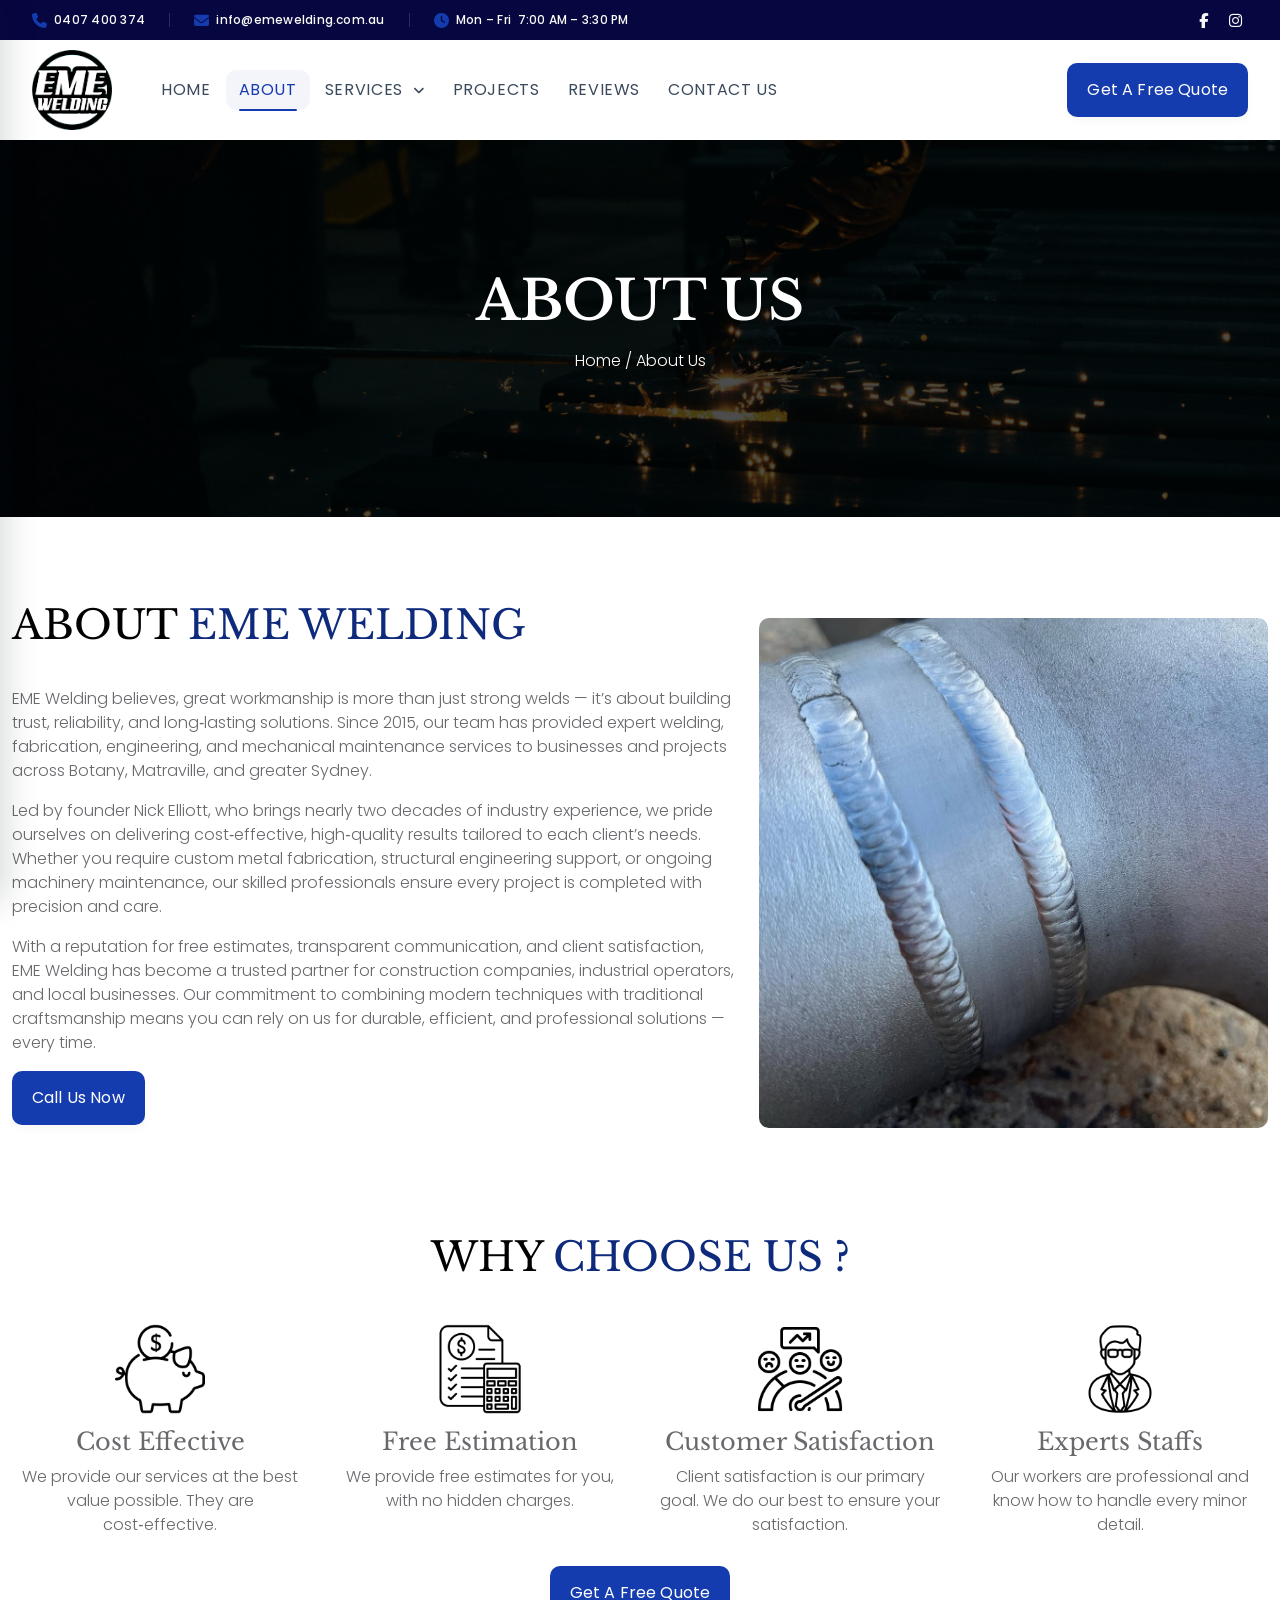
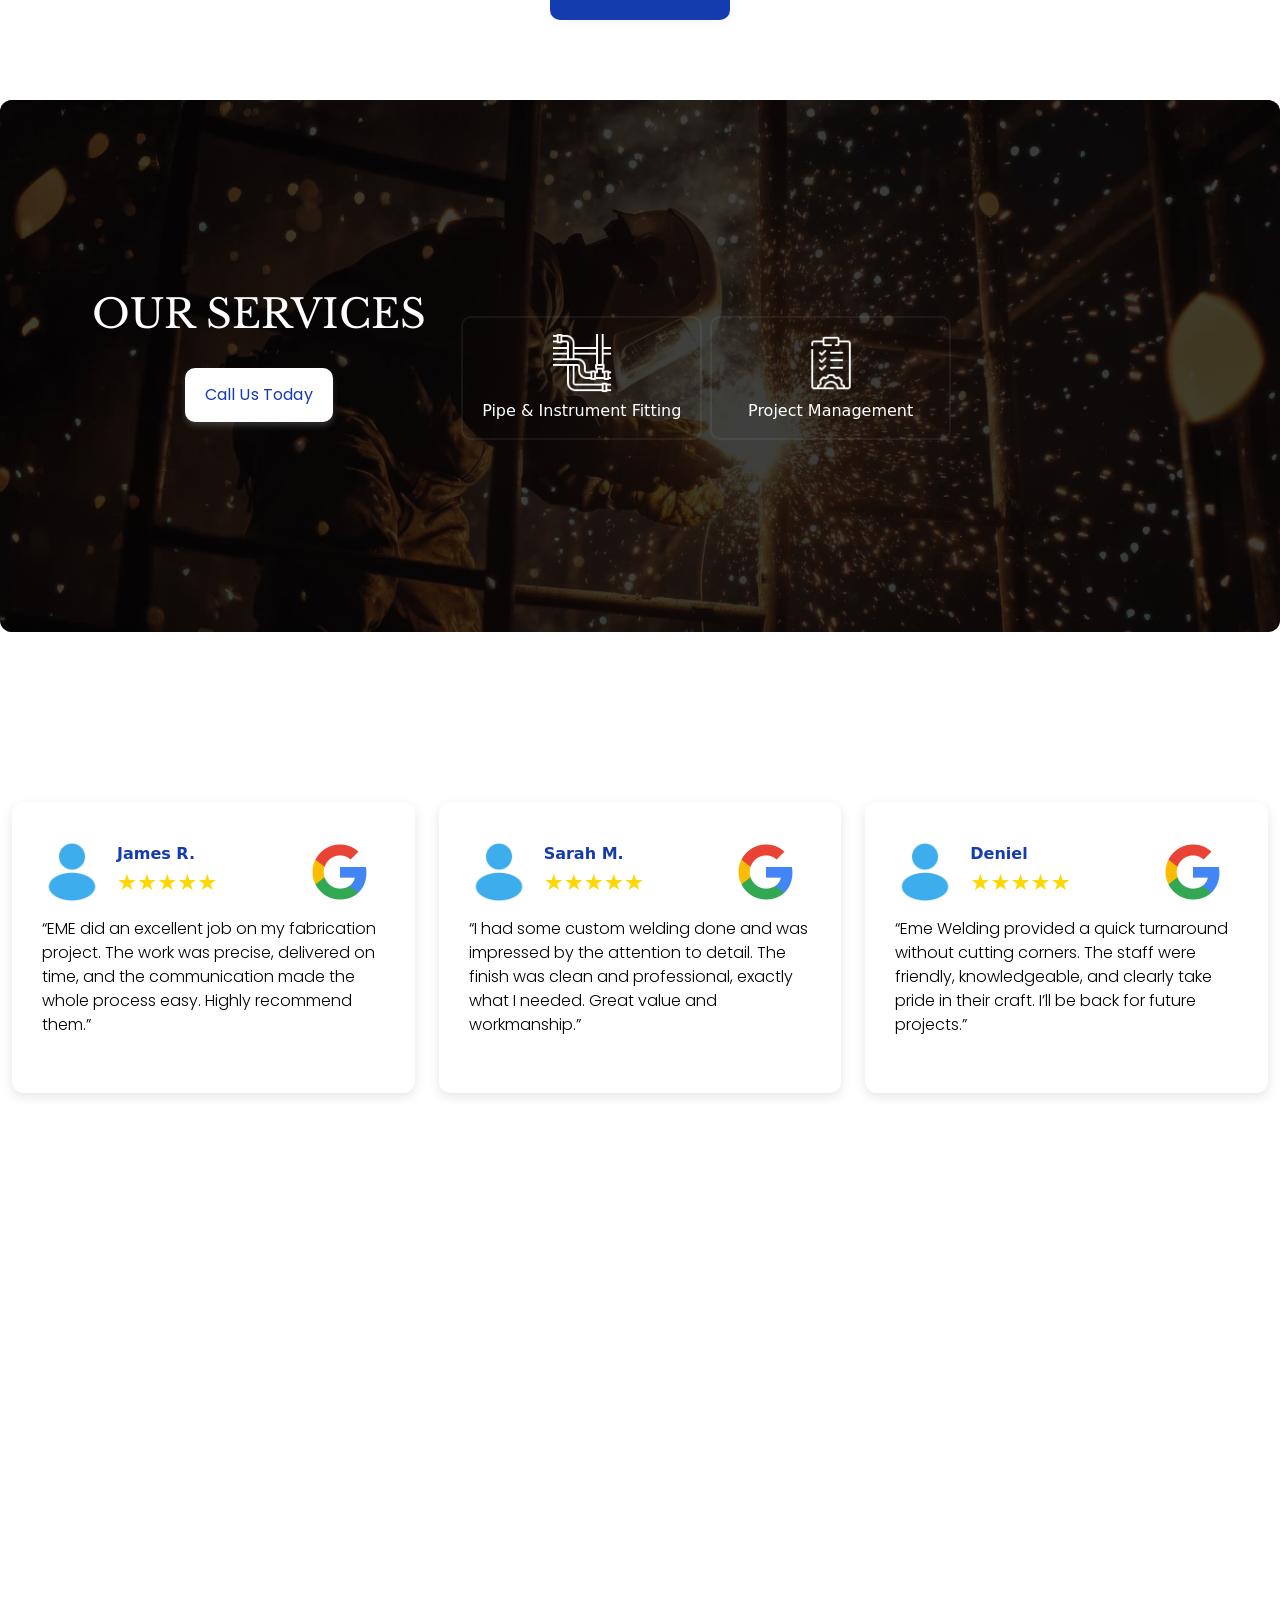
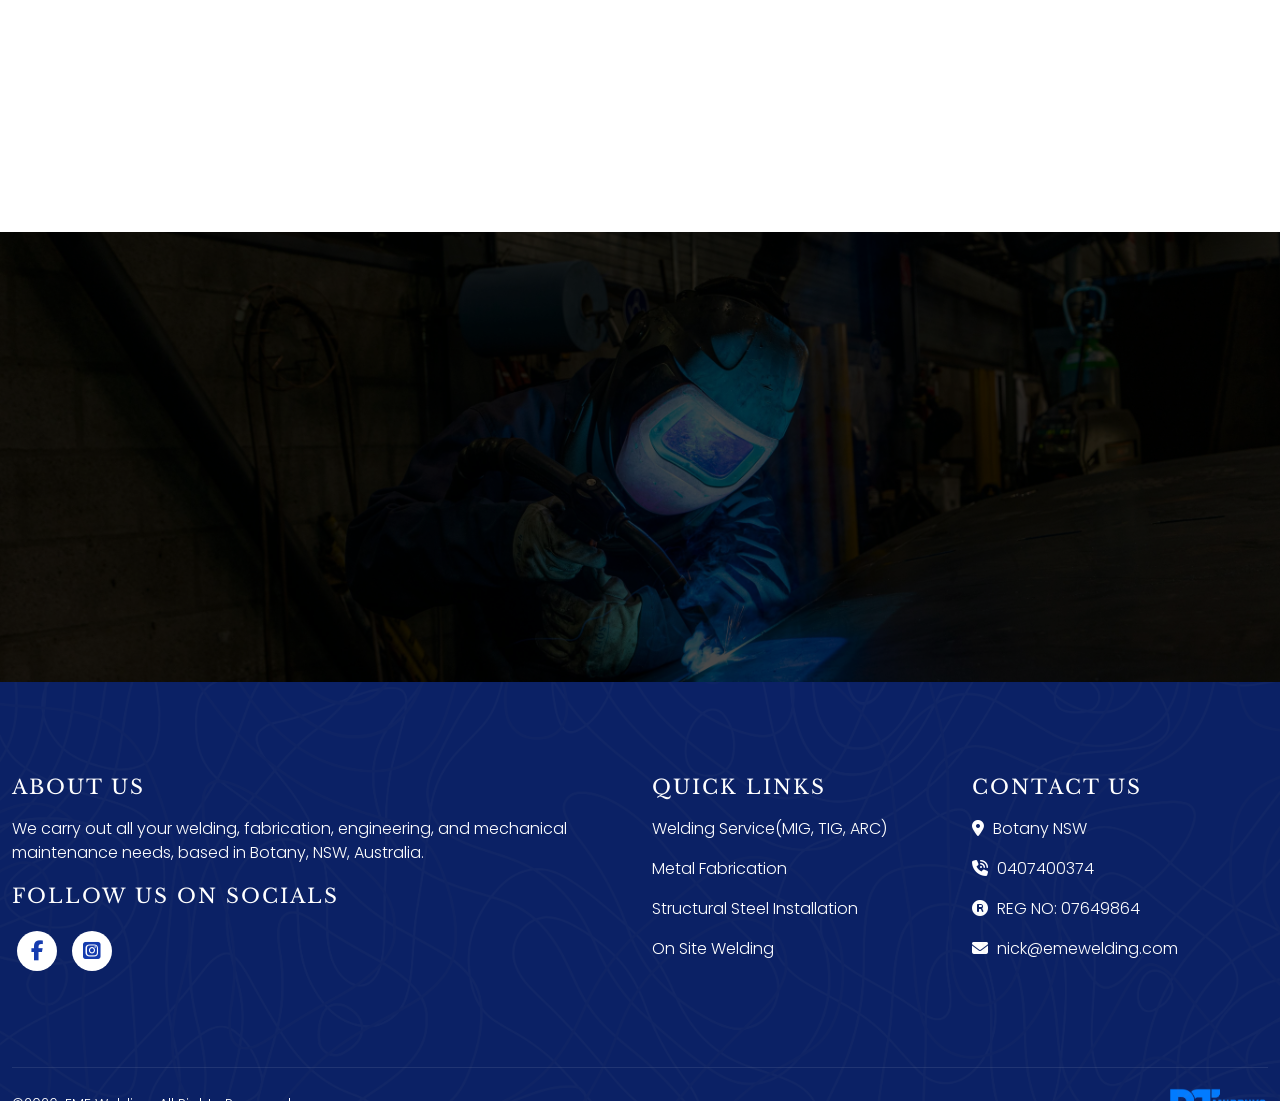
<file: about.html>
<!DOCTYPE html>
<html lang="en-AU">

<head>
    <meta charset="utf-8" />
    <meta http-equiv="X-UA-Compatible" content="IE=edge" />
    <meta name="viewport" content="width=device-width, initial-scale=1" />
    <title>EME Welding | Reliable Welding & Fabrication Solutions in Sydney</title>






    <!-- Google ("Poppins", sans-serif) ("Libre Baskerville", serif;) -->
    <link rel="preconnect" href="https://fonts.googleapis.com">
    <link rel="preconnect" href="https://fonts.gstatic.com" crossorigin>

    <!-- Load only the weights/styles you actually use -->
    <link
        href="https://fonts.googleapis.com/css2?family=Libre+Baskerville:wght@400;700&family=Poppins:wght@400;500;600;700&display=swap"
        rel="stylesheet">







    <!-- Font Awesome (icon library, v6.6.0) -->
    <link rel="stylesheet" href="https://cdnjs.cloudflare.com/ajax/libs/font-awesome/6.6.0/css/all.min.css"
        integrity="sha512-Kc323vGBEqzTmouAECnVceyQqyqdsSiqLQISBL29aUW4U/M7pSPA/gEUZQqv1cwx4OnYxTxve5UMg5GT6L4JJg=="
        crossorigin="anonymous" referrerpolicy="no-referrer" />


    <!-- Bootstrap CSS (third-party libraries styling) -->
    <link rel="stylesheet" href="css/bootstrap.min.css" />

    <!-- animation stylesheet -->
    <link rel="stylesheet" href="css/animation.css">

    <!-- Main site stylesheet -->
    <link rel="stylesheet" href="css/style.css" />

    <!-- this page stylesheet -->
    <link rel="stylesheet" href="css/about.css" />




</head>



<body>












    <!--============================
            NAV BANNER
  ==============================-->
    <div class="nb-banner" id="nbBanner">
        <div class="nb-banner-inner">
            <div class="nb-banner-left">
                <a href="tel:0407400374">
                    <i class="fa-solid fa-phone"></i> 0407 400 374
                </a>
                <div class="nb-banner-div"></div>
                <a href="mailto:info@emewelding.com.au">
                    <i class="fa-solid fa-envelope"></i> info@emewelding.com.au
                </a>
                <div class="nb-banner-div"></div>
                <div class="nb-banner-hours">
                    <i class="fa-solid fa-clock"></i> Mon – Fri &nbsp;7:00 AM – 3:30 PM
                </div>
            </div>
            <div class="nb-banner-right">
                <a href="https://www.facebook.com/emewelding/" aria-label="Facebook" target="_blank">
                    <i class="fa-brands fa-facebook-f"></i>
                </a>
                <a href="https://www.instagram.com/emewelding/" aria-label="Instagram" target="_blank">
                    <i class="fa-brands fa-instagram"></i>
                </a>
            </div>
        </div>
    </div>
    <!--============================
            NAV BANNER
  ==============================-->













    <!--============================
            NAVIGATION BAR
  ==============================-->

    <!-- Sidebar overlay backdrop -->
    <div class="nb-sidebar" id="nbSidebar" aria-hidden="true">
        <div class="nb-backdrop" id="nbBackdrop"></div>
        <div class="nb-panel" role="dialog" aria-modal="true" aria-label="Navigation menu">

            <!-- Dark header -->
            <div class="nb-panel-head">
                <a href="index.html" class="nb-logo">
                    <img src="img/logo/logo.webp" alt="EME Welding Logo" style="width:38px;border-radius:6px;"
                        onerror="this.style.display='none'">
                </a>
                <button class="nb-panel-close" id="nbClose" aria-label="Close menu">
                    <i class="fa-solid fa-xmark"></i>
                </button>
            </div>

            <!-- Nav links -->
            <ul class="nb-snav">
                <li><a href="index.html">Home</a></li>
                <li><a href="about.html" class="nb-active">About</a></li>
                <li>
                    <button class="nb-stoggle" id="nbServicesToggle" aria-expanded="false">
                        Services <i class="fa-solid fa-angle-down"></i>
                    </button>
                    <ul class="nb-submenu" id="nbServicesMenu">
                        <li><a href="welding-service.html">Welding Service (MIG, TIG, ARC)</a></li>
                        <li><a href="metal-fabrication.html">Metal Fabrication</a></li>
                        <li><a href="structural-steeel-installation.html">Structural Steel Installation</a></li>
                        <li><a href="pipe-instrument-fitting.html">Pipe &amp; Instrument Fitting</a></li>
                        <li><a href="project-management.html">Project Management</a></li>
                        <li><a href="on-site-welding.html">On-Site Welding</a></li>
                        <li><a href="custom-fabrication.html">Custom Fabrication</a></li>
                        <li><a href="electrofusion-welding.html">Electrofusion Welding</a></li>
                        <li><a href="shaft-laser-alignment.html">Shaft Laser Alignment</a></li>
                    </ul>
                </li>
                <li><a href="project.html">Projects</a></li>
                <li><a href="review.html">Reviews</a></li>
                <li><a href="contact.html">Contact Us</a></li>
            </ul>

            <!-- Footer with contacts + CTA -->
            <div class="nb-panel-foot">
                <div class="nb-foot-contacts">
                    <a href="tel:0407400374"><i class="fa-solid fa-phone"></i> 0407 400 374</a>
                    <a href="mailto:info@emewelding.com.au"><i class="fa-solid fa-envelope"></i>
                        info@emewelding.com.au</a>
                    <a href="#"><i class="fa-solid fa-clock"></i> Mon – Fri &nbsp;7:00 AM – 3:30 PM</a>
                </div>
                <a href="contact.html" class="button-2">
                    Get a Free Quote
                </a>
            </div>
        </div>
    </div>




    <!-- Sticky navbar wrapper -->
    <div class="nb-wrapper">
        <nav class="nb-navbar" id="nbNavbar">
            <div class="nb-inner">

                <!-- Logo -->
                <a href="index.html" class="nb-logo">
                    <img src="img/logo/logo.webp" alt="EME Welding Logo" onerror="this.style.display='none'">
                </a>

                <!-- Desktop links -->
                <ul class="nb-links">
                    <li><a href="index.html">Home</a></li>
                    <li><a href="about.html" class="nb-active">About</a></li>
                    <li>
                        <a href="#">Services <i class="fa-solid fa-angle-down"></i></a>
                        <ul class="nb-dropdown">
                            <li><a href="welding-service.html">Welding Service (MIG, TIG, ARC)</a></li>
                            <li><a href="metal-fabrication.html">Metal Fabrication</a></li>
                            <li><a href="structural-steeel-installation.html">Structural Steel Installation</a></li>
                            <li><a href="pipe-instrument-fitting.html">Pipe &amp; Instrument Fitting</a></li>
                            <li><a href="project-management.html">Project Management</a></li>
                            <li><a href="on-site-welding.html">On-Site Welding</a></li>
                            <li><a href="custom-fabrication.html">Custom Fabrication</a></li>
                            <li><a href="electrofusion-welding.html">Electrofusion Welding</a></li>
                            <li><a href="shaft-laser-alignment.html">Shaft Laser Alignment</a></li>
                        </ul>
                    </li>
                    <li><a href="project.html">Projects</a></li>
                    <li><a href="review.html">Reviews</a></li>
                    <li><a href="contact.html">Contact Us</a></li>
                </ul>

                <!-- Desktop CTA -->
                <div class="nb-cta">
                    <a href="contact.html" class="button-2">
                        Get a Free Quote
                    </a>
                </div>

                <!-- Hamburger (mobile only) -->
                <button class="nb-hamburger" id="nbHamburger" aria-label="Open menu" aria-expanded="false">
                    <span></span><span></span><span></span>
                </button>

            </div>
        </nav>
    </div>

    <!--============================
            NAVIGATION BAR
  ==============================-->




















    <!--============================
            BREADCRUMB SECTION 
  ==============================-->


    <section class="breadcrumb-box">
        <div class="breadcrumb-content ">
            <h1 class="animate-bottom">About Us</h1>
            <p class="animate-bottom"><a href="index.html">home </a> / <span>About Us</span></p>
        </div>
    </section>


    <!--============================
            BREADCRUMB SECTION 
  ==============================-->























    <!--============================
            INTRO SECTION 
  ==============================-->

    <section class="intro-section section-padding">
        <div class="container">
            <div class="row">


                <div class="col-12 col-lg-7 mb-4 animate-bottom ">

                    <div class="sec-title text-left pb-4">
                        <h2> about <span>eme welding</span></h2>
                    </div>


                    <div class="intro-txt">

                        <p>
                            EME Welding believes, great workmanship is more than just strong welds — it’s
                            about building trust, reliability, and long‑lasting solutions. Since 2015, our team has
                            provided expert welding, fabrication, engineering, and mechanical maintenance services to
                            businesses and projects across Botany, Matraville, and greater Sydney. </p>
                        <p>
                            Led by founder Nick Elliott, who brings nearly two decades of industry experience, we pride
                            ourselves on delivering cost‑effective, high‑quality results tailored to each client’s
                            needs. Whether you require custom metal fabrication, structural engineering support, or
                            ongoing machinery maintenance, our skilled professionals ensure every project is completed
                            with precision and care.
                        </p>

                        <p>
                            With a reputation for free estimates, transparent communication, and client satisfaction,
                            EME Welding has become a trusted partner for construction companies, industrial operators,
                            and local businesses. Our commitment to combining modern techniques with traditional
                            craftsmanship means you can rely on us for durable, efficient, and professional solutions —
                            every time.
                        </p>

                    </div>

                    <a href="tel:0407400374" class=" button-2"> Call Us Now</a>


                </div>

                <div class="col-12 col-lg-5 animate-bottom ">
                    <div class="intro-img">
                        <img src="img/4.jpg" alt="">
                    </div>
                </div>


            </div>
        </div>
    </section>

    <!--============================
            INTRO SECTION 
  ==============================-->





















    <!--============================
            WHY CHOOSE US SECTION 
  ==============================-->

    <section class="features-section section-padding">
        <div class="container">

            <div class="sec-title text-center animate-bottom pb-4">
                <h2>Why <span>choose us ?</span></h2>
            </div>


            <div class="row">

                <div class="col-12 col-md-6 col-lg-3 animate-bloom">
                    <div class="features-card">
                        <div class="features-card-icon">
                            <img src="img/icons/cost-saving.webp" alt="cost saving icon">
                        </div>
                        <div class="features-card-content">
                            <h3>cost effective</h3>
                            <p>We provide our services at the best value possible. They are cost‑effective.</p>
                        </div>
                    </div>
                </div>


                <div class="col-12 col-md-6 col-lg-3 animate-bloom">
                    <div class="features-card">
                        <div class="features-card-icon">
                            <img src="img/icons/free-estimation.webp" alt="free estimation icon">
                        </div>
                        <div class="features-card-content">
                            <h3>free estimation</h3>
                            <p>We provide free estimates for you, with no hidden charges.</p>
                        </div>
                    </div>
                </div>


                <div class="col-12 col-md-6 col-lg-3 animate-bloom">
                    <div class="features-card">
                        <div class="features-card-icon">
                            <img src="img/icons/customer-satisfaction.webp" alt="customer satisfaction icon">
                        </div>
                        <div class="features-card-content">
                            <h3>customer satisfaction</h3>
                            <p>Client satisfaction is our primary goal. We do our best to ensure your satisfaction.</p>
                        </div>
                    </div>
                </div>


                <div class="col-12 col-md-6 col-lg-3 animate-bloom">
                    <div class="features-card">
                        <div class="features-card-icon">
                            <img src="img/icons/expert-staff.webp" alt="expert staff icon">
                        </div>
                        <div class="features-card-content">
                            <h3>Experts Staffs</h3>
                            <p>Our workers are professional and know how to handle every minor detail.</p>
                        </div>
                    </div>
                </div>


            </div>

            <div class="text-center mt-2 animate-bottom">
                <a href="contact.html" class="button-2">Get a Free Quote</a>
            </div>

        </div>

    </section>

    <!--============================
            WHY CHOOSE US  SECTION 
  ==============================-->
















    <!--============================
            SERVICE  SECTION 
  ==============================-->

    <section class="about-service-section">
        <div class="container">




            <div class="row">

                <div class="col-12 col-lg-4 about-service-list-title animate-bloom  pb-4">
                    <div class="sec-title text-center pb-2">
                        <h2 class="text-white">Our Services</h2>
                    </div>

                    <div class="text-center mt-2">
                        <a href="tel:0407400374" class="button-1">call us today</a>
                    </div>

                </div>




                <div class="col-12 col-lg-8">
                    <div class="row g-2">

                        <div class="col-12 col-md-4 animate-bloom">
                            <a href="welding-service.html" class="about-service-list">
                                <div class="service-list-icon">
                                    <img src="img/icons/welding-service.webp" alt=" welding service icon">
                                </div>
                                <h4>Welding Service</h4>
                            </a>
                        </div>


                        <div class="col-6 col-md-4 animate-bloom">
                            <a href="metal-fabrication.html" class="about-service-list">
                                <div class="service-list-icon">
                                    <img src="img/icons/metal-fabrication.webp" alt="Metal Fabrication icon">
                                </div>
                                <h4>Metal Fabrication</h4>
                            </a>
                        </div>


                        <div class="col-6 col-md-4 animate-bloom">
                            <a href="structural-steeel-installation.html" class="about-service-list">
                                <div class="service-list-icon">
                                    <img src="img/icons/structure.webp" alt="Structural steel installation icon">
                                </div>
                                <h4>Structural steel installation</h4>
                            </a>
                        </div>

                        <div class="col-6 col-md-4 animate-bloom">
                            <a href="pipe-instrument-fitting.html" class="about-service-list">
                                <div class="service-list-icon">
                                    <img src="img/icons/pipe.webp" alt="pipe and Instrument Fitting icon">
                                </div>
                                <h4>pipe &amp; Instrument Fitting</h4>
                            </a>
                        </div>

                        <div class="col-6 col-md-4 animate-bloom">
                            <a href="project-management.html" class="about-service-list">
                                <div class="service-list-icon">
                                    <img src="img/icons/project-mgnt.webp" alt="project management icon">
                                </div>
                                <h4>Project management</h4>
                            </a>
                        </div>

                        <div class="col-6 col-md-4 animate-bloom">
                            <a href="on-site-welding.html" class="about-service-list">
                                <div class="service-list-icon">
                                    <img src="img/icons/on-site.webp" alt="on site welding icon">
                                </div>
                                <h4>on site welding</h4>
                            </a>
                        </div>

                        <div class="col-6 col-md-4 animate-bloom">
                            <a href="custom-fabrication.html" class="about-service-list">
                                <div class="service-list-icon">
                                    <img src="img/icons/custom.webp" alt="custom fabrication icon">
                                </div>
                                <h4>custom fabrication</h4>
                            </a>
                        </div>

                        <div class="col-6 col-md-4 animate-bloom">
                            <a href="electrofusion-welding.html" class="about-service-list">
                                <div class="service-list-icon">
                                    <img src="img/icons/electrofusion-welding.webp" alt="electrofusion welding icon">
                                </div>
                                <h4>electrofusion welding</h4>
                            </a>
                        </div>

                        <div class="col-6 col-md-4 animate-bloom">
                            <a href="shaft-laser-alignment.html" class="about-service-list">
                                <div class="service-list-icon">
                                    <img src="img/icons/shaft-alignment.webp" alt="shaft laser alignment icon">
                                </div>
                                <h4>shaft laser alignment</h4>
                            </a>
                        </div>

                    </div>
                </div>

            </div>

        </div>
    </section>


    <!--============================
        SERVICE  SECTION 
  ==============================-->



















    <!--============================
    Testimonials Section
    =============================-->

    <section class="testimonials-section section-padding">

        <div class="container">
            <!-- Section Title -->

            <div class="sec-title text-center animate-bloom pb-4">
                <h2>See what our <span>clients says</span></h2>

            </div>



            <!-- Testimonials Grid -->
            <div class="row g-4">


                <!-- Card -->
                <div class="col-12 col-md-6 col-lg-4 animate-fade">
                    <div class="testimonial-card">
                        <div class="card-header">
                            <div class="card-profile">
                                <img loading="lazy" src="img/icons/user.webp" alt="user icon">
                                <div>
                                    <h5>James R. </h5>
                                    <div class="stars" aria-label="5 out of 5 stars">★★★★★</div>

                                </div>
                            </div>

                            <div class="google-icon">
                                <img src="img/logo/Google-logo.webp" alt="google logo">
                            </div>
                        </div>

                        <p>
                            “EME did an excellent job on my fabrication project. The work was precise,
                            delivered on time, and the communication made the whole process easy. Highly recommend
                            them.”
                        </p>
                    </div>
                </div>



                <!-- Card -->
                <div class="col-12 col-md-6 col-lg-4 animate-fade">
                    <div class="testimonial-card">

                        <div class="card-header">
                            <div class="card-profile">
                                <img loading="lazy" src="img/icons/user.webp" alt="user icon">
                                <div>
                                    <h5>Sarah M. </h5>
                                    <div class="stars" aria-label="5 out of 5 stars">★★★★★</div>
                                </div>
                            </div>

                            <div class="google-icon">
                                <img src="img/logo/Google-logo.webp" alt="google logo">
                            </div>
                        </div>


                        <p>
                            “I had some custom welding done and was impressed by the attention to detail. The finish
                            was
                            clean and professional, exactly what I needed. Great value and workmanship.”
                        </p>
                    </div>
                </div>



                <!-- Card -->
                <div class="col-12 col-md-6 col-lg-4 animate-fade">
                    <div class="testimonial-card">


                        <div class="card-header">
                            <div class="card-profile">
                                <img loading="lazy" src="img/icons/user.webp" alt="user icon">
                                <div>
                                    <h5>Deniel </h5>
                                    <div class="stars" aria-label="5 out of 5 stars">★★★★★</div>
                                </div>
                            </div>

                            <div class="google-icon">
                                <img src="img/logo/Google-logo.webp" alt="google logo">
                            </div>
                        </div>


                        <p>
                            “Eme Welding provided a quick turnaround without cutting corners. The staff were
                            friendly,
                            knowledgeable, and clearly take pride in their craft. I’ll be back for future projects.”
                        </p>
                    </div>
                </div>


            </div>

            <div class="text-center mt-4 animate-bottom">
                <a href="review.html" class="button-2"> View All Reviews</a>
            </div>


        </div>
    </section>

    <!--============================
    Testimonials Section
    =============================-->


















    <!--============================
            FAQ SECTION 
  ==============================-->
    <section class="faq-section section-padding">

        <div class="container">
            <div class="faq-section">
                <div class="faq-item active animate-bottom">
                    <div class="faq-question">
                        <h5> What services does EME Welding provide?</h5>
                        <span class="faq-toggle">+</span>
                    </div>
                    <div class="faq-answer">
                        <p>EME Welding offers professional welding, fabrication, and mechanical maintenance services
                            across New South Wales. From custom metalwork to industrial fabrication projects, our team
                            delivers cost‑effective solutions without compromising on quality.
                        </p>
                    </div>
                </div>

                <div class="faq-item animate-bottom">
                    <div class="faq-question">
                        <h5>Where is EME Welding located? </h5>
                        <span class="faq-toggle">+</span>
                    </div>
                    <div class="faq-answer">
                        <p>We are based in Botany/Matraville, NSW, Australia. Our workshop is easily accessible for
                            local businesses and industries, and we also provide on‑site welding and fabrication
                            services when required.
                        </p>
                    </div>
                </div>

                <div class="faq-item animate-bottom">
                    <div class="faq-question">
                        <h5>Do you offer custom welding and fabrication solutions?</h5>
                        <span class="faq-toggle">+</span>
                    </div>
                    <div class="faq-answer">
                        <p>Yes. At EME Welding, we specialize in tailoring projects to meet client requirements. Whether
                            you need one‑off fabrication, ongoing maintenance, or complex engineering solutions, our
                            experienced team will design and deliver exactly what you need.</p>
                    </div>
                </div>

                <div class="faq-item animate-bottom">
                    <div class="faq-question">
                        <h5> How can I get a quote for my project?</h5>
                        <span class="faq-toggle">+</span>
                    </div>
                    <div class="faq-answer">
                        <p>We provide free, no‑obligation estimates. Simply contact us by phone or email with your
                            project details, and our team will respond promptly with a clear, cost‑effective proposal.
                        </p>
                    </div>
                </div>

                <div class="faq-item animate-bottom">
                    <div class="faq-question">
                        <h5>Why choose EME Welding over other providers? </h5>
                        <span class="faq-toggle">+</span>
                    </div>
                    <div class="faq-answer">
                        <p>Founded in 2015 by Nick Elliott, EME Welding combines nearly two decades of industry
                            expertise with a commitment to client satisfaction. Our skilled workforce, transparent
                            pricing, and dedication to premium standards make us a trusted business partner.
                        </p>
                    </div>
                </div>


            </div>
        </div>


    </section>

    <!--============================
            FAQ SECTION 
  ==============================-->






























    <!-- =====================================
             CTA SECTION
    ========================================== -->

    <div class="cta-box mt-5">
        <div class="container cta-content pt-5">
            <h2 class="animate-bloom">Get in <span>Touch</span> </h2>

            <div class="col-12 gallery-btn text-left pt-4 animate-bottom">

                <a href="contact.html" class="button-1 me-4">
                    Get A Free Quote
                </a>

                <a href="tel:0407400374" class=" button-2"> 0407400374</a>
            </div>


        </div>
    </div>

    <!-- =======================================
            CTA SECTION
    ========================================== -->

























    <!--============================
            FOOTER
  ==============================-->

    <footer class="footer bg">
        <div class="container">
            <!-- top -->
            <div class="top">
                <div class="row">

                    <div class="col-md-6 mb-30">
                        <div class="item">
                            <h3>About Us</h3>
                            <p class="pe-4">
                                We carry out all your welding, fabrication, engineering, and mechanical maintenance
                                needs, based in Botany, NSW, Australia.
                            </p>

                            <h3>Follow us on Socials</h3>
                            <div class="social-icons">
                                <ul class="list-inline">
                                    <li>
                                        <a href="https://www.facebook.com/emewelding/"><i
                                                class="fa-brands fa-facebook-f"></i></a>
                                    </li>
                                    <li>
                                        <a href="https://www.instagram.com/emewelding/"><i
                                                class="fa-brands fa-square-instagram"></i></a>
                                    </li>

                                </ul>
                            </div>

                        </div>
                    </div>




                    <div class="col-md-3 mb-30">
                        <div class="item">
                            <h3>quick links</h3>
                            <p><a href="welding-service.html">Welding Service(MIG, TIG, ARC)</a></p>
                            <p><a href="metal-fabrication.html">Metal Fabrication</a></p>
                            <p><a href="structural-steeel-installation.html">Structural Steel Installation</a></p>
                            <p><a href="on-site-welding.html">On Site Welding</a></p>

                        </div>
                    </div>



                    <div class="col-md-3  mb-30">
                        <div class="item">
                            <h3>Contact Us</h3>
                            <div class="links">
                                <p><i class="fa-solid fa-location-dot"></i> Botany NSW</p>
                                <p><i class="fa-solid fa-phone-volume"></i> 0407400374 </p>
                                <p><i class="fa-solid fa-registered"></i> REG NO: 07649864 </p>
                                <p><i class="fa-solid fa-envelope"></i>
                                    nick@emewelding.com</p>
                            </div>
                        </div>
                    </div>



                </div>
            </div>

            <!-- bottom -->
            <div class="bottom">
                <div class="row">
                    <div class="col-md-12 footer-right">
                        <p class="mb-0">
                            &copy;2026. EME Welding. All Rights Reserved.
                        </p>

                        <div class="footer-power"><a href="https://murphystechnology.com.au/"> <img loading="lazy"
                                    src="img/logo/power.webp" alt="Website developed by Murphys Technology"></a></div>
                    </div>
                </div>
            </div>
        </div>
    </footer>

    <!--============================
            FOOTER
  ==============================-->







    <!--============================
            Book Now CTA For Mobile
  ==============================-->

    <div class="cta-container d-lg-none">
        <div class="cta-text">Call Us Today</div>
        <a href="tel:0407400374" class="cta-btn">
            <i class="fa-solid fa-phone-flip"></i>
        </a>
    </div>

    <!--============================
            Book Now CTA For Mobile
  ==============================-->


















    <!-- Bootstrap JavaScript (responsive UI components) -->
    <script src="js/bootstrap.min.js" defer></script>

    <!-- jQuery core library (v3.7.1) -->
    <script src="js/jquery-3.7.1.min.js" defer></script>

    <!-- ScrollIt (smooth scrolling between page sections) -->
    <script src="js/scrollIt.min.js" defer></script>

    <!-- Custom JavaScript (your site-specific scripts) -->
    <script src="js/script.js" defer></script>


</body>

</html>
</file>
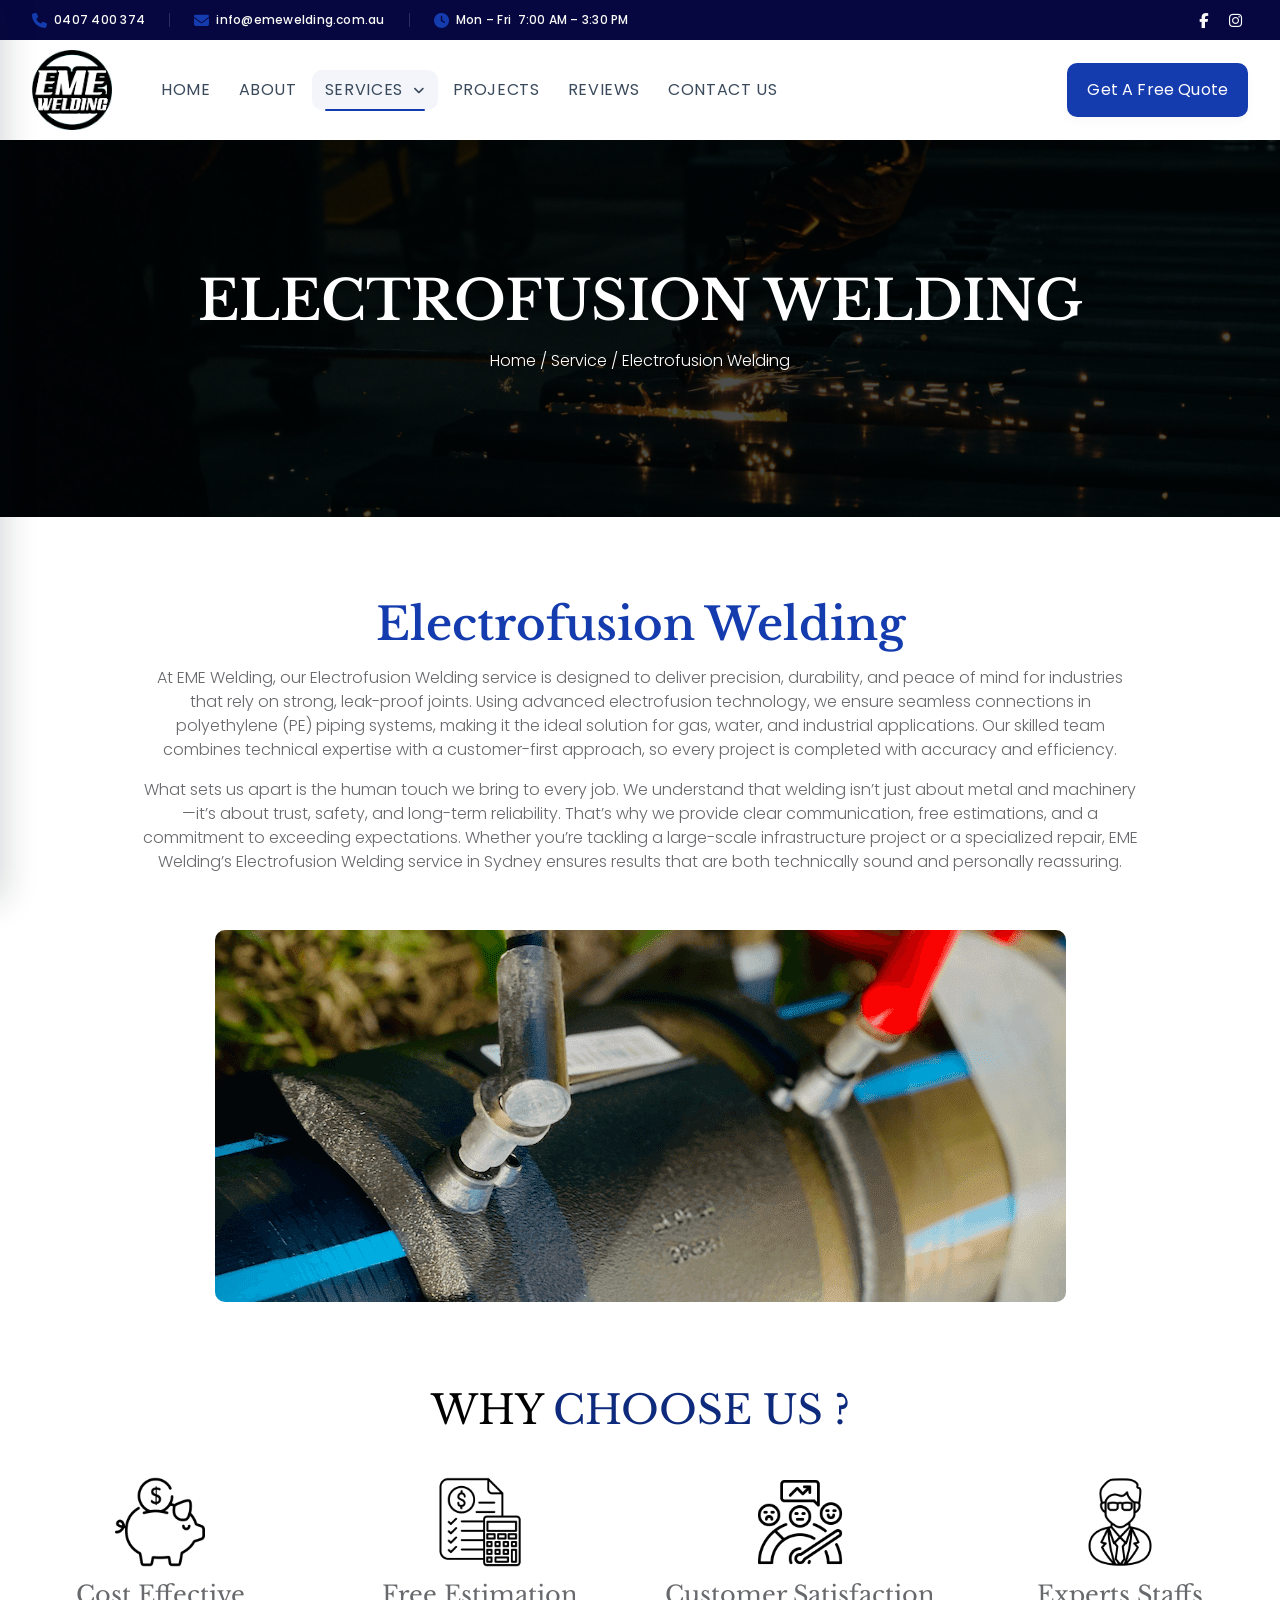
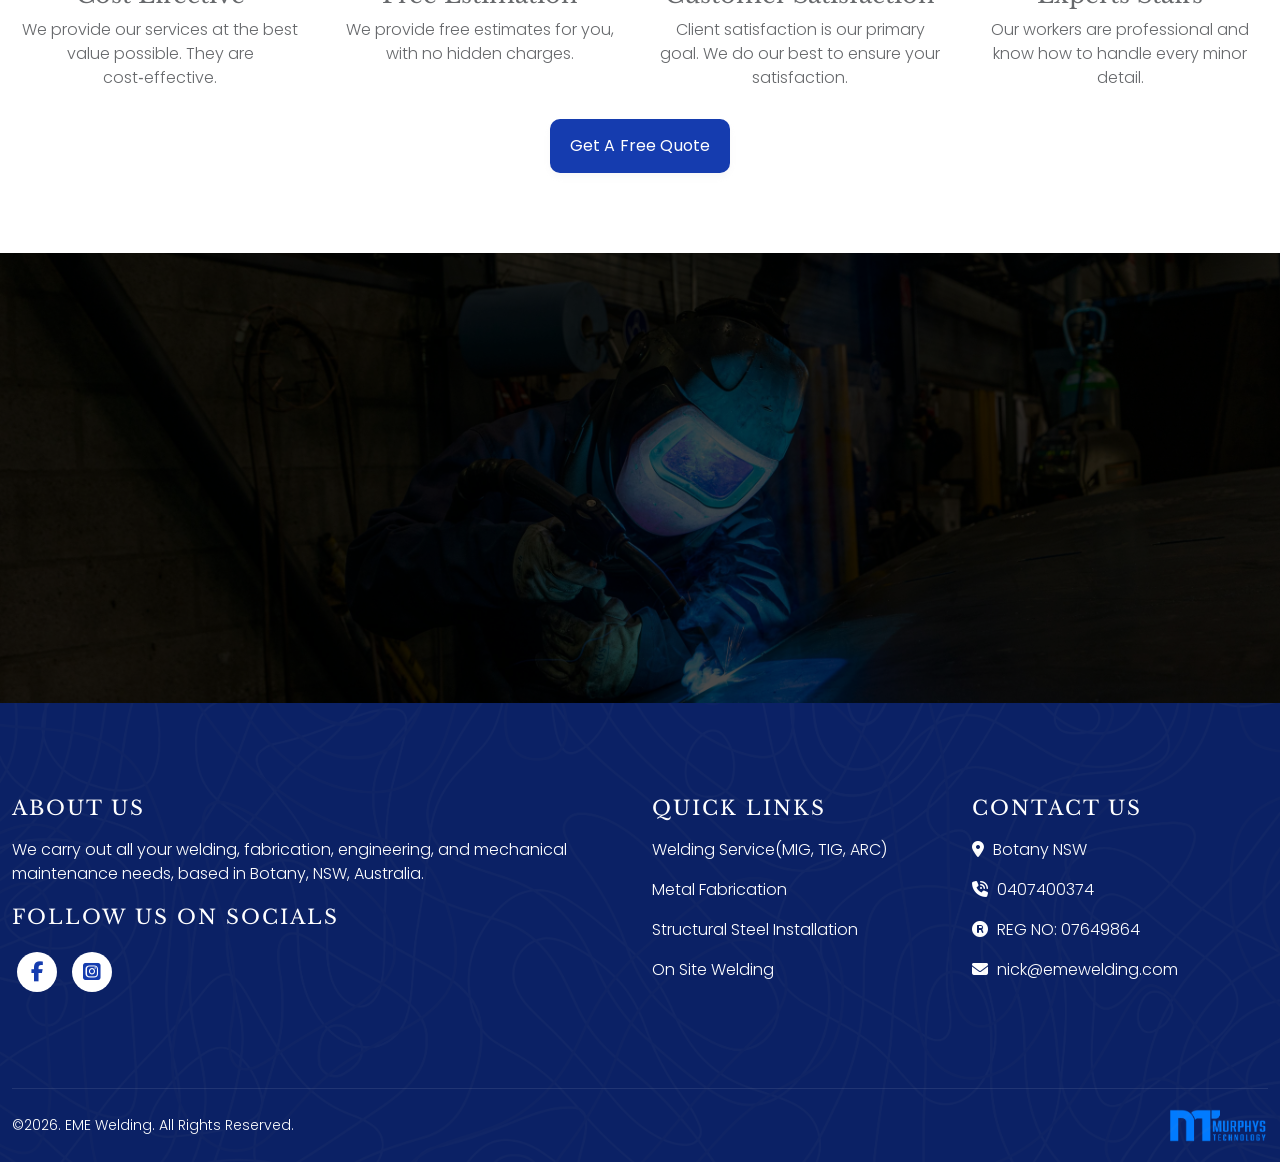
<file: electrofusion-welding.html>
<!DOCTYPE html>
<html lang="en-AU">

<head>
    <meta charset="utf-8" />
    <meta http-equiv="X-UA-Compatible" content="IE=edge" />
    <meta name="viewport" content="width=device-width, initial-scale=1" />
    <title>EME Welding | Reliable Welding & Fabrication Solutions in Sydney</title>






    <!-- Google ("Poppins", sans-serif) ("Libre Baskerville", serif;) -->
    <link rel="preconnect" href="https://fonts.googleapis.com">
    <link rel="preconnect" href="https://fonts.gstatic.com" crossorigin>

    <!-- Load only the weights/styles you actually use -->
    <link
        href="https://fonts.googleapis.com/css2?family=Libre+Baskerville:wght@400;700&family=Poppins:wght@400;500;600;700&display=swap"
        rel="stylesheet">







    <!-- Font Awesome (icon library, v6.6.0) -->
    <link rel="stylesheet" href="https://cdnjs.cloudflare.com/ajax/libs/font-awesome/6.6.0/css/all.min.css"
        integrity="sha512-Kc323vGBEqzTmouAECnVceyQqyqdsSiqLQISBL29aUW4U/M7pSPA/gEUZQqv1cwx4OnYxTxve5UMg5GT6L4JJg=="
        crossorigin="anonymous" referrerpolicy="no-referrer" />


    <!-- Bootstrap CSS (third-party libraries styling) -->
    <link rel="stylesheet" href="css/bootstrap.min.css" />

    <!-- animation stylesheet -->
    <link rel="stylesheet" href="css/animation.css">

    <!-- Main site stylesheet -->
    <link rel="stylesheet" href="css/style.css" />

    <!-- Main site stylesheet -->
    <link rel="stylesheet" href="css/service.css" />



</head>



<body>











    <!--============================
            NAV BANNER
  ==============================-->
    <div class="nb-banner" id="nbBanner">
        <div class="nb-banner-inner">
            <div class="nb-banner-left">
                <a href="tel:0407400374">
                    <i class="fa-solid fa-phone"></i> 0407 400 374
                </a>
                <div class="nb-banner-div"></div>
                <a href="mailto:info@emewelding.com.au">
                    <i class="fa-solid fa-envelope"></i> info@emewelding.com.au
                </a>
                <div class="nb-banner-div"></div>
                <div class="nb-banner-hours">
                    <i class="fa-solid fa-clock"></i> Mon – Fri &nbsp;7:00 AM – 3:30 PM
                </div>
            </div>
            <div class="nb-banner-right">
                <a href="https://www.facebook.com/emewelding/" aria-label="Facebook" target="_blank">
                    <i class="fa-brands fa-facebook-f"></i>
                </a>
                <a href="https://www.instagram.com/emewelding/" aria-label="Instagram" target="_blank">
                    <i class="fa-brands fa-instagram"></i>
                </a>
            </div>
        </div>
    </div>
    <!--============================
            NAV BANNER
  ==============================-->













    <!--============================
            NAVIGATION BAR
  ==============================-->

    <!-- Sidebar overlay backdrop -->
    <div class="nb-sidebar" id="nbSidebar" aria-hidden="true">
        <div class="nb-backdrop" id="nbBackdrop"></div>
        <div class="nb-panel" role="dialog" aria-modal="true" aria-label="Navigation menu">

            <!-- Dark header -->
            <div class="nb-panel-head">
                <a href="index.html" class="nb-logo">
                    <img src="img/logo/logo.webp" alt="EME Welding Logo" style="width:38px;border-radius:6px;"
                        onerror="this.style.display='none'">
                </a>
                <button class="nb-panel-close" id="nbClose" aria-label="Close menu">
                    <i class="fa-solid fa-xmark"></i>
                </button>
            </div>

            <!-- Nav links -->
            <ul class="nb-snav">
                <li><a href="index.html">Home</a></li>
                <li><a href="about.html">About</a></li>
                <li>
                    <button class="nb-stoggle nb-active" id="nbServicesToggle" aria-expanded="false">
                        Services <i class="fa-solid fa-angle-down"></i>
                    </button>
                    <ul class="nb-submenu" id="nbServicesMenu">
                        <li><a href="welding-service.html">Welding Service (MIG, TIG, ARC)</a></li>
                        <li><a href="metal-fabrication.html">Metal Fabrication</a></li>
                        <li><a href="structural-steeel-installation.html">Structural Steel Installation</a></li>
                        <li><a href="pipe-instrument-fitting.html">Pipe &amp; Instrument Fitting</a></li>
                        <li><a href="project-management.html">Project Management</a></li>
                        <li><a href="on-site-welding.html">On-Site Welding</a></li>
                        <li><a href="custom-fabrication.html">Custom Fabrication</a></li>
                        <li><a href="electrofusion-welding.html" class="nb-active">Electrofusion Welding</a></li>
                        <li><a href="shaft-laser-alignment.html">Shaft Laser Alignment</a></li>
                    </ul>
                </li>
                <li><a href="project.html">Projects</a></li>
                <li><a href="review.html">Reviews</a></li>
                <li><a href="contact.html">Contact Us</a></li>
            </ul>

            <!-- Footer with contacts + CTA -->
            <div class="nb-panel-foot">
                <div class="nb-foot-contacts">
                    <a href="tel:0407400374"><i class="fa-solid fa-phone"></i> 0407 400 374</a>
                    <a href="mailto:info@emewelding.com.au"><i class="fa-solid fa-envelope"></i>
                        info@emewelding.com.au</a>
                    <a href="#"><i class="fa-solid fa-clock"></i> Mon – Fri &nbsp;7:00 AM – 3:30 PM</a>
                </div>
                <a href="contact.html" class="button-2">
                    Get a Free Quote
                </a>
            </div>
        </div>
    </div>




    <!-- Sticky navbar wrapper -->
    <div class="nb-wrapper">
        <nav class="nb-navbar" id="nbNavbar">
            <div class="nb-inner">

                <!-- Logo -->
                <a href="index.html" class="nb-logo">
                    <img src="img/logo/logo.webp" alt="EME Welding Logo" onerror="this.style.display='none'">
                </a>

                <!-- Desktop links -->
                <ul class="nb-links">
                    <li><a href="index.html">Home</a></li>
                    <li><a href="about.html">About</a></li>
                    <li>
                        <a href="#" class="service-active">Services <i class="fa-solid fa-angle-down"></i></a>
                        <ul class="nb-dropdown">
                            <li><a href="welding-service.html">Welding Service (MIG, TIG, ARC)</a></li>
                            <li><a href="metal-fabrication.html">Metal Fabrication</a></li>
                            <li><a href="structural-steeel-installation.html">Structural Steel Installation</a></li>
                            <li><a href="pipe-instrument-fitting.html">Pipe &amp; Instrument Fitting</a></li>
                            <li><a href="project-management.html">Project Management</a></li>
                            <li><a href="on-site-welding.html">On-Site Welding</a></li>
                            <li><a href="custom-fabrication.html">Custom Fabrication</a></li>
                            <li><a href="electrofusion-welding.html" class="nb-active">Electrofusion Welding</a></li>
                            <li><a href="shaft-laser-alignment.html">Shaft Laser Alignment</a></li>
                        </ul>
                    </li>
                    <li><a href="project.html">Projects</a></li>
                    <li><a href="review.html">Reviews</a></li>
                    <li><a href="contact.html">Contact Us</a></li>
                </ul>

                <!-- Desktop CTA -->
                <div class="nb-cta">
                    <a href="contact.html" class="button-2">
                        Get a Free Quote
                    </a>
                </div>

                <!-- Hamburger (mobile only) -->
                <button class="nb-hamburger" id="nbHamburger" aria-label="Open menu" aria-expanded="false">
                    <span></span><span></span><span></span>
                </button>

            </div>
        </nav>
    </div>

    <!--============================
            NAVIGATION BAR
  ==============================-->
























    <!--============================
            BREADCRUMB SECTION 
  ==============================-->


    <section class="breadcrumb-box">
        <div class="breadcrumb-content">
            <h1 class="animate-bottom">Electrofusion Welding</h1>
            <p class="animate-bottom"><a href="index.html">home </a> / service / <span>Electrofusion Welding</span></p>
        </div>
    </section>

    <!--============================
            BREADCRUMB SECTION 
  ==============================-->

















    <!--============================
            INTRO SECTION 
  ==============================-->

    <section>
        <div class="service-intro-section section-padding">
            <div class="container">
                <div class="row">

                    <div class="col-12 service-intro-container animate-bottom">
                        <div class="servive-intro pb-4">
                            <h2>Electrofusion Welding</h2>
                            <p>
                                At EME Welding, our Electrofusion Welding service is designed to deliver
                                precision, durability, and peace of mind for industries that rely on strong, leak-proof
                                joints. Using advanced electrofusion technology, we ensure seamless connections in
                                polyethylene (PE) piping systems, making it the ideal solution for gas, water, and
                                industrial applications. Our skilled team combines technical expertise with a
                                customer-first approach, so every project is completed with accuracy and efficiency.
                            </p>

                            <p>
                                What sets us apart is the human touch we bring to every job. We understand that welding
                                isn’t just about metal and machinery—it’s about trust, safety, and long-term
                                reliability. That’s why we provide clear communication, free estimations, and a
                                commitment to exceeding expectations. Whether you’re tackling a large-scale
                                infrastructure project or a specialized repair, EME Welding’s Electrofusion Welding
                                service in Sydney ensures results that are both technically sound and personally
                                reassuring.
                            </p>

                        </div>


                    </div>





                    <div class="col-12 mt-3 service-img-container animate-bottom">
                        <div class="service-intro-img">
                            <img src="img/electofusion-welding.webp" alt="">
                        </div>
                    </div>

                </div>
            </div>
        </div>
    </section>


    <!--============================
            INTRO SECTION 
  ==============================-->





































    <!--============================
            WHY CHOOSE US SECTION 
  ==============================-->

    <section class="features-section section-padding">
        <div class="container">

            <div class="sec-title text-center animate-bottom pb-4">
                <h2>Why <span>choose us ?</span></h2>
            </div>


            <div class="row">

                <div class="col-12 col-md-6 col-lg-3 animate-bloom">
                    <div class="features-card">
                        <div class="features-card-icon">
                            <img src="img/icons/cost-saving.webp" alt="cost saving icon">
                        </div>
                        <div class="features-card-content">
                            <h3>cost effective</h3>
                            <p>We provide our services at the best value possible. They are cost‑effective.</p>
                        </div>
                    </div>
                </div>


                <div class="col-12 col-md-6 col-lg-3 animate-bloom">
                    <div class="features-card">
                        <div class="features-card-icon">
                            <img src="img/icons/free-estimation.webp" alt="free estimation icon">
                        </div>
                        <div class="features-card-content">
                            <h3>free estimation</h3>
                            <p>We provide free estimates for you, with no hidden charges.</p>
                        </div>
                    </div>
                </div>


                <div class="col-12 col-md-6 col-lg-3 animate-bloom">
                    <div class="features-card">
                        <div class="features-card-icon">
                            <img src="img/icons/customer-satisfaction.webp" alt="customer satisfaction icon">
                        </div>
                        <div class="features-card-content">
                            <h3>customer satisfaction</h3>
                            <p>Client satisfaction is our primary goal. We do our best to ensure your satisfaction.</p>
                        </div>
                    </div>
                </div>


                <div class="col-12 col-md-6 col-lg-3 animate-bloom">
                    <div class="features-card">
                        <div class="features-card-icon">
                            <img src="img/icons/expert-staff.webp" alt="expert staff icon">
                        </div>
                        <div class="features-card-content">
                            <h3>Experts Staffs</h3>
                            <p>Our workers are professional and know how to handle every minor detail.</p>
                        </div>
                    </div>
                </div>


            </div>

            <div class="text-center mt-2 animate-bottom">
                <a href="contact.html" class="button-2">Get a Free Quote</a>
            </div>

        </div>

    </section>

    <!--============================
            WHY CHOOSE US  SECTION 
  ==============================-->
















































    <!-- =====================================
             CTA SECTION
    ========================================== -->

    <div class="cta-box ">
        <div class="container cta-content section-padding">
            <h2 class="animate-bloom">Get in <span>Touch</span> </h2>

            <div class="col-12 gallery-btn text-left pt-4 animate-bottom">

                <a href="contact.html" class="button-1 me-4">
                    Get A Free Quote
                </a>

                <a href="tel:0407400374" class=" button-2"> 0407400374</a>
            </div>


        </div>
    </div>

    <!-- =======================================
            CTA SECTION
    ========================================== -->




























    <!--============================
            FOOTER
  ==============================-->

    <footer class="footer bg">
        <div class="container">
            <!-- top -->
            <div class="top">
                <div class="row">

                    <div class="col-md-6 mb-30">
                        <div class="item">
                            <h3>About Us</h3>
                            <p class="pe-4">
                                We carry out all your welding, fabrication, engineering, and mechanical maintenance
                                needs, based in Botany, NSW, Australia.
                            </p>

                            <h3>Follow us on Socials</h3>
                            <div class="social-icons">
                                <ul class="list-inline">
                                    <li>
                                        <a href="https://www.facebook.com/emewelding/"><i
                                                class="fa-brands fa-facebook-f"></i></a>
                                    </li>
                                    <li>
                                        <a href="https://www.instagram.com/emewelding/"><i
                                                class="fa-brands fa-square-instagram"></i></a>
                                    </li>

                                </ul>
                            </div>

                        </div>
                    </div>




                    <div class="col-md-3 mb-30">
                        <div class="item">
                            <h3>quick links</h3>
                            <p><a href="welding-service.html">Welding Service(MIG, TIG, ARC)</a></p>
                            <p><a href="metal-fabrication.html">Metal Fabrication</a></p>
                            <p><a href="structural-steeel-installation.html">Structural Steel Installation</a></p>
                            <p><a href="on-site-welding.html">On Site Welding</a></p>

                        </div>
                    </div>



                    <div class="col-md-3  mb-30">
                        <div class="item">
                            <h3>Contact Us</h3>
                            <div class="links">
                                <p><i class="fa-solid fa-location-dot"></i> Botany NSW</p>
                                <p><i class="fa-solid fa-phone-volume"></i> 0407400374 </p>
                                <p><i class="fa-solid fa-registered"></i> REG NO: 07649864 </p>
                                <p><i class="fa-solid fa-envelope"></i>
                                    nick@emewelding.com</p>
                            </div>
                        </div>
                    </div>



                </div>
            </div>

            <!-- bottom -->
            <div class="bottom">
                <div class="row">
                    <div class="col-md-12 footer-right">
                        <p class="mb-0">
                            &copy;2026. EME Welding. All Rights Reserved.
                        </p>

                        <div class="footer-power"><a href="https://murphystechnology.com.au/"> <img loading="lazy"
                                    src="img/logo/power.webp" alt="Website developed by Murphys Technology"></a></div>
                    </div>
                </div>
            </div>
        </div>
    </footer>

    <!--============================
            FOOTER
  ==============================-->







    <!--============================
            Book Now CTA For Mobile
  ==============================-->

    <div class="cta-container d-lg-none">
        <div class="cta-text">Call Us Today</div>
        <a href="tel:0407400374" class="cta-btn">
            <i class="fa-solid fa-phone-flip"></i>
        </a>
    </div>

    <!--============================
            Book Now CTA For Mobile
  ==============================-->


















    <!-- Bootstrap JavaScript (responsive UI components) -->
    <script src="js/bootstrap.min.js" defer></script>

    <!-- jQuery core library (v3.7.1) -->
    <script src="js/jquery-3.7.1.min.js" defer></script>

    <!-- ScrollIt (smooth scrolling between page sections) -->
    <script src="js/scrollIt.min.js" defer></script>

    <!-- Custom JavaScript (your site-specific scripts) -->
    <script src="js/script.js" defer></script>


</body>

</html>
</file>
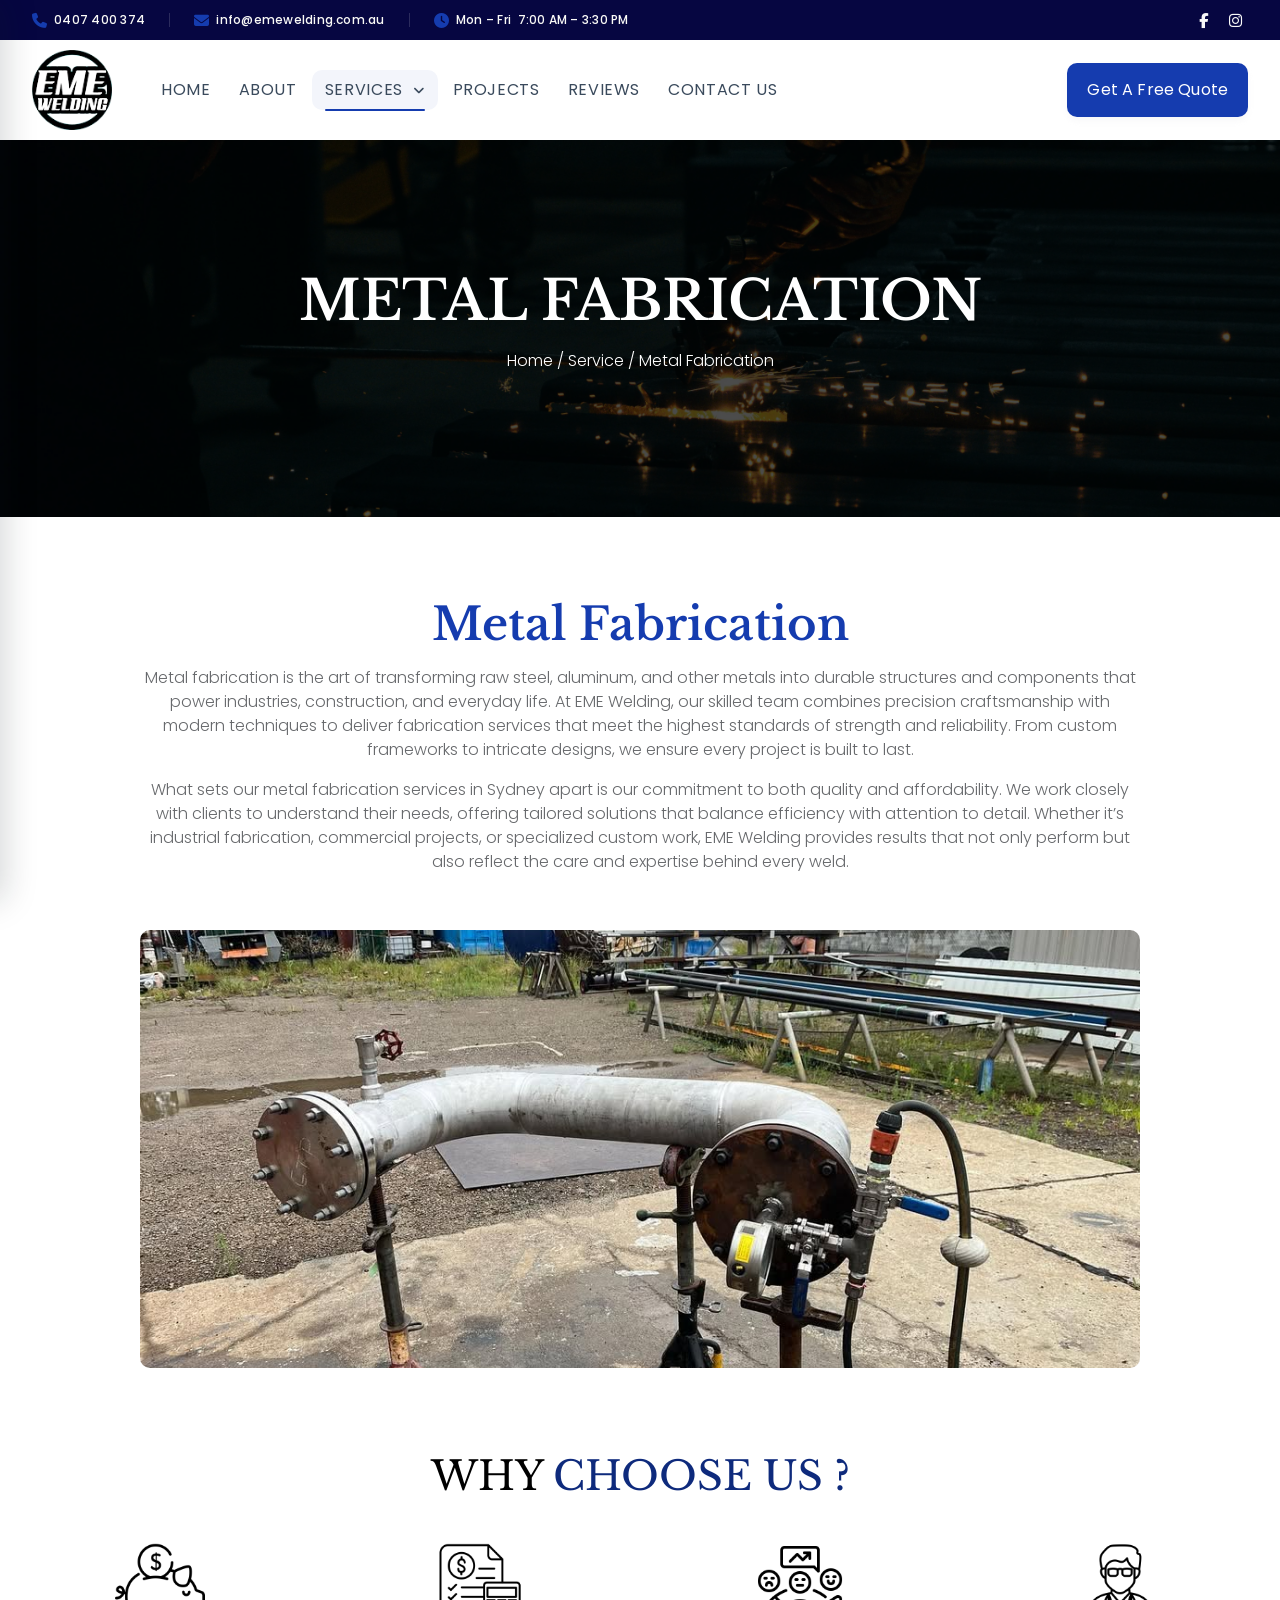
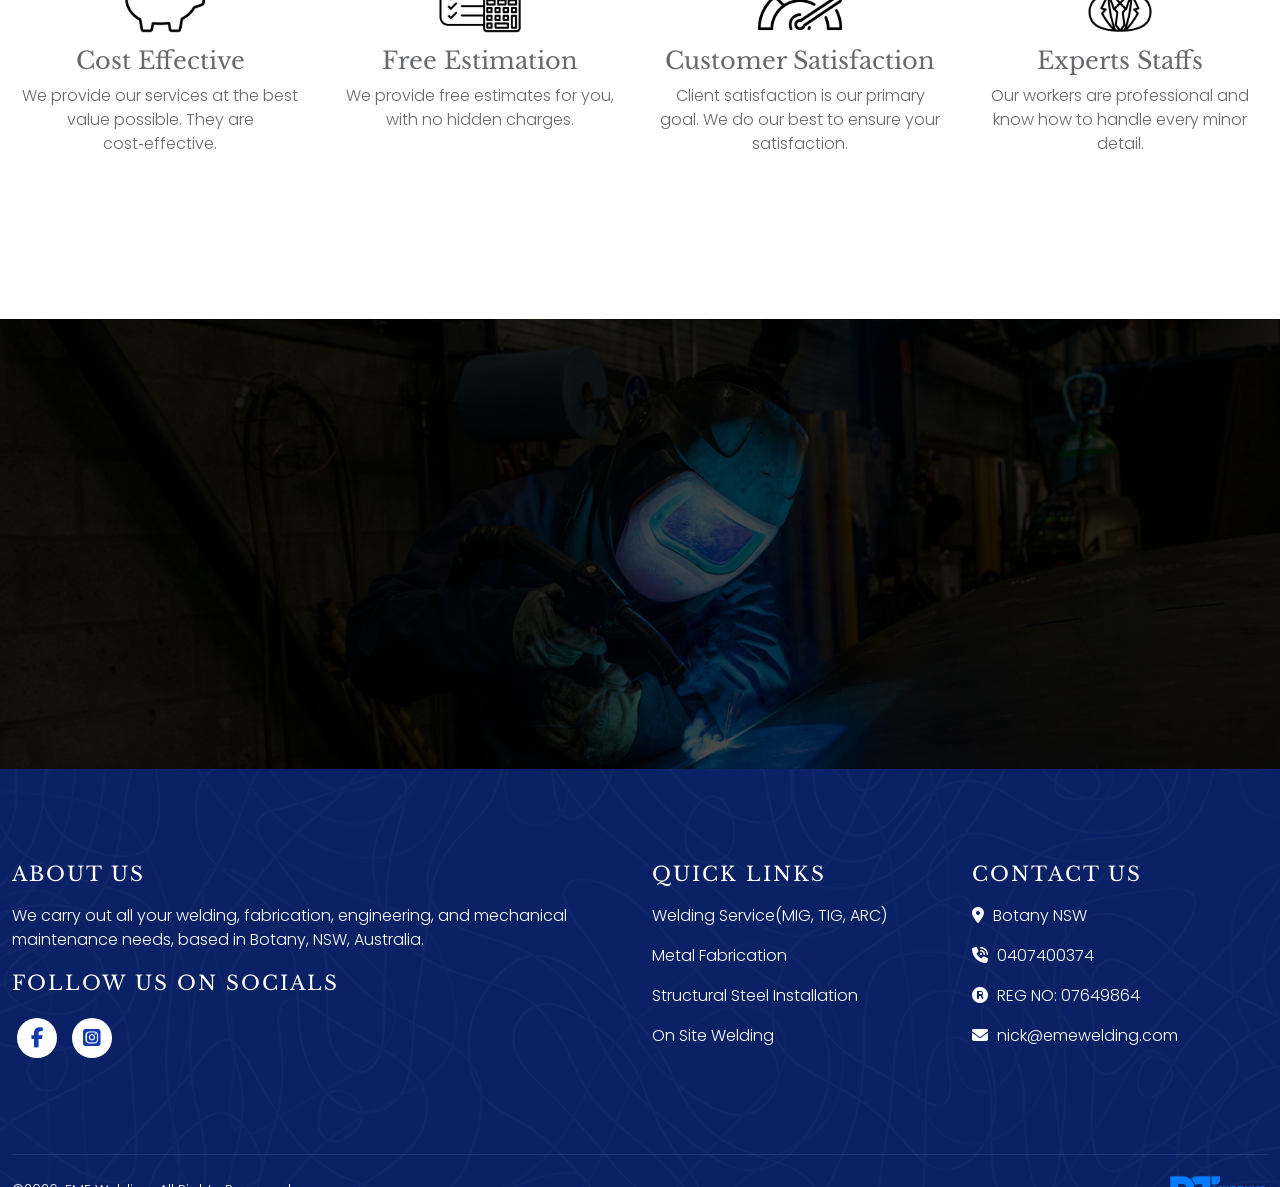
<file: metal-fabrication.html>
<!DOCTYPE html>
<html lang="en-AU">

<head>
    <meta charset="utf-8" />
    <meta http-equiv="X-UA-Compatible" content="IE=edge" />
    <meta name="viewport" content="width=device-width, initial-scale=1" />
    <title>EME Welding | Reliable Welding & Fabrication Solutions in Sydney</title>






    <!-- Google ("Poppins", sans-serif) ("Libre Baskerville", serif;) -->
    <link rel="preconnect" href="https://fonts.googleapis.com">
    <link rel="preconnect" href="https://fonts.gstatic.com" crossorigin>

    <!-- Load only the weights/styles you actually use -->
    <link
        href="https://fonts.googleapis.com/css2?family=Libre+Baskerville:wght@400;700&family=Poppins:wght@400;500;600;700&display=swap"
        rel="stylesheet">







    <!-- Font Awesome (icon library, v6.6.0) -->
    <link rel="stylesheet" href="https://cdnjs.cloudflare.com/ajax/libs/font-awesome/6.6.0/css/all.min.css"
        integrity="sha512-Kc323vGBEqzTmouAECnVceyQqyqdsSiqLQISBL29aUW4U/M7pSPA/gEUZQqv1cwx4OnYxTxve5UMg5GT6L4JJg=="
        crossorigin="anonymous" referrerpolicy="no-referrer" />


    <!-- Bootstrap CSS (third-party libraries styling) -->
    <link rel="stylesheet" href="css/bootstrap.min.css" />

    <!-- animation stylesheet -->
    <link rel="stylesheet" href="css/animation.css">

    <!-- Main site stylesheet -->
    <link rel="stylesheet" href="css/style.css" />

    <!-- Main site stylesheet -->
    <link rel="stylesheet" href="css/service.css" />



</head>



<body>











    <!--============================
            NAV BANNER
  ==============================-->
    <div class="nb-banner" id="nbBanner">
        <div class="nb-banner-inner">
            <div class="nb-banner-left">
                <a href="tel:0407400374">
                    <i class="fa-solid fa-phone"></i> 0407 400 374
                </a>
                <div class="nb-banner-div"></div>
                <a href="mailto:info@emewelding.com.au">
                    <i class="fa-solid fa-envelope"></i> info@emewelding.com.au
                </a>
                <div class="nb-banner-div"></div>
                <div class="nb-banner-hours">
                    <i class="fa-solid fa-clock"></i> Mon – Fri &nbsp;7:00 AM – 3:30 PM
                </div>
            </div>
            <div class="nb-banner-right">
                <a href="https://www.facebook.com/emewelding/" aria-label="Facebook" target="_blank">
                    <i class="fa-brands fa-facebook-f"></i>
                </a>
                <a href="https://www.instagram.com/emewelding/" aria-label="Instagram" target="_blank">
                    <i class="fa-brands fa-instagram"></i>
                </a>
            </div>
        </div>
    </div>
    <!--============================
            NAV BANNER
  ==============================-->













    <!--============================
            NAVIGATION BAR
  ==============================-->

    <!-- Sidebar overlay backdrop -->
    <div class="nb-sidebar" id="nbSidebar" aria-hidden="true">
        <div class="nb-backdrop" id="nbBackdrop"></div>
        <div class="nb-panel" role="dialog" aria-modal="true" aria-label="Navigation menu">

            <!-- Dark header -->
            <div class="nb-panel-head">
                <a href="index.html" class="nb-logo">
                    <img src="img/logo/logo.webp" alt="EME Welding Logo" style="width:38px;border-radius:6px;"
                        onerror="this.style.display='none'">
                </a>
                <button class="nb-panel-close" id="nbClose" aria-label="Close menu">
                    <i class="fa-solid fa-xmark"></i>
                </button>
            </div>

            <!-- Nav links -->
            <ul class="nb-snav">
                <li><a href="index.html">Home</a></li>
                <li><a href="about.html">About</a></li>
                <li>
                    <button class="nb-stoggle nb-active" id="nbServicesToggle" aria-expanded="false">
                        Services <i class="fa-solid fa-angle-down"></i>
                    </button>
                    <ul class="nb-submenu" id="nbServicesMenu">
                        <li><a href="welding-service.html">Welding Service (MIG, TIG, ARC)</a></li>
                        <li><a href="metal-fabrication.html" class="nb-active">Metal Fabrication</a></li>
                        <li><a href="structural-steeel-installation.html">Structural Steel Installation</a></li>
                        <li><a href="pipe-instrument-fitting.html">Pipe &amp; Instrument Fitting</a></li>
                        <li><a href="project-management.html">Project Management</a></li>
                        <li><a href="on-site-welding.html">On-Site Welding</a></li>
                        <li><a href="custom-fabrication.html">Custom Fabrication</a></li>
                        <li><a href="electrofusion-welding.html">Electrofusion Welding</a></li>
                        <li><a href="shaft-laser-alignment.html">Shaft Laser Alignment</a></li>
                    </ul>
                </li>
                <li><a href="project.html">Projects</a></li>
                <li><a href="review.html">Reviews</a></li>
                <li><a href="contact.html">Contact Us</a></li>
            </ul>

            <!-- Footer with contacts + CTA -->
            <div class="nb-panel-foot">
                <div class="nb-foot-contacts">
                    <a href="tel:0407400374"><i class="fa-solid fa-phone"></i> 0407 400 374</a>
                    <a href="mailto:info@emewelding.com.au"><i class="fa-solid fa-envelope"></i>
                        info@emewelding.com.au</a>
                    <a href="#"><i class="fa-solid fa-clock"></i> Mon – Fri &nbsp;7:00 AM – 3:30 PM</a>
                </div>
                <a href="contact.html" class="button-2">
                    Get a Free Quote
                </a>
            </div>
        </div>
    </div>




    <!-- Sticky navbar wrapper -->
    <div class="nb-wrapper">
        <nav class="nb-navbar" id="nbNavbar">
            <div class="nb-inner">

                <!-- Logo -->
                <a href="index.html" class="nb-logo">
                    <img src="img/logo/logo.webp" alt="EME Welding Logo" onerror="this.style.display='none'">
                </a>

                <!-- Desktop links -->
                <ul class="nb-links">
                    <li><a href="index.html">Home</a></li>
                    <li><a href="about.html">About</a></li>
                    <li>
                        <a href="#" class="service-active">Services <i class="fa-solid fa-angle-down"></i></a>
                        <ul class="nb-dropdown">
                            <li><a href="welding-service.html">Welding Service (MIG, TIG, ARC)</a></li>
                            <li><a href="metal-fabrication.html" class="nb-active">Metal Fabrication</a></li>
                            <li><a href="structural-steeel-installation.html">Structural Steel Installation</a></li>
                            <li><a href="pipe-instrument-fitting.html">Pipe &amp; Instrument Fitting</a></li>
                            <li><a href="project-management.html">Project Management</a></li>
                            <li><a href="on-site-welding.html">On-Site Welding</a></li>
                            <li><a href="custom-fabrication.html">Custom Fabrication</a></li>
                            <li><a href="electrofusion-welding.html">Electrofusion Welding</a></li>
                            <li><a href="shaft-laser-alignment.html">Shaft Laser Alignment</a></li>
                        </ul>
                    </li>
                    <li><a href="project.html">Projects</a></li>
                    <li><a href="review.html">Reviews</a></li>
                    <li><a href="contact.html">Contact Us</a></li>
                </ul>

                <!-- Desktop CTA -->
                <div class="nb-cta">
                    <a href="contact.html" class="button-2">
                        Get a Free Quote
                    </a>
                </div>

                <!-- Hamburger (mobile only) -->
                <button class="nb-hamburger" id="nbHamburger" aria-label="Open menu" aria-expanded="false">
                    <span></span><span></span><span></span>
                </button>

            </div>
        </nav>
    </div>

    <!--============================
            NAVIGATION BAR
  ==============================-->

























    <!--============================
            BREADCRUMB SECTION 
  ==============================-->


    <section class="breadcrumb-box">
        <div class="breadcrumb-content">
            <h1 class="animate-bottom">Metal Fabrication</h1>
            <p class="animate-bottom"><a href="index.html">home </a> / service / <span>Metal Fabrication</span></p>
        </div>
    </section>

    <!--============================
            BREADCRUMB SECTION 
  ==============================-->

















    <!--============================
            INTRO SECTION 
  ==============================-->

    <section>
        <div class="service-intro-section section-padding">
            <div class="container">
                <div class="row">

                    <div class="col-12 service-intro-container animate-bottom">
                        <div class="servive-intro pb-4">
                            <h2>Metal Fabrication</h2>
                            <p>
                                Metal fabrication is the art of transforming raw steel, aluminum, and other metals into
                                durable structures and components that power industries, construction, and everyday
                                life. At EME Welding, our skilled team combines precision craftsmanship with
                                modern techniques to deliver fabrication services that meet the highest standards of
                                strength and reliability. From custom frameworks to intricate designs, we ensure every
                                project is built to last.
                            </p>

                            <p>
                                What sets our metal fabrication services in Sydney apart is our commitment to both
                                quality and affordability. We work closely with clients to understand their needs,
                                offering tailored solutions that balance efficiency with attention to detail. Whether
                                it’s industrial fabrication, commercial projects, or specialized custom work, EME
                                Welding provides results that not only perform but also reflect the care and expertise
                                behind every weld.
                            </p>

                        </div>


                    </div>





                    <div class="col-12 mt-3 service-img-container animate-bottom">
                        <div class="service-intro-img">
                            <img src="img/9.jpg" alt="">
                        </div>
                    </div>


                </div>
            </div>
        </div>
    </section>


    <!--============================
            INTRO SECTION 
  ==============================-->





































    <!--============================
            WHY CHOOSE US SECTION 
  ==============================-->

    <section class="features-section section-padding">
        <div class="container">

            <div class="sec-title text-center animate-bottom pb-4">
                <h2>Why <span>choose us ?</span></h2>
            </div>


            <div class="row">

                <div class="col-12 col-md-6 col-lg-3 animate-bloom">
                    <div class="features-card">
                        <div class="features-card-icon">
                            <img src="img/icons/cost-saving.webp" alt="cost saving icon">
                        </div>
                        <div class="features-card-content">
                            <h3>cost effective</h3>
                            <p>We provide our services at the best value possible. They are cost‑effective.</p>
                        </div>
                    </div>
                </div>


                <div class="col-12 col-md-6 col-lg-3 animate-bloom">
                    <div class="features-card">
                        <div class="features-card-icon">
                            <img src="img/icons/free-estimation.webp" alt="free estimation icon">
                        </div>
                        <div class="features-card-content">
                            <h3>free estimation</h3>
                            <p>We provide free estimates for you, with no hidden charges.</p>
                        </div>
                    </div>
                </div>


                <div class="col-12 col-md-6 col-lg-3 animate-bloom">
                    <div class="features-card">
                        <div class="features-card-icon">
                            <img src="img/icons/customer-satisfaction.webp" alt="customer satisfaction icon">
                        </div>
                        <div class="features-card-content">
                            <h3>customer satisfaction</h3>
                            <p>Client satisfaction is our primary goal. We do our best to ensure your satisfaction.</p>
                        </div>
                    </div>
                </div>


                <div class="col-12 col-md-6 col-lg-3 animate-bloom">
                    <div class="features-card">
                        <div class="features-card-icon">
                            <img src="img/icons/expert-staff.webp" alt="expert staff icon">
                        </div>
                        <div class="features-card-content">
                            <h3>Experts Staffs</h3>
                            <p>Our workers are professional and know how to handle every minor detail.</p>
                        </div>
                    </div>
                </div>


            </div>

            <div class="text-center mt-2 animate-bottom">
                <a href="contact.html" class="button-2">Get a Free Quote</a>
            </div>

        </div>

    </section>

    <!--============================
            WHY CHOOSE US  SECTION 
  ==============================-->
















































    <!-- =====================================
             CTA SECTION
    ========================================== -->

    <div class="cta-box ">
        <div class="container cta-content section-padding">
            <h2 class="animate-bloom">Get in <span>Touch</span> </h2>

            <div class="col-12 gallery-btn text-left pt-4 animate-bottom">

                <a href="contact.html" class="button-1 me-4">
                    Get A Free Quote
                </a>

                <a href="tel:0407400374" class=" button-2"> 0407400374</a>
            </div>


        </div>
    </div>

    <!-- =======================================
            CTA SECTION
    ========================================== -->




























    <!--============================
            FOOTER
  ==============================-->

    <footer class="footer bg">
        <div class="container">
            <!-- top -->
            <div class="top">
                <div class="row">

                    <div class="col-md-6 mb-30">
                        <div class="item">
                            <h3>About Us</h3>
                            <p class="pe-4">
                                We carry out all your welding, fabrication, engineering, and mechanical maintenance
                                needs, based in Botany, NSW, Australia.
                            </p>

                            <h3>Follow us on Socials</h3>
                            <div class="social-icons">
                                <ul class="list-inline">
                                    <li>
                                        <a href="https://www.facebook.com/emewelding/"><i
                                                class="fa-brands fa-facebook-f"></i></a>
                                    </li>
                                    <li>
                                        <a href="https://www.instagram.com/emewelding/"><i
                                                class="fa-brands fa-square-instagram"></i></a>
                                    </li>

                                </ul>
                            </div>

                        </div>
                    </div>




                    <div class="col-md-3 mb-30">
                        <div class="item">
                            <h3>quick links</h3>
                            <p><a href="welding-service.html">Welding Service(MIG, TIG, ARC)</a></p>
                            <p><a href="metal-fabrication.html">Metal Fabrication</a></p>
                            <p><a href="structural-steeel-installation.html">Structural Steel Installation</a></p>
                            <p><a href="on-site-welding.html">On Site Welding</a></p>

                        </div>
                    </div>



                    <div class="col-md-3  mb-30">
                        <div class="item">
                            <h3>Contact Us</h3>
                            <div class="links">
                                <p><i class="fa-solid fa-location-dot"></i> Botany NSW</p>
                                <p><i class="fa-solid fa-phone-volume"></i> 0407400374 </p>
                                <p><i class="fa-solid fa-registered"></i> REG NO: 07649864 </p>
                                <p><i class="fa-solid fa-envelope"></i>
                                    nick@emewelding.com</p>
                            </div>
                        </div>
                    </div>



                </div>
            </div>

            <!-- bottom -->
            <div class="bottom">
                <div class="row">
                    <div class="col-md-12 footer-right">
                        <p class="mb-0">
                            &copy;2026. EME Welding. All Rights Reserved.
                        </p>

                        <div class="footer-power"><a href="https://murphystechnology.com.au/"> <img loading="lazy"
                                    src="img/logo/power.webp" alt="Website developed by Murphys Technology"></a></div>
                    </div>
                </div>
            </div>
        </div>
    </footer>

    <!--============================
            FOOTER
  ==============================-->







    <!--============================
            Book Now CTA For Mobile
  ==============================-->

    <div class="cta-container d-lg-none">
        <div class="cta-text">Call Us Today</div>
        <a href="tel:0407400374" class="cta-btn">
            <i class="fa-solid fa-phone-flip"></i>
        </a>
    </div>

    <!--============================
            Book Now CTA For Mobile
  ==============================-->


















    <!-- Bootstrap JavaScript (responsive UI components) -->
    <script src="js/bootstrap.min.js" defer></script>

    <!-- jQuery core library (v3.7.1) -->
    <script src="js/jquery-3.7.1.min.js" defer></script>

    <!-- ScrollIt (smooth scrolling between page sections) -->
    <script src="js/scrollIt.min.js" defer></script>

    <!-- Custom JavaScript (your site-specific scripts) -->
    <script src="js/script.js" defer></script>


</body>

</html>
</file>
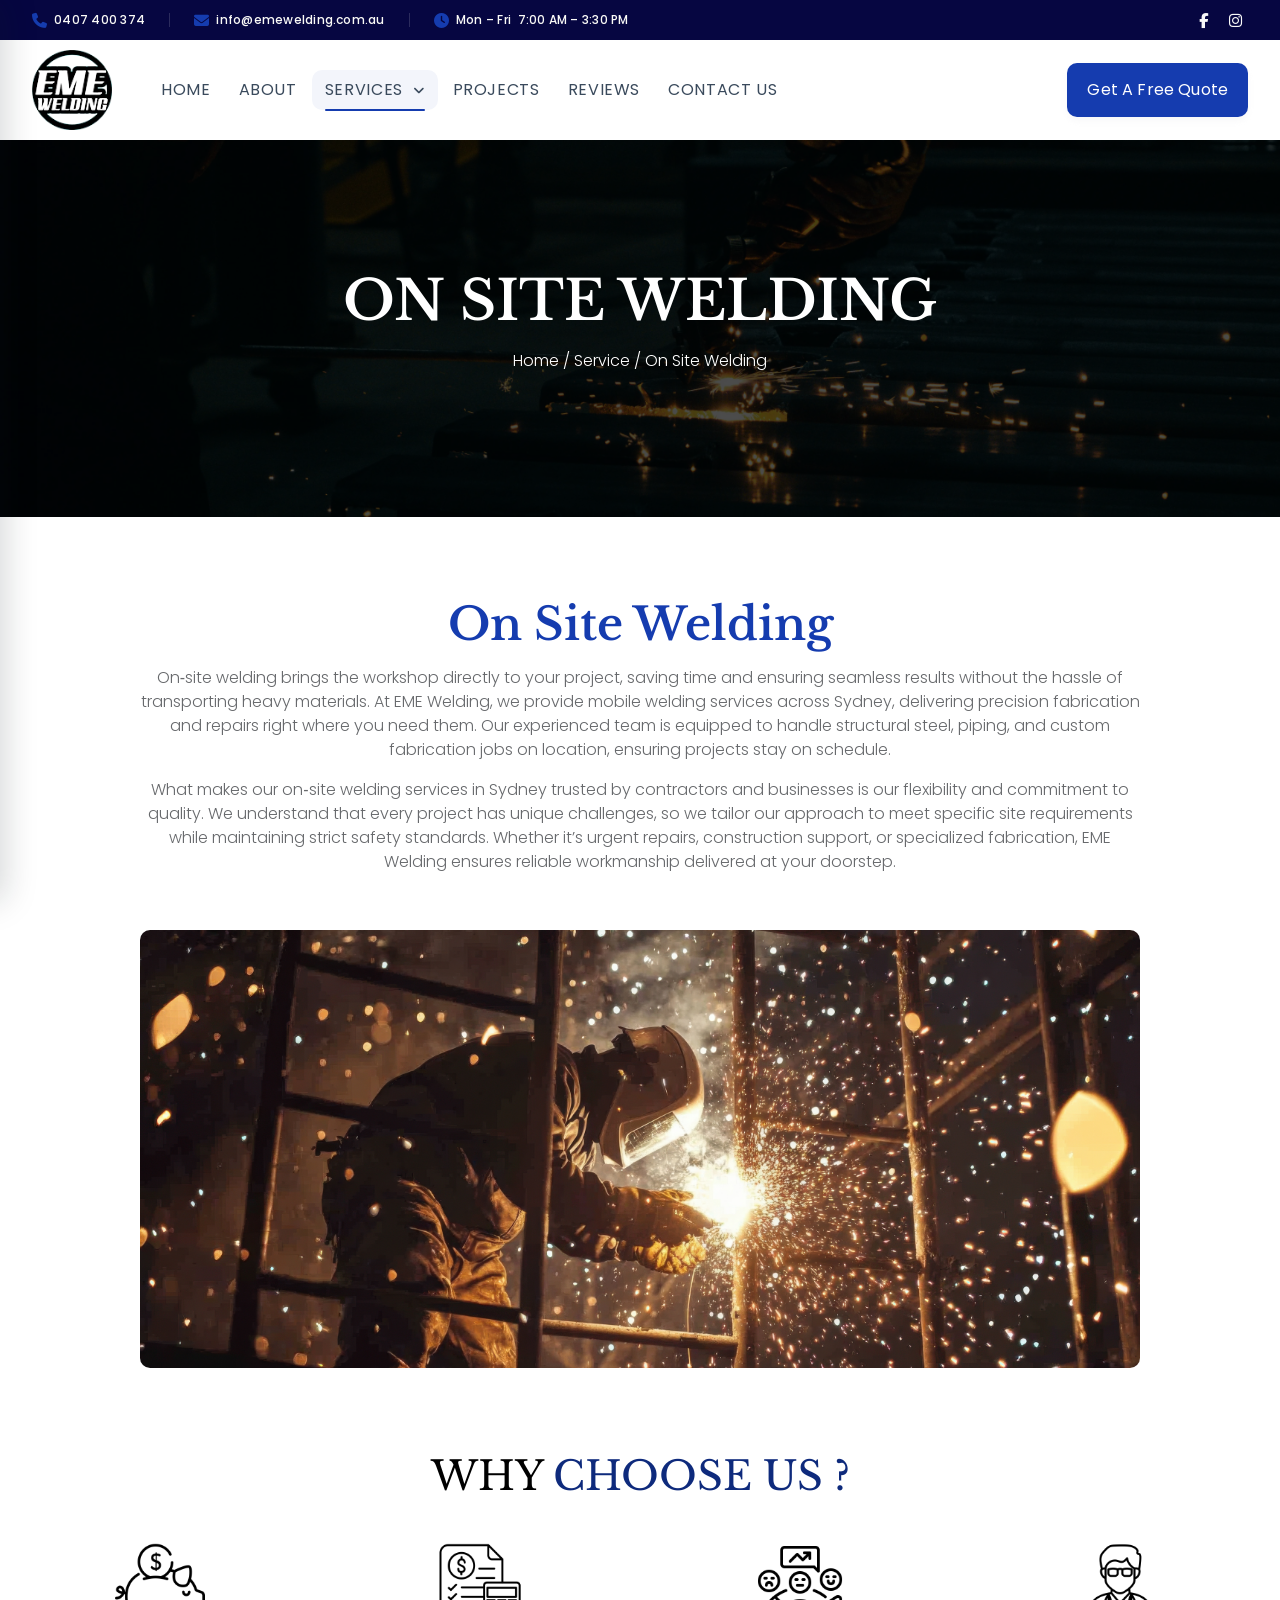
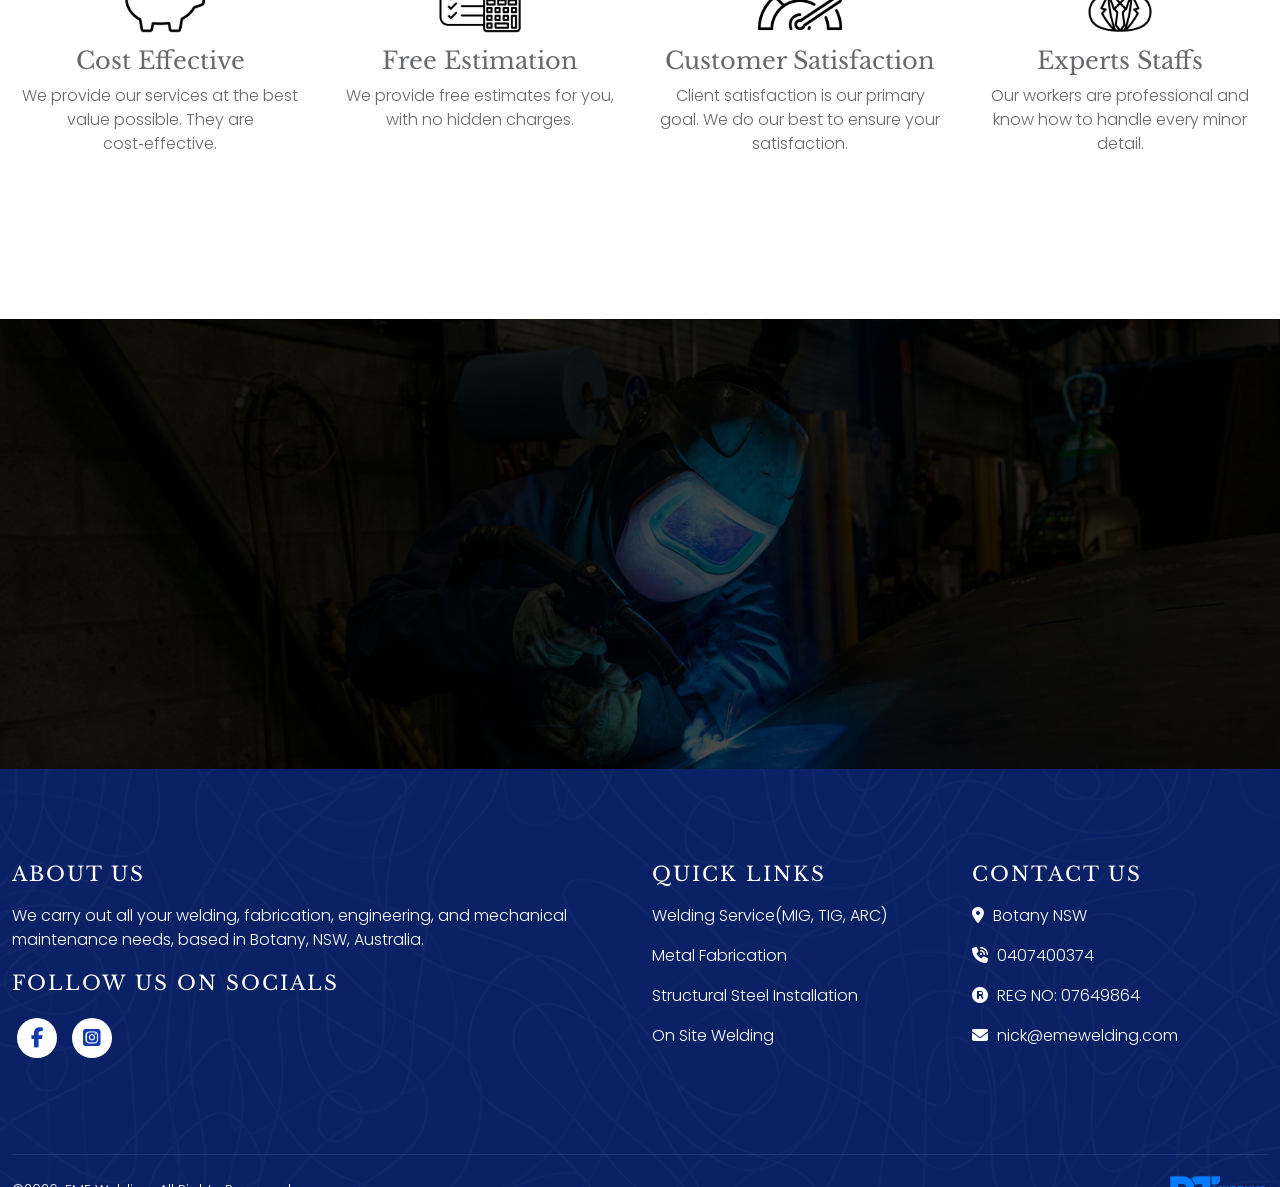
<file: on-site-welding.html>
<!DOCTYPE html>
<html lang="en-AU">

<head>
    <meta charset="utf-8" />
    <meta http-equiv="X-UA-Compatible" content="IE=edge" />
    <meta name="viewport" content="width=device-width, initial-scale=1" />
    <title>EME Welding | Reliable Welding & Fabrication Solutions in Sydney</title>






    <!-- Google ("Poppins", sans-serif) ("Libre Baskerville", serif;) -->
    <link rel="preconnect" href="https://fonts.googleapis.com">
    <link rel="preconnect" href="https://fonts.gstatic.com" crossorigin>

    <!-- Load only the weights/styles you actually use -->
    <link
        href="https://fonts.googleapis.com/css2?family=Libre+Baskerville:wght@400;700&family=Poppins:wght@400;500;600;700&display=swap"
        rel="stylesheet">







    <!-- Font Awesome (icon library, v6.6.0) -->
    <link rel="stylesheet" href="https://cdnjs.cloudflare.com/ajax/libs/font-awesome/6.6.0/css/all.min.css"
        integrity="sha512-Kc323vGBEqzTmouAECnVceyQqyqdsSiqLQISBL29aUW4U/M7pSPA/gEUZQqv1cwx4OnYxTxve5UMg5GT6L4JJg=="
        crossorigin="anonymous" referrerpolicy="no-referrer" />


    <!-- Bootstrap CSS (third-party libraries styling) -->
    <link rel="stylesheet" href="css/bootstrap.min.css" />

    <!-- animation stylesheet -->
    <link rel="stylesheet" href="css/animation.css">

    <!-- Main site stylesheet -->
    <link rel="stylesheet" href="css/style.css" />

    <!-- Main site stylesheet -->
    <link rel="stylesheet" href="css/service.css" />



</head>



<body>











    <!--============================
            NAV BANNER
  ==============================-->
    <div class="nb-banner" id="nbBanner">
        <div class="nb-banner-inner">
            <div class="nb-banner-left">
                <a href="tel:0407400374">
                    <i class="fa-solid fa-phone"></i> 0407 400 374
                </a>
                <div class="nb-banner-div"></div>
                <a href="mailto:info@emewelding.com.au">
                    <i class="fa-solid fa-envelope"></i> info@emewelding.com.au
                </a>
                <div class="nb-banner-div"></div>
                <div class="nb-banner-hours">
                    <i class="fa-solid fa-clock"></i> Mon – Fri &nbsp;7:00 AM – 3:30 PM
                </div>
            </div>
            <div class="nb-banner-right">
                <a href="https://www.facebook.com/emewelding/" aria-label="Facebook" target="_blank">
                    <i class="fa-brands fa-facebook-f"></i>
                </a>
                <a href="https://www.instagram.com/emewelding/" aria-label="Instagram" target="_blank">
                    <i class="fa-brands fa-instagram"></i>
                </a>
            </div>
        </div>
    </div>
    <!--============================
            NAV BANNER
  ==============================-->













    <!--============================
            NAVIGATION BAR
  ==============================-->

    <!-- Sidebar overlay backdrop -->
    <div class="nb-sidebar" id="nbSidebar" aria-hidden="true">
        <div class="nb-backdrop" id="nbBackdrop"></div>
        <div class="nb-panel" role="dialog" aria-modal="true" aria-label="Navigation menu">

            <!-- Dark header -->
            <div class="nb-panel-head">
                <a href="index.html" class="nb-logo">
                    <img src="img/logo/logo.webp" alt="EME Welding Logo" style="width:38px;border-radius:6px;"
                        onerror="this.style.display='none'">
                </a>
                <button class="nb-panel-close" id="nbClose" aria-label="Close menu">
                    <i class="fa-solid fa-xmark"></i>
                </button>
            </div>

            <!-- Nav links -->
            <ul class="nb-snav">
                <li><a href="index.html">Home</a></li>
                <li><a href="about.html">About</a></li>
                <li>
                    <button class="nb-stoggle nb-active" id="nbServicesToggle" aria-expanded="false">
                        Services <i class="fa-solid fa-angle-down"></i>
                    </button>
                    <ul class="nb-submenu" id="nbServicesMenu">
                        <li><a href="welding-service.html">Welding Service (MIG, TIG, ARC)</a></li>
                        <li><a href="metal-fabrication.html">Metal Fabrication</a></li>
                        <li><a href="structural-steeel-installation.html">Structural Steel Installation</a></li>
                        <li><a href="pipe-instrument-fitting.html">Pipe &amp; Instrument Fitting</a></li>
                        <li><a href="project-management.html">Project Management</a></li>
                        <li><a href="on-site-welding.html" class="nb-active">On-Site Welding</a></li>
                        <li><a href="custom-fabrication.html">Custom Fabrication</a></li>
                        <li><a href="electrofusion-welding.html">Electrofusion Welding</a></li>
                        <li><a href="shaft-laser-alignment.html">Shaft Laser Alignment</a></li>
                    </ul>
                </li>
                <li><a href="project.html">Projects</a></li>
                <li><a href="review.html">Reviews</a></li>
                <li><a href="contact.html">Contact Us</a></li>
            </ul>

            <!-- Footer with contacts + CTA -->
            <div class="nb-panel-foot">
                <div class="nb-foot-contacts">
                    <a href="tel:0407400374"><i class="fa-solid fa-phone"></i> 0407 400 374</a>
                    <a href="mailto:info@emewelding.com.au"><i class="fa-solid fa-envelope"></i>
                        info@emewelding.com.au</a>
                    <a href="#"><i class="fa-solid fa-clock"></i> Mon – Fri &nbsp;7:00 AM – 3:30 PM</a>
                </div>
                <a href="contact.html" class="button-2">
                    Get a Free Quote
                </a>
            </div>
        </div>
    </div>




    <!-- Sticky navbar wrapper -->
    <div class="nb-wrapper">
        <nav class="nb-navbar" id="nbNavbar">
            <div class="nb-inner">

                <!-- Logo -->
                <a href="index.html" class="nb-logo">
                    <img src="img/logo/logo.webp" alt="EME Welding Logo" onerror="this.style.display='none'">
                </a>

                <!-- Desktop links -->
                <ul class="nb-links">
                    <li><a href="index.html">Home</a></li>
                    <li><a href="about.html">About</a></li>
                    <li>
                        <a href="#" class="service-active">Services <i class="fa-solid fa-angle-down"></i></a>
                        <ul class="nb-dropdown">
                            <li><a href="welding-service.html">Welding Service (MIG, TIG, ARC)</a></li>
                            <li><a href="metal-fabrication.html">Metal Fabrication</a></li>
                            <li><a href="structural-steeel-installation.html">Structural Steel Installation</a></li>
                            <li><a href="pipe-instrument-fitting.html">Pipe &amp; Instrument Fitting</a></li>
                            <li><a href="project-management.html">Project Management</a></li>
                            <li><a href="on-site-welding.html" class="nb-active">On-Site Welding</a></li>
                            <li><a href="custom-fabrication.html">Custom Fabrication</a></li>
                            <li><a href="electrofusion-welding.html">Electrofusion Welding</a></li>
                            <li><a href="shaft-laser-alignment.html">Shaft Laser Alignment</a></li>
                        </ul>
                    </li>
                    <li><a href="project.html">Projects</a></li>
                    <li><a href="review.html">Reviews</a></li>
                    <li><a href="contact.html">Contact Us</a></li>
                </ul>

                <!-- Desktop CTA -->
                <div class="nb-cta">
                    <a href="contact.html" class="button-2">
                        Get a Free Quote
                    </a>
                </div>

                <!-- Hamburger (mobile only) -->
                <button class="nb-hamburger" id="nbHamburger" aria-label="Open menu" aria-expanded="false">
                    <span></span><span></span><span></span>
                </button>

            </div>
        </nav>
    </div>

    <!--============================
            NAVIGATION BAR
  ==============================-->

























    <!--============================
            BREADCRUMB SECTION 
  ==============================-->


    <section class="breadcrumb-box">
        <div class="breadcrumb-content">
            <h1 class="animate-bottom">on site welding</h1>
            <p class="animate-bottom"><a href="index.html">home </a> / service / <span>on site welding</span></p>
        </div>
    </section>

    <!--============================
            BREADCRUMB SECTION 
  ==============================-->

















    <!--============================
            INTRO SECTION 
  ==============================-->

    <section>
        <div class="service-intro-section section-padding">
            <div class="container">
                <div class="row">

                    <div class="col-12 service-intro-container animate-bottom">
                        <div class="servive-intro pb-4">
                            <h2>On Site Welding</h2>
                            <p>
                                On‑site welding brings the workshop directly to your project, saving time and ensuring
                                seamless results without the hassle of transporting heavy materials. At EME Welding, we provide mobile welding services across Sydney, delivering precision
                                fabrication and repairs right where you need them. Our experienced team is equipped to
                                handle structural steel, piping, and custom fabrication jobs on location, ensuring
                                projects stay on schedule.
                            </p>

                            <p>
                                What makes our on‑site welding services in Sydney trusted by contractors and businesses
                                is our flexibility and commitment to quality. We understand that every project has
                                unique challenges, so we tailor our approach to meet specific site requirements while
                                maintaining strict safety standards. Whether it’s urgent repairs, construction support,
                                or specialized fabrication, EME Welding ensures reliable workmanship delivered at your
                                doorstep.
                            </p>

                        </div>


                    </div>





                    <div class="col-12 mt-3 service-img-container animate-bottom">
                        <div class="service-intro-img">
                            <img src="img/on-site.jpeg" alt="">
                        </div>
                    </div>

                </div>
            </div>
        </div>
    </section>


    <!--============================
            INTRO SECTION 
  ==============================-->





































    <!--============================
            WHY CHOOSE US SECTION 
  ==============================-->

    <section class="features-section section-padding">
        <div class="container">

            <div class="sec-title text-center animate-bottom pb-4">
                <h2>Why <span>choose us ?</span></h2>
            </div>


            <div class="row">

                <div class="col-12 col-md-6 col-lg-3 animate-bloom">
                    <div class="features-card">
                        <div class="features-card-icon">
                            <img src="img/icons/cost-saving.webp" alt="cost saving icon">
                        </div>
                        <div class="features-card-content">
                            <h3>cost effective</h3>
                            <p>We provide our services at the best value possible. They are cost‑effective.</p>
                        </div>
                    </div>
                </div>


                <div class="col-12 col-md-6 col-lg-3 animate-bloom">
                    <div class="features-card">
                        <div class="features-card-icon">
                            <img src="img/icons/free-estimation.webp" alt="free estimation icon">
                        </div>
                        <div class="features-card-content">
                            <h3>free estimation</h3>
                            <p>We provide free estimates for you, with no hidden charges.</p>
                        </div>
                    </div>
                </div>


                <div class="col-12 col-md-6 col-lg-3 animate-bloom">
                    <div class="features-card">
                        <div class="features-card-icon">
                            <img src="img/icons/customer-satisfaction.webp" alt="customer satisfaction icon">
                        </div>
                        <div class="features-card-content">
                            <h3>customer satisfaction</h3>
                            <p>Client satisfaction is our primary goal. We do our best to ensure your satisfaction.</p>
                        </div>
                    </div>
                </div>


                <div class="col-12 col-md-6 col-lg-3 animate-bloom">
                    <div class="features-card">
                        <div class="features-card-icon">
                            <img src="img/icons/expert-staff.webp" alt="expert staff icon">
                        </div>
                        <div class="features-card-content">
                            <h3>Experts Staffs</h3>
                            <p>Our workers are professional and know how to handle every minor detail.</p>
                        </div>
                    </div>
                </div>


            </div>

            <div class="text-center mt-2 animate-bottom">
                <a href="contact.html" class="button-2">Get a Free Quote</a>
            </div>

        </div>

    </section>

    <!--============================
            WHY CHOOSE US  SECTION 
  ==============================-->
















































    <!-- =====================================
             CTA SECTION
    ========================================== -->

    <div class="cta-box ">
        <div class="container cta-content section-padding">
            <h2 class="animate-bloom">Get in <span>Touch</span> </h2>

            <div class="col-12 gallery-btn text-left pt-4 animate-bottom">

                <a href="contact.html" class="button-1 me-4">
                    Get A Free Quote
                </a>

                <a href="tel:0407400374" class=" button-2"> 0407400374</a>
            </div>


        </div>
    </div>

    <!-- =======================================
            CTA SECTION
    ========================================== -->



























    <!--============================
            FOOTER
  ==============================-->

    <footer class="footer bg">
        <div class="container">
            <!-- top -->
            <div class="top">
                <div class="row">

                    <div class="col-md-6 mb-30">
                        <div class="item">
                            <h3>About Us</h3>
                            <p class="pe-4">
                                We carry out all your welding, fabrication, engineering, and mechanical maintenance
                                needs, based in Botany, NSW, Australia.
                            </p>

                            <h3>Follow us on Socials</h3>
                            <div class="social-icons">
                                <ul class="list-inline">
                                    <li>
                                        <a href="https://www.facebook.com/emewelding/"><i
                                                class="fa-brands fa-facebook-f"></i></a>
                                    </li>
                                    <li>
                                        <a href="https://www.instagram.com/emewelding/"><i
                                                class="fa-brands fa-square-instagram"></i></a>
                                    </li>

                                </ul>
                            </div>

                        </div>
                    </div>




                    <div class="col-md-3 mb-30">
                        <div class="item">
                            <h3>quick links</h3>
                            <p><a href="welding-service.html">Welding Service(MIG, TIG, ARC)</a></p>
                            <p><a href="metal-fabrication.html">Metal Fabrication</a></p>
                            <p><a href="structural-steeel-installation.html">Structural Steel Installation</a></p>
                            <p><a href="on-site-welding.html">On Site Welding</a></p>

                        </div>
                    </div>



                    <div class="col-md-3  mb-30">
                        <div class="item">
                            <h3>Contact Us</h3>
                            <div class="links">
                                <p><i class="fa-solid fa-location-dot"></i> Botany NSW</p>
                                <p><i class="fa-solid fa-phone-volume"></i> 0407400374 </p>
                                <p><i class="fa-solid fa-registered"></i> REG NO: 07649864 </p>
                                <p><i class="fa-solid fa-envelope"></i>
                                    nick@emewelding.com</p>
                            </div>
                        </div>
                    </div>



                </div>
            </div>

            <!-- bottom -->
            <div class="bottom">
                <div class="row">
                    <div class="col-md-12 footer-right">
                        <p class="mb-0">
                            &copy;2026. EME Welding. All Rights Reserved.
                        </p>

                        <div class="footer-power"><a href="https://murphystechnology.com.au/"> <img loading="lazy"
                                    src="img/logo/power.webp" alt="Website developed by Murphys Technology"></a></div>
                    </div>
                </div>
            </div>
        </div>
    </footer>

    <!--============================
            FOOTER
  ==============================-->







    <!--============================
            Book Now CTA For Mobile
  ==============================-->

    <div class="cta-container d-lg-none">
        <div class="cta-text">Call Us Today</div>
        <a href="tel:0407400374" class="cta-btn">
            <i class="fa-solid fa-phone-flip"></i>
        </a>
    </div>

    <!--============================
            Book Now CTA For Mobile
  ==============================-->


















    <!-- Bootstrap JavaScript (responsive UI components) -->
    <script src="js/bootstrap.min.js" defer></script>

    <!-- jQuery core library (v3.7.1) -->
    <script src="js/jquery-3.7.1.min.js" defer></script>

    <!-- ScrollIt (smooth scrolling between page sections) -->
    <script src="js/scrollIt.min.js" defer></script>

    <!-- Custom JavaScript (your site-specific scripts) -->
    <script src="js/script.js" defer></script>


</body>

</html>
</file>
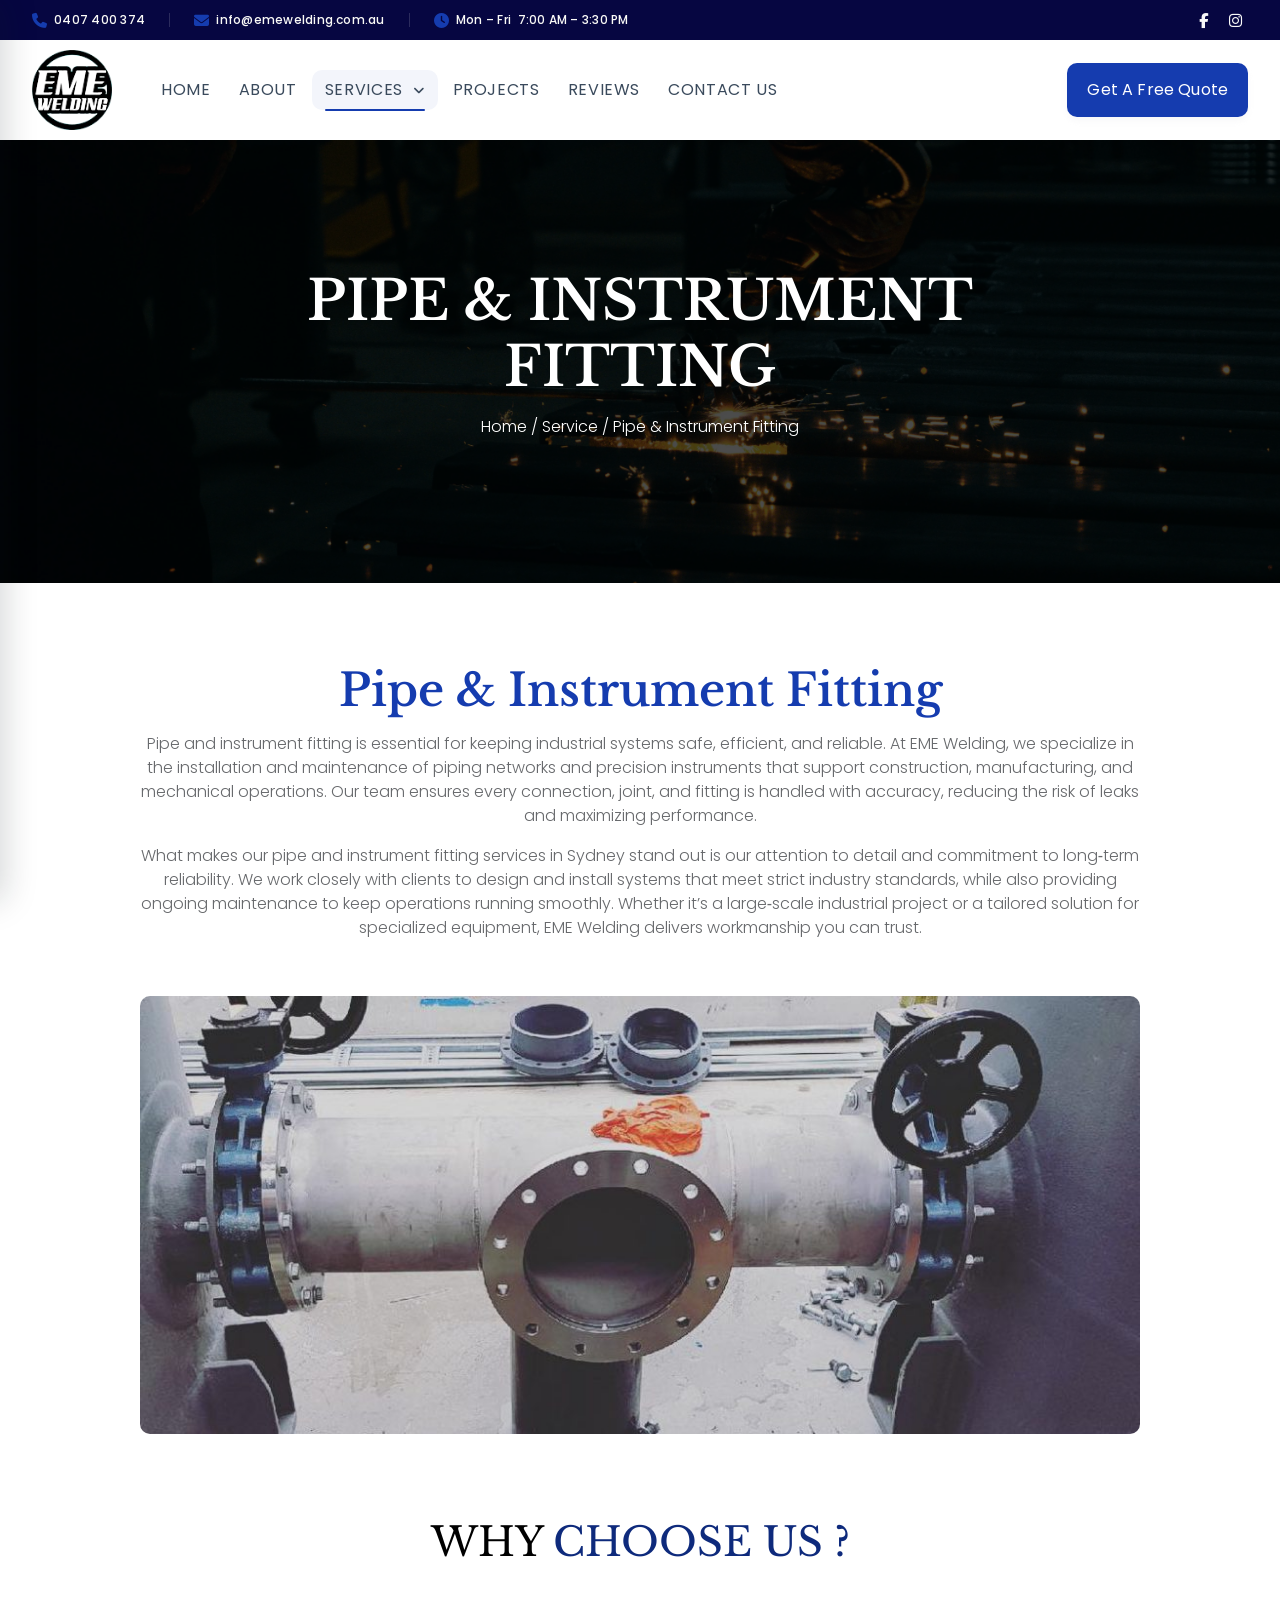
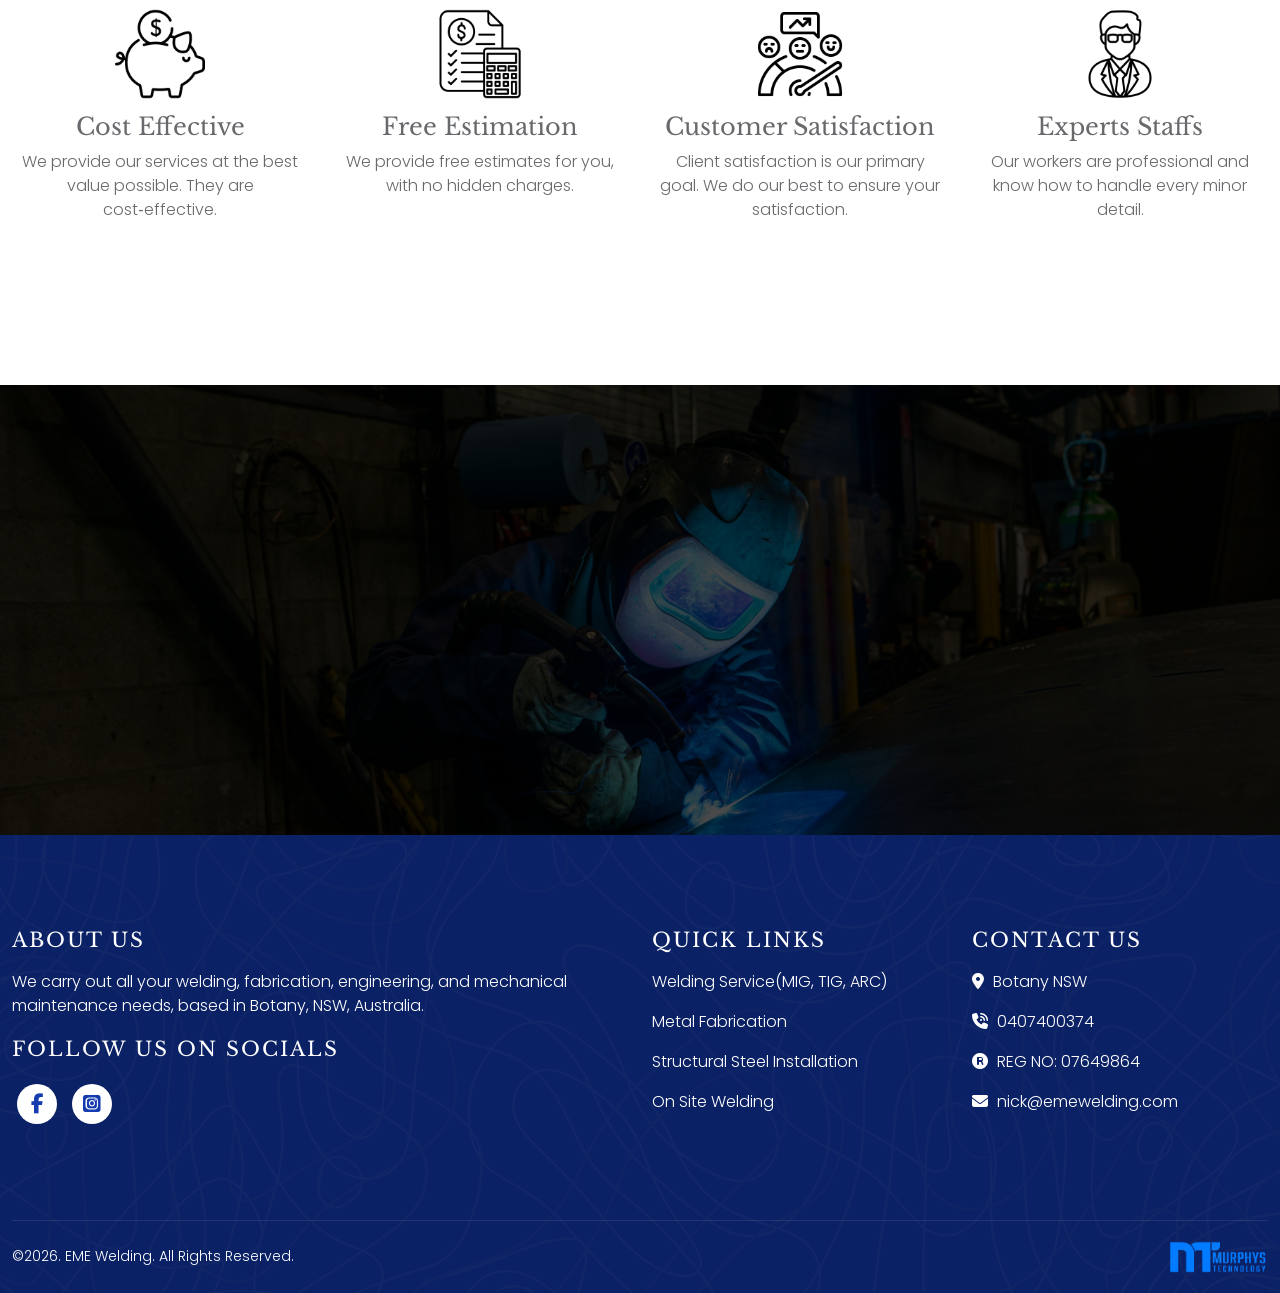
<file: pipe-instrument-fitting.html>
<!DOCTYPE html>
<html lang="en-AU">

<head>
    <meta charset="utf-8" />
    <meta http-equiv="X-UA-Compatible" content="IE=edge" />
    <meta name="viewport" content="width=device-width, initial-scale=1" />
    <title>EME Welding | Reliable Welding & Fabrication Solutions in Sydney</title>






    <!-- Google ("Poppins", sans-serif) ("Libre Baskerville", serif;) -->
    <link rel="preconnect" href="https://fonts.googleapis.com">
    <link rel="preconnect" href="https://fonts.gstatic.com" crossorigin>

    <!-- Load only the weights/styles you actually use -->
    <link
        href="https://fonts.googleapis.com/css2?family=Libre+Baskerville:wght@400;700&family=Poppins:wght@400;500;600;700&display=swap"
        rel="stylesheet">







    <!-- Font Awesome (icon library, v6.6.0) -->
    <link rel="stylesheet" href="https://cdnjs.cloudflare.com/ajax/libs/font-awesome/6.6.0/css/all.min.css"
        integrity="sha512-Kc323vGBEqzTmouAECnVceyQqyqdsSiqLQISBL29aUW4U/M7pSPA/gEUZQqv1cwx4OnYxTxve5UMg5GT6L4JJg=="
        crossorigin="anonymous" referrerpolicy="no-referrer" />


    <!-- Bootstrap CSS (third-party libraries styling) -->
    <link rel="stylesheet" href="css/bootstrap.min.css" />

    <!-- animation stylesheet -->
    <link rel="stylesheet" href="css/animation.css">

    <!-- Main site stylesheet -->
    <link rel="stylesheet" href="css/style.css" />

    <!-- Main site stylesheet -->
    <link rel="stylesheet" href="css/service.css" />



</head>



<body>











    <!--============================
            NAV BANNER
  ==============================-->
    <div class="nb-banner" id="nbBanner">
        <div class="nb-banner-inner">
            <div class="nb-banner-left">
                <a href="tel:0407400374">
                    <i class="fa-solid fa-phone"></i> 0407 400 374
                </a>
                <div class="nb-banner-div"></div>
                <a href="mailto:info@emewelding.com.au">
                    <i class="fa-solid fa-envelope"></i> info@emewelding.com.au
                </a>
                <div class="nb-banner-div"></div>
                <div class="nb-banner-hours">
                    <i class="fa-solid fa-clock"></i> Mon – Fri &nbsp;7:00 AM – 3:30 PM
                </div>
            </div>
            <div class="nb-banner-right">
                <a href="https://www.facebook.com/emewelding/" aria-label="Facebook" target="_blank">
                    <i class="fa-brands fa-facebook-f"></i>
                </a>
                <a href="https://www.instagram.com/emewelding/" aria-label="Instagram" target="_blank">
                    <i class="fa-brands fa-instagram"></i>
                </a>
            </div>
        </div>
    </div>
    <!--============================
            NAV BANNER
  ==============================-->













    <!--============================
            NAVIGATION BAR
  ==============================-->

    <!-- Sidebar overlay backdrop -->
    <div class="nb-sidebar" id="nbSidebar" aria-hidden="true">
        <div class="nb-backdrop" id="nbBackdrop"></div>
        <div class="nb-panel" role="dialog" aria-modal="true" aria-label="Navigation menu">

            <!-- Dark header -->
            <div class="nb-panel-head">
                <a href="index.html" class="nb-logo">
                    <img src="img/logo/logo.webp" alt="EME Welding Logo" style="width:38px;border-radius:6px;"
                        onerror="this.style.display='none'">
                </a>
                <button class="nb-panel-close" id="nbClose" aria-label="Close menu">
                    <i class="fa-solid fa-xmark"></i>
                </button>
            </div>

            <!-- Nav links -->
            <ul class="nb-snav">
                <li><a href="index.html">Home</a></li>
                <li><a href="about.html">About</a></li>
                <li>
                    <button class="nb-stoggle nb-active" id="nbServicesToggle" aria-expanded="false">
                        Services <i class="fa-solid fa-angle-down"></i>
                    </button>
                    <ul class="nb-submenu" id="nbServicesMenu">
                        <li><a href="welding-service.html">Welding Service (MIG, TIG, ARC)</a></li>
                        <li><a href="metal-fabrication.html">Metal Fabrication</a></li>
                        <li><a href="structural-steeel-installation.html">Structural Steel Installation</a></li>
                        <li><a href="pipe-instrument-fitting.html" class="nb-active">Pipe &amp; Instrument Fitting</a>
                        </li>
                        <li><a href="project-management.html">Project Management</a></li>
                        <li><a href="on-site-welding.html">On-Site Welding</a></li>
                        <li><a href="custom-fabrication.html">Custom Fabrication</a></li>
                        <li><a href="electrofusion-welding.html">Electrofusion Welding</a></li>
                        <li><a href="shaft-laser-alignment.html">Shaft Laser Alignment</a></li>
                    </ul>
                </li>
                <li><a href="project.html">Projects</a></li>
                <li><a href="review.html">Reviews</a></li>
                <li><a href="contact.html">Contact Us</a></li>
            </ul>

            <!-- Footer with contacts + CTA -->
            <div class="nb-panel-foot">
                <div class="nb-foot-contacts">
                    <a href="tel:0407400374"><i class="fa-solid fa-phone"></i> 0407 400 374</a>
                    <a href="mailto:info@emewelding.com.au"><i class="fa-solid fa-envelope"></i>
                        info@emewelding.com.au</a>
                    <a href="#"><i class="fa-solid fa-clock"></i> Mon – Fri &nbsp;7:00 AM – 3:30 PM</a>
                </div>
                <a href="contact.html" class="button-2">
                    Get a Free Quote
                </a>
            </div>
        </div>
    </div>




    <!-- Sticky navbar wrapper -->
    <div class="nb-wrapper">
        <nav class="nb-navbar" id="nbNavbar">
            <div class="nb-inner">

                <!-- Logo -->
                <a href="index.html" class="nb-logo">
                    <img src="img/logo/logo.webp" alt="EME Welding Logo" onerror="this.style.display='none'">
                </a>

                <!-- Desktop links -->
                <ul class="nb-links">
                    <li><a href="index.html">Home</a></li>
                    <li><a href="about.html">About</a></li>
                    <li>
                        <a href="#" class="service-active">Services <i class="fa-solid fa-angle-down"></i></a>
                        <ul class="nb-dropdown">
                            <li><a href="welding-service.html">Welding Service (MIG, TIG, ARC)</a></li>
                            <li><a href="metal-fabrication.html">Metal Fabrication</a></li>
                            <li><a href="structural-steeel-installation.html">Structural Steel Installation</a></li>
                            <li><a href="pipe-instrument-fitting.html" class="nb-active">Pipe &amp; Instrument
                                    Fitting</a></li>
                            <li><a href="project-management.html">Project Management</a></li>
                            <li><a href="on-site-welding.html">On-Site Welding</a></li>
                            <li><a href="custom-fabrication.html">Custom Fabrication</a></li>
                            <li><a href="electrofusion-welding.html">Electrofusion Welding</a></li>
                            <li><a href="shaft-laser-alignment.html">Shaft Laser Alignment</a></li>
                        </ul>
                    </li>
                    <li><a href="project.html">Projects</a></li>
                    <li><a href="review.html">Reviews</a></li>
                    <li><a href="contact.html">Contact Us</a></li>
                </ul>

                <!-- Desktop CTA -->
                <div class="nb-cta">
                    <a href="contact.html" class="button-2">
                        Get a Free Quote
                    </a>
                </div>

                <!-- Hamburger (mobile only) -->
                <button class="nb-hamburger" id="nbHamburger" aria-label="Open menu" aria-expanded="false">
                    <span></span><span></span><span></span>
                </button>

            </div>
        </nav>
    </div>

    <!--============================
            NAVIGATION BAR
  ==============================-->

























    <!--============================
            BREADCRUMB SECTION 
  ==============================-->


    <section class="breadcrumb-box">
        <div class="breadcrumb-content">
            <h1 class="animate-bottom">Pipe &amp; Instrument Fitting</h1>
            <p class="animate-bottom"><a href="index.html">home </a> / service / <span>Pipe &amp; Instrument
                    Fitting</span></p>
        </div>
    </section>

    <!--============================
            BREADCRUMB SECTION 
  ==============================-->

















    <!--============================
            INTRO SECTION 
  ==============================-->

    <section>
        <div class="service-intro-section section-padding">
            <div class="container">
                <div class="row">

                    <div class="col-12 service-intro-container animate-bottom">
                        <div class="servive-intro pb-4">
                            <h2>Pipe &amp; Instrument Fitting</h2>
                            <p>
                                Pipe and instrument fitting is essential for keeping industrial systems safe, efficient,
                                and reliable. At EME Welding, we specialize in the installation and
                                maintenance of piping networks and precision instruments that support construction,
                                manufacturing, and mechanical operations. Our team ensures every connection, joint, and
                                fitting is handled with accuracy, reducing the risk of leaks and maximizing performance.
                            </p>

                            <p>
                                What makes our pipe and instrument fitting services in Sydney stand out is our attention
                                to detail and commitment to long‑term reliability. We work closely with clients to
                                design and install systems that meet strict industry standards, while also providing
                                ongoing maintenance to keep operations running smoothly. Whether it’s a large‑scale
                                industrial project or a tailored solution for specialized equipment, EME Welding
                                delivers workmanship you can trust.
                            </p>

                        </div>


                    </div>





                    <div class="col-12 mt-3 service-img-container animate-bottom">
                        <div class="service-intro-img">
                            <img src="img/pipe.jpg" alt="">
                        </div>
                    </div>


                </div>
            </div>
        </div>
    </section>


    <!--============================
            INTRO SECTION 
  ==============================-->





































    <!--============================
            WHY CHOOSE US SECTION 
  ==============================-->

    <section class="features-section section-padding">
        <div class="container">

            <div class="sec-title text-center animate-bottom pb-4">
                <h2>Why <span>choose us ?</span></h2>
            </div>


            <div class="row">

                <div class="col-12 col-md-6 col-lg-3 animate-bloom">
                    <div class="features-card">
                        <div class="features-card-icon">
                            <img src="img/icons/cost-saving.webp" alt="cost saving icon">
                        </div>
                        <div class="features-card-content">
                            <h3>cost effective</h3>
                            <p>We provide our services at the best value possible. They are cost‑effective.</p>
                        </div>
                    </div>
                </div>


                <div class="col-12 col-md-6 col-lg-3 animate-bloom">
                    <div class="features-card">
                        <div class="features-card-icon">
                            <img src="img/icons/free-estimation.webp" alt="free estimation icon">
                        </div>
                        <div class="features-card-content">
                            <h3>free estimation</h3>
                            <p>We provide free estimates for you, with no hidden charges.</p>
                        </div>
                    </div>
                </div>


                <div class="col-12 col-md-6 col-lg-3 animate-bloom">
                    <div class="features-card">
                        <div class="features-card-icon">
                            <img src="img/icons/customer-satisfaction.webp" alt="customer satisfaction icon">
                        </div>
                        <div class="features-card-content">
                            <h3>customer satisfaction</h3>
                            <p>Client satisfaction is our primary goal. We do our best to ensure your satisfaction.</p>
                        </div>
                    </div>
                </div>


                <div class="col-12 col-md-6 col-lg-3 animate-bloom">
                    <div class="features-card">
                        <div class="features-card-icon">
                            <img src="img/icons/expert-staff.webp" alt="expert staff icon">
                        </div>
                        <div class="features-card-content">
                            <h3>Experts Staffs</h3>
                            <p>Our workers are professional and know how to handle every minor detail.</p>
                        </div>
                    </div>
                </div>


            </div>

            <div class="text-center mt-2 animate-bottom">
                <a href="contact.html" class="button-2">Get a Free Quote</a>
            </div>

        </div>

    </section>

    <!--============================
            WHY CHOOSE US  SECTION 
  ==============================-->
















































    <!-- =====================================
             CTA SECTION
    ========================================== -->

    <div class="cta-box ">
        <div class="container cta-content section-padding">
            <h2 class="animate-bloom">Get in <span>Touch</span> </h2>

            <div class="col-12 gallery-btn text-left pt-4 animate-bottom">

                <a href="contact.html" class="button-1 me-4">
                    Get A Free Quote
                </a>

                <a href="tel:0407400374" class=" button-2"> 0407400374</a>
            </div>


        </div>
    </div>

    <!-- =======================================
            CTA SECTION
    ========================================== -->



























    <!--============================
            FOOTER
  ==============================-->

    <footer class="footer bg">
        <div class="container">
            <!-- top -->
            <div class="top">
                <div class="row">

                    <div class="col-md-6 mb-30">
                        <div class="item">
                            <h3>About Us</h3>
                            <p class="pe-4">
                                We carry out all your welding, fabrication, engineering, and mechanical maintenance
                                needs, based in Botany, NSW, Australia.
                            </p>

                            <h3>Follow us on Socials</h3>
                            <div class="social-icons">
                                <ul class="list-inline">
                                    <li>
                                        <a href="https://www.facebook.com/emewelding/"><i
                                                class="fa-brands fa-facebook-f"></i></a>
                                    </li>
                                    <li>
                                        <a href="https://www.instagram.com/emewelding/"><i
                                                class="fa-brands fa-square-instagram"></i></a>
                                    </li>

                                </ul>
                            </div>

                        </div>
                    </div>




                    <div class="col-md-3 mb-30">
                        <div class="item">
                            <h3>quick links</h3>
                            <p><a href="welding-service.html">Welding Service(MIG, TIG, ARC)</a></p>
                            <p><a href="metal-fabrication.html">Metal Fabrication</a></p>
                            <p><a href="structural-steeel-installation.html">Structural Steel Installation</a></p>
                            <p><a href="on-site-welding.html">On Site Welding</a></p>

                        </div>
                    </div>



                    <div class="col-md-3  mb-30">
                        <div class="item">
                            <h3>Contact Us</h3>
                            <div class="links">
                                <p><i class="fa-solid fa-location-dot"></i> Botany NSW</p>
                                <p><i class="fa-solid fa-phone-volume"></i> 0407400374 </p>
                                <p><i class="fa-solid fa-registered"></i> REG NO: 07649864 </p>
                                <p><i class="fa-solid fa-envelope"></i>
                                    nick@emewelding.com</p>
                            </div>
                        </div>
                    </div>



                </div>
            </div>

            <!-- bottom -->
            <div class="bottom">
                <div class="row">
                    <div class="col-md-12 footer-right">
                        <p class="mb-0">
                            &copy;2026. EME Welding. All Rights Reserved.
                        </p>

                        <div class="footer-power"><a href="https://murphystechnology.com.au/"> <img loading="lazy"
                                    src="img/logo/power.webp" alt="Website developed by Murphys Technology"></a></div>
                    </div>
                </div>
            </div>
        </div>
    </footer>

    <!--============================
            FOOTER
  ==============================-->







    <!--============================
            Book Now CTA For Mobile
  ==============================-->

    <div class="cta-container d-lg-none">
        <div class="cta-text">Call Us Today</div>
        <a href="tel:0407400374" class="cta-btn">
            <i class="fa-solid fa-phone-flip"></i>
        </a>
    </div>

    <!--============================
            Book Now CTA For Mobile
  ==============================-->


















    <!-- Bootstrap JavaScript (responsive UI components) -->
    <script src="js/bootstrap.min.js" defer></script>

    <!-- jQuery core library (v3.7.1) -->
    <script src="js/jquery-3.7.1.min.js" defer></script>

    <!-- ScrollIt (smooth scrolling between page sections) -->
    <script src="js/scrollIt.min.js" defer></script>

    <!-- Custom JavaScript (your site-specific scripts) -->
    <script src="js/script.js" defer></script>


</body>

</html>
</file>
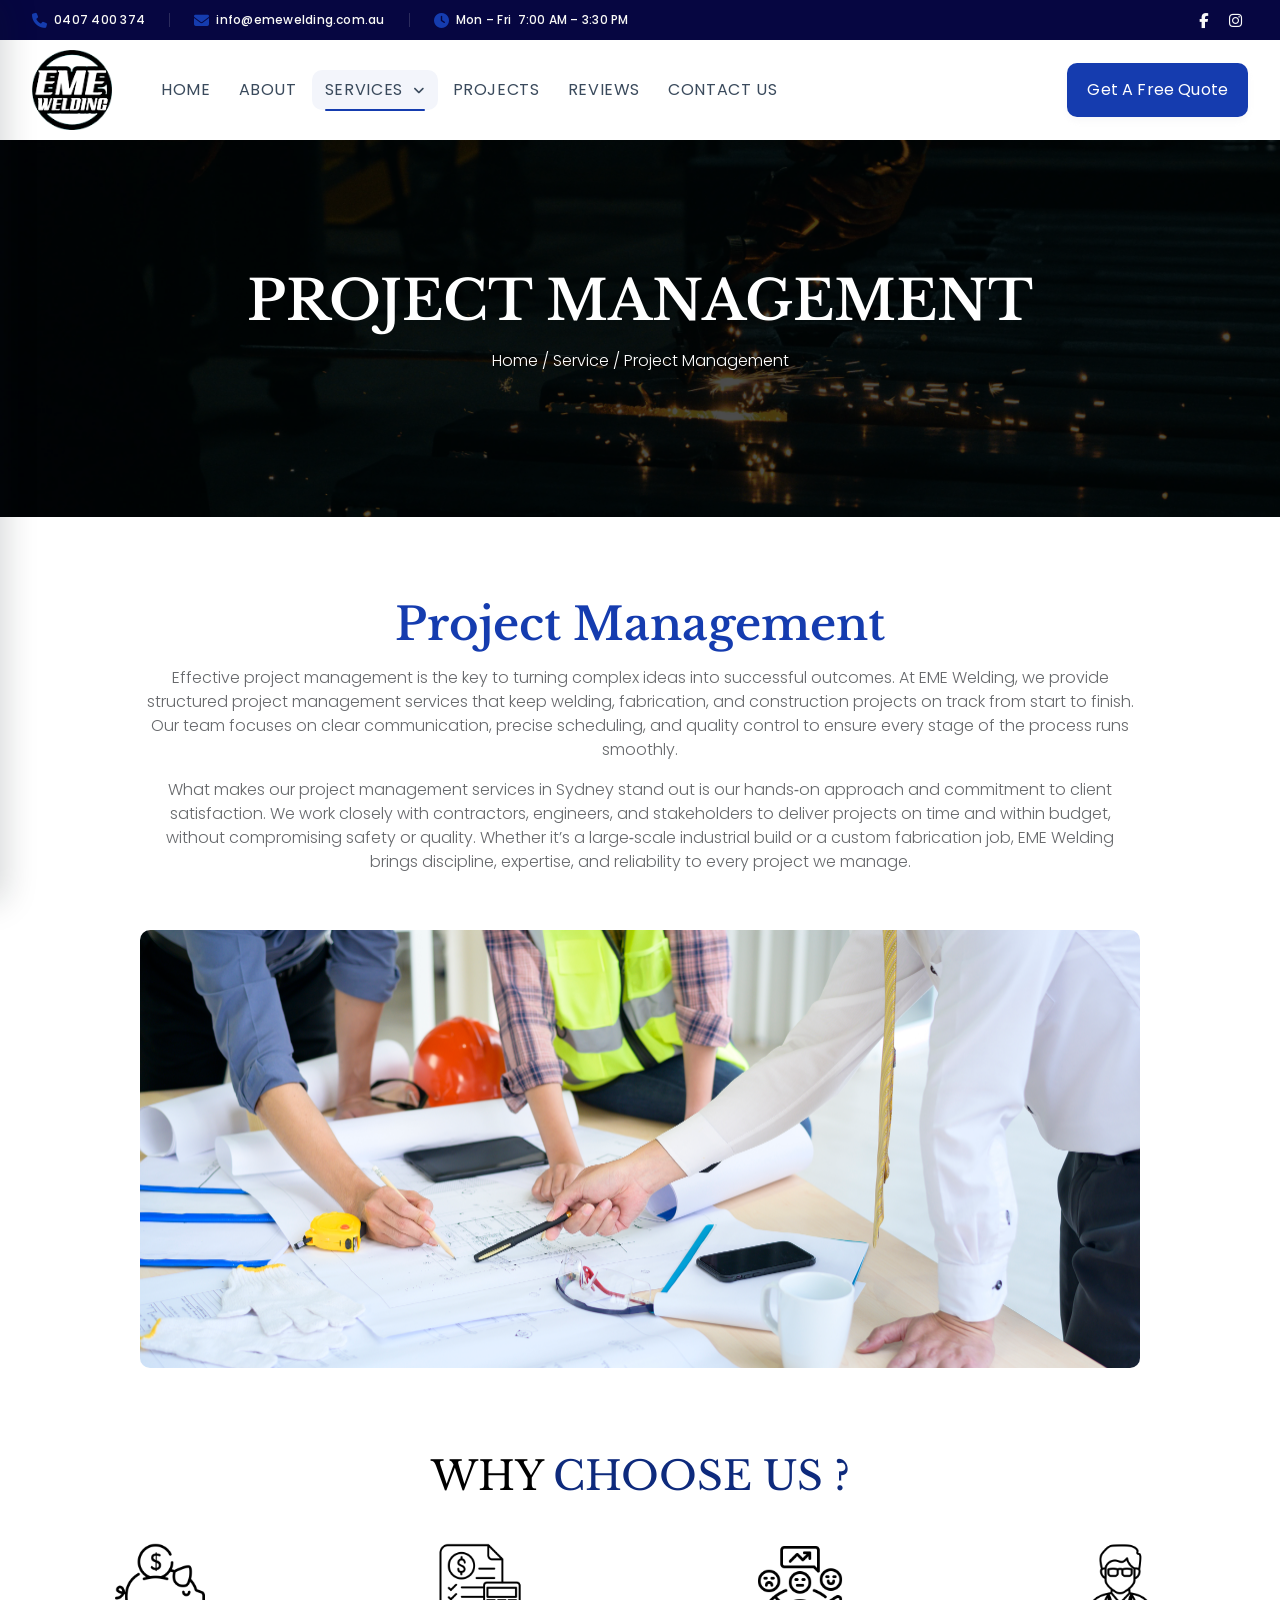
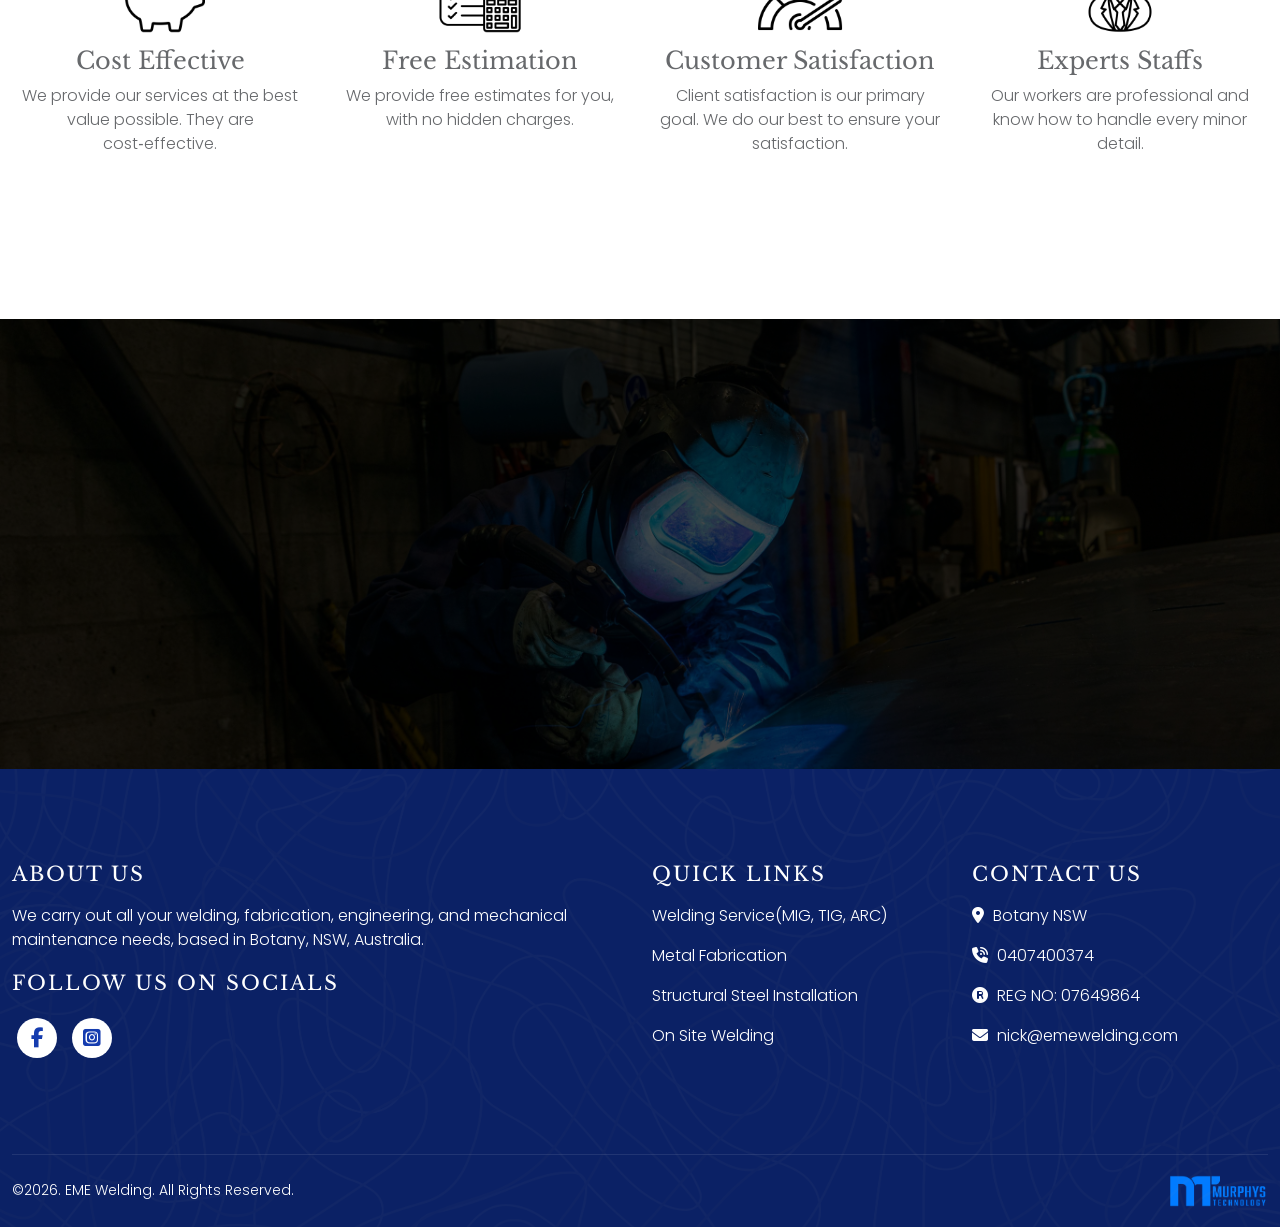
<file: project-management.html>
<!DOCTYPE html>
<html lang="en-AU">

<head>
    <meta charset="utf-8" />
    <meta http-equiv="X-UA-Compatible" content="IE=edge" />
    <meta name="viewport" content="width=device-width, initial-scale=1" />
    <title>EME Welding | Reliable Welding & Fabrication Solutions in Sydney</title>






    <!-- Google ("Poppins", sans-serif) ("Libre Baskerville", serif;) -->
    <link rel="preconnect" href="https://fonts.googleapis.com">
    <link rel="preconnect" href="https://fonts.gstatic.com" crossorigin>

    <!-- Load only the weights/styles you actually use -->
    <link
        href="https://fonts.googleapis.com/css2?family=Libre+Baskerville:wght@400;700&family=Poppins:wght@400;500;600;700&display=swap"
        rel="stylesheet">







    <!-- Font Awesome (icon library, v6.6.0) -->
    <link rel="stylesheet" href="https://cdnjs.cloudflare.com/ajax/libs/font-awesome/6.6.0/css/all.min.css"
        integrity="sha512-Kc323vGBEqzTmouAECnVceyQqyqdsSiqLQISBL29aUW4U/M7pSPA/gEUZQqv1cwx4OnYxTxve5UMg5GT6L4JJg=="
        crossorigin="anonymous" referrerpolicy="no-referrer" />


    <!-- Bootstrap CSS (third-party libraries styling) -->
    <link rel="stylesheet" href="css/bootstrap.min.css" />

    <!-- animation stylesheet -->
    <link rel="stylesheet" href="css/animation.css">

    <!-- Main site stylesheet -->
    <link rel="stylesheet" href="css/style.css" />

    <!-- Main site stylesheet -->
    <link rel="stylesheet" href="css/service.css" />



</head>



<body>











    <!--============================
            NAV BANNER
  ==============================-->
    <div class="nb-banner" id="nbBanner">
        <div class="nb-banner-inner">
            <div class="nb-banner-left">
                <a href="tel:0407400374">
                    <i class="fa-solid fa-phone"></i> 0407 400 374
                </a>
                <div class="nb-banner-div"></div>
                <a href="mailto:info@emewelding.com.au">
                    <i class="fa-solid fa-envelope"></i> info@emewelding.com.au
                </a>
                <div class="nb-banner-div"></div>
                <div class="nb-banner-hours">
                    <i class="fa-solid fa-clock"></i> Mon – Fri &nbsp;7:00 AM – 3:30 PM
                </div>
            </div>
            <div class="nb-banner-right">
                <a href="https://www.facebook.com/emewelding/" aria-label="Facebook" target="_blank">
                    <i class="fa-brands fa-facebook-f"></i>
                </a>
                <a href="https://www.instagram.com/emewelding/" aria-label="Instagram" target="_blank">
                    <i class="fa-brands fa-instagram"></i>
                </a>
            </div>
        </div>
    </div>
    <!--============================
            NAV BANNER
  ==============================-->













    <!--============================
            NAVIGATION BAR
  ==============================-->

    <!-- Sidebar overlay backdrop -->
    <div class="nb-sidebar" id="nbSidebar" aria-hidden="true">
        <div class="nb-backdrop" id="nbBackdrop"></div>
        <div class="nb-panel" role="dialog" aria-modal="true" aria-label="Navigation menu">

            <!-- Dark header -->
            <div class="nb-panel-head">
                <a href="index.html" class="nb-logo">
                    <img src="img/logo/logo.webp" alt="EME Welding Logo" style="width:38px;border-radius:6px;"
                        onerror="this.style.display='none'">
                </a>
                <button class="nb-panel-close" id="nbClose" aria-label="Close menu">
                    <i class="fa-solid fa-xmark"></i>
                </button>
            </div>

            <!-- Nav links -->
            <ul class="nb-snav">
                <li><a href="index.html">Home</a></li>
                <li><a href="about.html">About</a></li>
                <li>
                    <button class="nb-stoggle nb-active" id="nbServicesToggle" aria-expanded="false">
                        Services <i class="fa-solid fa-angle-down"></i>
                    </button>
                    <ul class="nb-submenu" id="nbServicesMenu">
                        <li><a href="welding-service.html">Welding Service (MIG, TIG, ARC)</a></li>
                        <li><a href="metal-fabrication.html">Metal Fabrication</a></li>
                        <li><a href="structural-steeel-installation.html">Structural Steel Installation</a></li>
                        <li><a href="pipe-instrument-fitting.html">Pipe &amp; Instrument Fitting</a></li>
                        <li><a href="project-management.html" class="nb-active">Project Management</a></li>
                        <li><a href="on-site-welding.html">On-Site Welding</a></li>
                        <li><a href="custom-fabrication.html">Custom Fabrication</a></li>
                        <li><a href="electrofusion-welding.html">Electrofusion Welding</a></li>
                        <li><a href="shaft-laser-alignment.html">Shaft Laser Alignment</a></li>
                    </ul>
                </li>
                <li><a href="project.html">Projects</a></li>
                <li><a href="review.html">Reviews</a></li>
                <li><a href="contact.html">Contact Us</a></li>
            </ul>

            <!-- Footer with contacts + CTA -->
            <div class="nb-panel-foot">
                <div class="nb-foot-contacts">
                    <a href="tel:0407400374"><i class="fa-solid fa-phone"></i> 0407 400 374</a>
                    <a href="mailto:info@emewelding.com.au"><i class="fa-solid fa-envelope"></i>
                        info@emewelding.com.au</a>
                    <a href="#"><i class="fa-solid fa-clock"></i> Mon – Fri &nbsp;7:00 AM – 3:30 PM</a>
                </div>
                <a href="contact.html" class="button-2">
                    Get a Free Quote
                </a>
            </div>
        </div>
    </div>




    <!-- Sticky navbar wrapper -->
    <div class="nb-wrapper">
        <nav class="nb-navbar" id="nbNavbar">
            <div class="nb-inner">

                <!-- Logo -->
                <a href="index.html" class="nb-logo">
                    <img src="img/logo/logo.webp" alt="EME Welding Logo" onerror="this.style.display='none'">
                </a>

                <!-- Desktop links -->
                <ul class="nb-links">
                    <li><a href="index.html">Home</a></li>
                    <li><a href="about.html">About</a></li>
                    <li>
                        <a href="#" class="service-active">Services <i class="fa-solid fa-angle-down"></i></a>
                        <ul class="nb-dropdown">
                            <li><a href="welding-service.html">Welding Service (MIG, TIG, ARC)</a></li>
                            <li><a href="metal-fabrication.html">Metal Fabrication</a></li>
                            <li><a href="structural-steeel-installation.html">Structural Steel Installation</a></li>
                            <li><a href="pipe-instrument-fitting.html">Pipe &amp; Instrument Fitting</a></li>
                            <li><a href="project-management.html" class="nb-active">Project Management</a></li>
                            <li><a href="on-site-welding.html">On-Site Welding</a></li>
                            <li><a href="custom-fabrication.html">Custom Fabrication</a></li>
                            <li><a href="electrofusion-welding.html">Electrofusion Welding</a></li>
                            <li><a href="shaft-laser-alignment.html">Shaft Laser Alignment</a></li>
                        </ul>
                    </li>
                    <li><a href="project.html">Projects</a></li>
                    <li><a href="review.html">Reviews</a></li>
                    <li><a href="contact.html">Contact Us</a></li>
                </ul>

                <!-- Desktop CTA -->
                <div class="nb-cta">
                    <a href="contact.html" class="button-2">
                        Get a Free Quote
                    </a>
                </div>

                <!-- Hamburger (mobile only) -->
                <button class="nb-hamburger" id="nbHamburger" aria-label="Open menu" aria-expanded="false">
                    <span></span><span></span><span></span>
                </button>

            </div>
        </nav>
    </div>

    <!--============================
            NAVIGATION BAR
  ==============================-->

























    <!--============================
            BREADCRUMB SECTION 
  ==============================-->


    <section class="breadcrumb-box">
        <div class="breadcrumb-content">
            <h1 class="animate-bottom">Project Management</h1>
            <p class="animate-bottom"><a href="index.html">home </a> / service / <span>project management</span></p>
        </div>
    </section>

    <!--============================
            BREADCRUMB SECTION 
  ==============================-->

















    <!--============================
            INTRO SECTION 
  ==============================-->

    <section>
        <div class="service-intro-section section-padding">
            <div class="container">
                <div class="row">

                    <div class="col-12 service-intro-container animate-bottom">
                        <div class="servive-intro pb-4">
                            <h2>Project Management</h2>
                            <p>
                                Effective project management is the key to turning complex ideas into successful
                                outcomes. At EME Welding, we provide structured project management services
                                that keep welding, fabrication, and construction projects on track from start to finish.
                                Our team focuses on clear communication, precise scheduling, and quality control to
                                ensure every stage of the process runs smoothly.
                            </p>

                            <p>
                                What makes our project management services in Sydney stand out is our hands‑on approach
                                and commitment to client satisfaction. We work closely with contractors, engineers, and
                                stakeholders to deliver projects on time and within budget, without compromising safety
                                or quality. Whether it’s a large‑scale industrial build or a custom fabrication job, EME
                                Welding brings discipline, expertise, and reliability to every project we manage.
                            </p>

                        </div>


                    </div>





                    <div class="col-12 mt-3 service-img-container animate-bottom">
                        <div class="service-intro-img">
                            <img src="img/project-mgmt.jpg" alt="">
                        </div>
                    </div>

                </div>
            </div>
        </div>
    </section>


    <!--============================
            INTRO SECTION 
  ==============================-->





































    <!--============================
            WHY CHOOSE US SECTION 
  ==============================-->

    <section class="features-section section-padding">
        <div class="container">

            <div class="sec-title text-center animate-bottom pb-4">
                <h2>Why <span>choose us ?</span></h2>
            </div>


            <div class="row">

                <div class="col-12 col-md-6 col-lg-3 animate-bloom">
                    <div class="features-card">
                        <div class="features-card-icon">
                            <img src="img/icons/cost-saving.webp" alt="cost saving icon">
                        </div>
                        <div class="features-card-content">
                            <h3>cost effective</h3>
                            <p>We provide our services at the best value possible. They are cost‑effective.</p>
                        </div>
                    </div>
                </div>


                <div class="col-12 col-md-6 col-lg-3 animate-bloom">
                    <div class="features-card">
                        <div class="features-card-icon">
                            <img src="img/icons/free-estimation.webp" alt="free estimation icon">
                        </div>
                        <div class="features-card-content">
                            <h3>free estimation</h3>
                            <p>We provide free estimates for you, with no hidden charges.</p>
                        </div>
                    </div>
                </div>


                <div class="col-12 col-md-6 col-lg-3 animate-bloom">
                    <div class="features-card">
                        <div class="features-card-icon">
                            <img src="img/icons/customer-satisfaction.webp" alt="customer satisfaction icon">
                        </div>
                        <div class="features-card-content">
                            <h3>customer satisfaction</h3>
                            <p>Client satisfaction is our primary goal. We do our best to ensure your satisfaction.</p>
                        </div>
                    </div>
                </div>


                <div class="col-12 col-md-6 col-lg-3 animate-bloom">
                    <div class="features-card">
                        <div class="features-card-icon">
                            <img src="img/icons/expert-staff.webp" alt="expert staff icon">
                        </div>
                        <div class="features-card-content">
                            <h3>Experts Staffs</h3>
                            <p>Our workers are professional and know how to handle every minor detail.</p>
                        </div>
                    </div>
                </div>


            </div>

            <div class="text-center mt-2 animate-bottom">
                <a href="contact.html" class="button-2">Get a Free Quote</a>
            </div>

        </div>

    </section>

    <!--============================
            WHY CHOOSE US  SECTION 
  ==============================-->
















































    <!-- =====================================
             CTA SECTION
    ========================================== -->

    <div class="cta-box ">
        <div class="container cta-content section-padding">
            <h2 class="animate-bloom">Get in <span>Touch</span> </h2>

            <div class="col-12 gallery-btn text-left pt-4 animate-bottom">

                <a href="contact.html" class="button-1 me-4">
                    Get A Free Quote
                </a>

                <a href="tel:0407400374" class=" button-2"> 0407400374</a>
            </div>


        </div>
    </div>

    <!-- =======================================
            CTA SECTION
    ========================================== -->




























    <!--============================
            FOOTER
  ==============================-->

    <footer class="footer bg">
        <div class="container">
            <!-- top -->
            <div class="top">
                <div class="row">

                    <div class="col-md-6 mb-30">
                        <div class="item">
                            <h3>About Us</h3>
                            <p class="pe-4">
                                We carry out all your welding, fabrication, engineering, and mechanical maintenance
                                needs, based in Botany, NSW, Australia.
                            </p>

                            <h3>Follow us on Socials</h3>
                            <div class="social-icons">
                                <ul class="list-inline">
                                    <li>
                                        <a href="https://www.facebook.com/emewelding/"><i
                                                class="fa-brands fa-facebook-f"></i></a>
                                    </li>
                                    <li>
                                        <a href="https://www.instagram.com/emewelding/"><i
                                                class="fa-brands fa-square-instagram"></i></a>
                                    </li>

                                </ul>
                            </div>

                        </div>
                    </div>




                    <div class="col-md-3 mb-30">
                        <div class="item">
                            <h3>quick links</h3>
                            <p><a href="welding-service.html">Welding Service(MIG, TIG, ARC)</a></p>
                            <p><a href="metal-fabrication.html">Metal Fabrication</a></p>
                            <p><a href="structural-steeel-installation.html">Structural Steel Installation</a></p>
                            <p><a href="on-site-welding.html">On Site Welding</a></p>

                        </div>
                    </div>



                    <div class="col-md-3  mb-30">
                        <div class="item">
                            <h3>Contact Us</h3>
                            <div class="links">
                                <p><i class="fa-solid fa-location-dot"></i> Botany NSW</p>
                                <p><i class="fa-solid fa-phone-volume"></i> 0407400374 </p>
                                <p><i class="fa-solid fa-registered"></i> REG NO: 07649864 </p>
                                <p><i class="fa-solid fa-envelope"></i>
                                    nick@emewelding.com</p>
                            </div>
                        </div>
                    </div>



                </div>
            </div>

            <!-- bottom -->
            <div class="bottom">
                <div class="row">
                    <div class="col-md-12 footer-right">
                        <p class="mb-0">
                            &copy;2026. EME Welding. All Rights Reserved.
                        </p>

                        <div class="footer-power"><a href="https://murphystechnology.com.au/"> <img loading="lazy"
                                    src="img/logo/power.webp" alt="Website developed by Murphys Technology"></a></div>
                    </div>
                </div>
            </div>
        </div>
    </footer>

    <!--============================
            FOOTER
  ==============================-->







    <!--============================
            Book Now CTA For Mobile
  ==============================-->

    <div class="cta-container d-lg-none">
        <div class="cta-text">Call Us Today</div>
        <a href="tel:0407400374" class="cta-btn">
            <i class="fa-solid fa-phone-flip"></i>
        </a>
    </div>

    <!--============================
            Book Now CTA For Mobile
  ==============================-->


















    <!-- Bootstrap JavaScript (responsive UI components) -->
    <script src="js/bootstrap.min.js" defer></script>

    <!-- jQuery core library (v3.7.1) -->
    <script src="js/jquery-3.7.1.min.js" defer></script>

    <!-- ScrollIt (smooth scrolling between page sections) -->
    <script src="js/scrollIt.min.js" defer></script>

    <!-- Custom JavaScript (your site-specific scripts) -->
    <script src="js/script.js" defer></script>


</body>

</html>
</file>
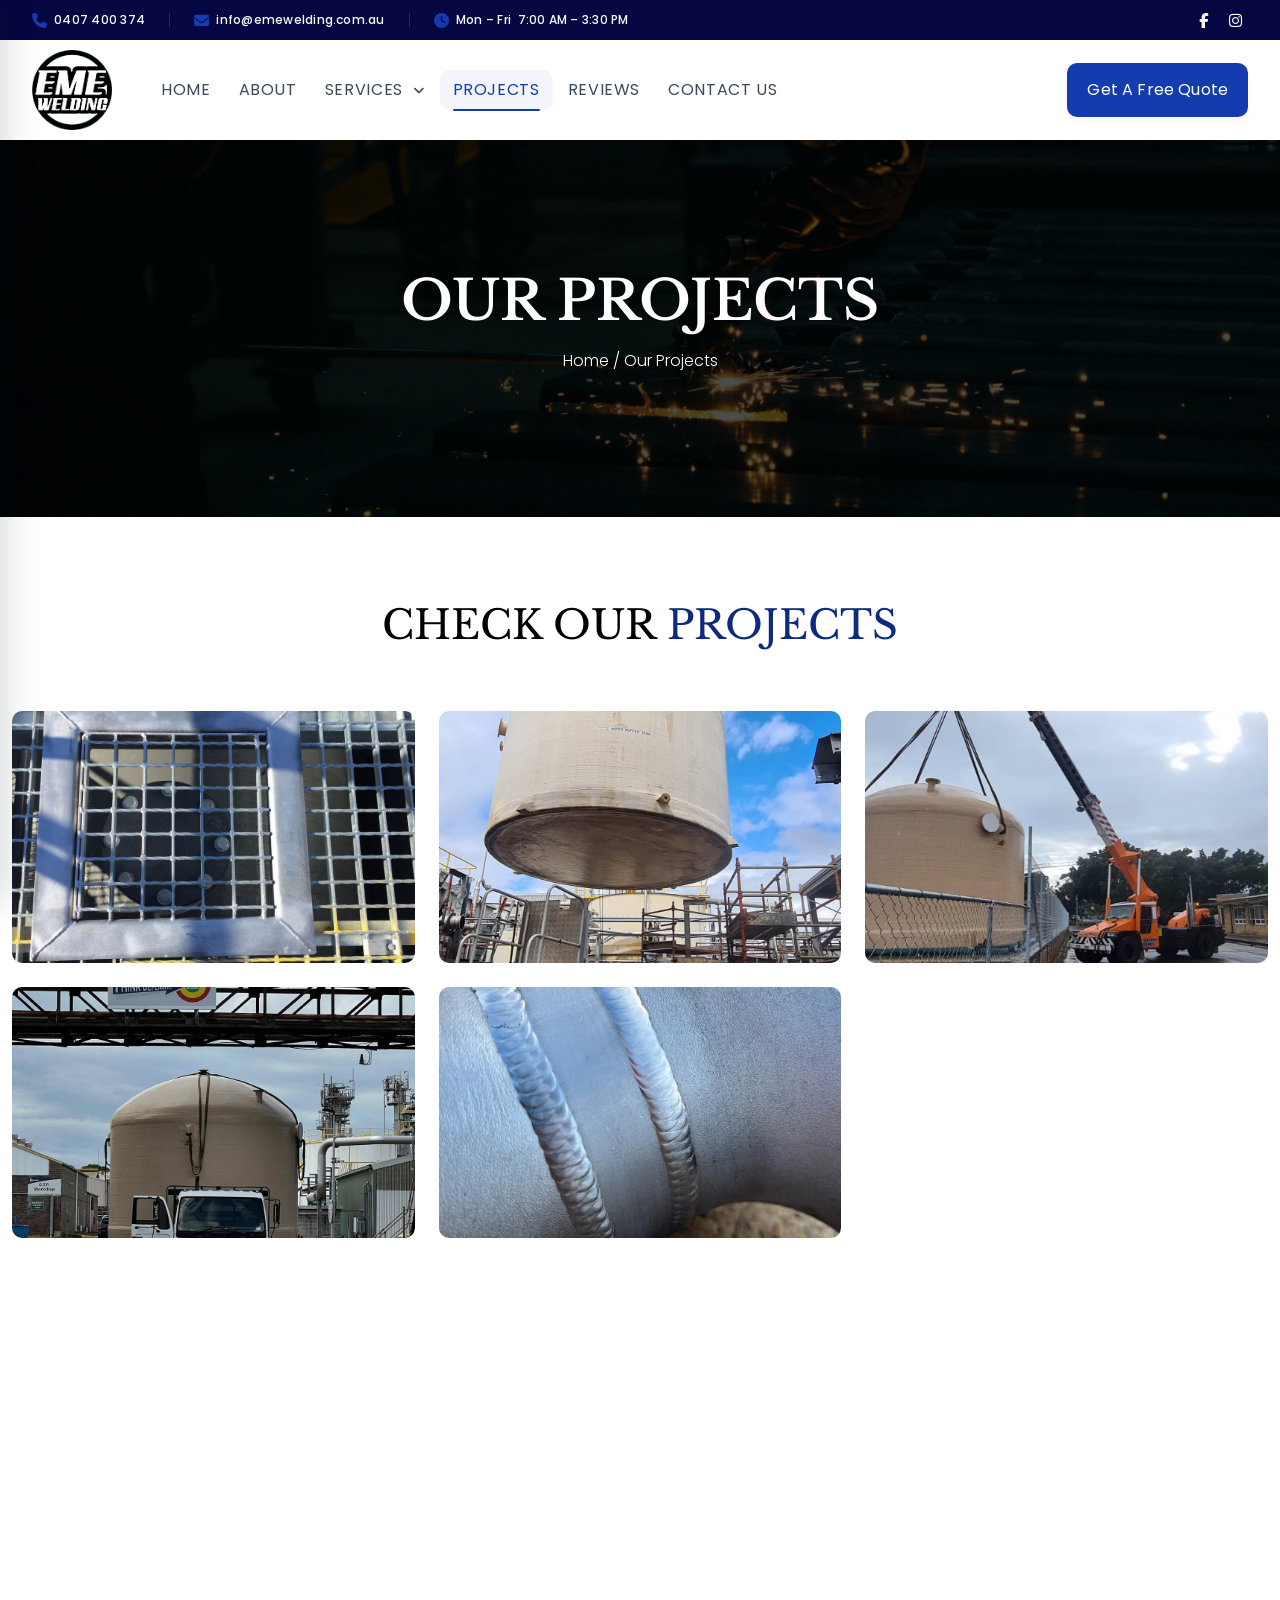
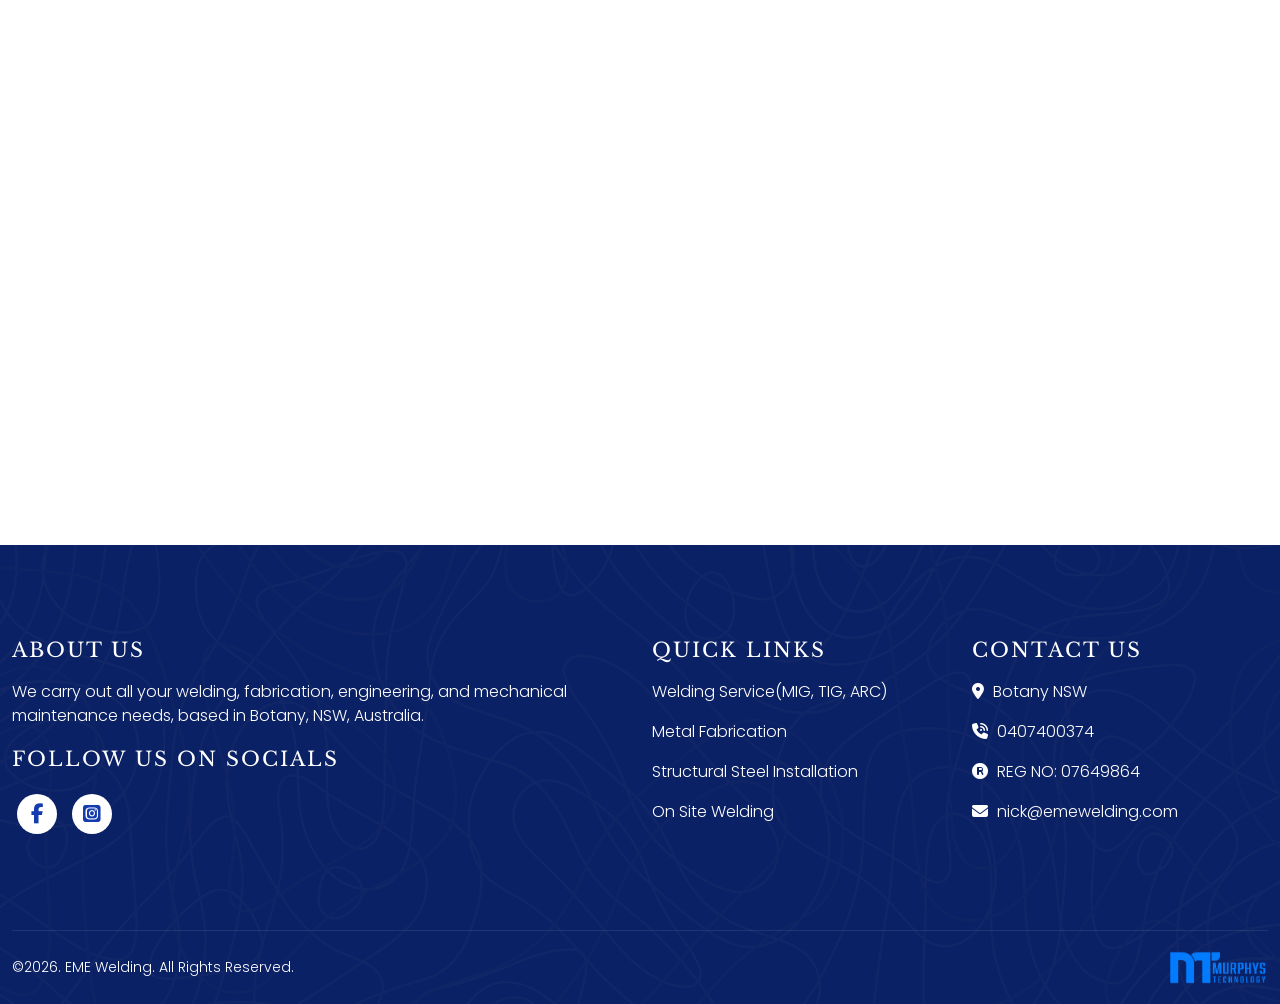
<file: project.html>
<!DOCTYPE html>
<html lang="en-AU">

<head>
    <meta charset="utf-8" />
    <meta http-equiv="X-UA-Compatible" content="IE=edge" />
    <meta name="viewport" content="width=device-width, initial-scale=1" />
    <title>EME Welding | Reliable Welding & Fabrication Solutions in Sydney</title>






    <!-- Google ("Poppins", sans-serif) ("Libre Baskerville", serif;) -->
    <link rel="preconnect" href="https://fonts.googleapis.com">
    <link rel="preconnect" href="https://fonts.gstatic.com" crossorigin>

    <!-- Load only the weights/styles you actually use -->
    <link
        href="https://fonts.googleapis.com/css2?family=Libre+Baskerville:wght@400;700&family=Poppins:wght@400;500;600;700&display=swap"
        rel="stylesheet">







    <!-- Font Awesome (icon library, v6.6.0) -->
    <link rel="stylesheet" href="https://cdnjs.cloudflare.com/ajax/libs/font-awesome/6.6.0/css/all.min.css"
        integrity="sha512-Kc323vGBEqzTmouAECnVceyQqyqdsSiqLQISBL29aUW4U/M7pSPA/gEUZQqv1cwx4OnYxTxve5UMg5GT6L4JJg=="
        crossorigin="anonymous" referrerpolicy="no-referrer" />


    <!-- Bootstrap CSS (third-party libraries styling) -->
    <link rel="stylesheet" href="css/bootstrap.min.css" />

    <!-- animation stylesheet -->
    <link rel="stylesheet" href="css/animation.css">

    <!-- Main site stylesheet -->
    <link rel="stylesheet" href="css/style.css" />

    <!-- Main site stylesheet -->
    <link rel="stylesheet" href="css/project.css" />



</head>



<body>











    <!--============================
            NAV BANNER
  ==============================-->
    <div class="nb-banner" id="nbBanner">
        <div class="nb-banner-inner">
            <div class="nb-banner-left">
                <a href="tel:0407400374">
                    <i class="fa-solid fa-phone"></i> 0407 400 374
                </a>
                <div class="nb-banner-div"></div>
                <a href="mailto:info@emewelding.com.au">
                    <i class="fa-solid fa-envelope"></i> info@emewelding.com.au
                </a>
                <div class="nb-banner-div"></div>
                <div class="nb-banner-hours">
                    <i class="fa-solid fa-clock"></i> Mon – Fri &nbsp;7:00 AM – 3:30 PM
                </div>
            </div>
            <div class="nb-banner-right">
                <a href="https://www.facebook.com/emewelding/" aria-label="Facebook" target="_blank">
                    <i class="fa-brands fa-facebook-f"></i>
                </a>
                <a href="https://www.instagram.com/emewelding/" aria-label="Instagram" target="_blank">
                    <i class="fa-brands fa-instagram"></i>
                </a>
            </div>
        </div>
    </div>
    <!--============================
            NAV BANNER
  ==============================-->













    <!--============================
            NAVIGATION BAR
  ==============================-->

    <!-- Sidebar overlay backdrop -->
    <div class="nb-sidebar" id="nbSidebar" aria-hidden="true">
        <div class="nb-backdrop" id="nbBackdrop"></div>
        <div class="nb-panel" role="dialog" aria-modal="true" aria-label="Navigation menu">

            <!-- Dark header -->
            <div class="nb-panel-head">
                <a href="index.html" class="nb-logo">
                    <img src="img/logo/logo.webp" alt="EME Welding Logo" style="width:38px;border-radius:6px;"
                        onerror="this.style.display='none'">
                </a>
                <button class="nb-panel-close" id="nbClose" aria-label="Close menu">
                    <i class="fa-solid fa-xmark"></i>
                </button>
            </div>

            <!-- Nav links -->
            <ul class="nb-snav">
                <li><a href="index.html">Home</a></li>
                <li><a href="about.html">About</a></li>
                <li>
                    <button class="nb-stoggle" id="nbServicesToggle" aria-expanded="false">
                        Services <i class="fa-solid fa-angle-down"></i>
                    </button>
                    <ul class="nb-submenu" id="nbServicesMenu">
                        <li><a href="welding-service.html">Welding Service (MIG, TIG, ARC)</a></li>
                        <li><a href="metal-fabrication.html">Metal Fabrication</a></li>
                        <li><a href="structural-steeel-installation.html">Structural Steel Installation</a></li>
                        <li><a href="pipe-instrument-fitting.html">Pipe &amp; Instrument Fitting</a></li>
                        <li><a href="project-management.html">Project Management</a></li>
                        <li><a href="on-site-welding.html">On-Site Welding</a></li>
                        <li><a href="custom-fabrication.html">Custom Fabrication</a></li>
                        <li><a href="electrofusion-welding.html">Electrofusion Welding</a></li>
                        <li><a href="shaft-laser-alignment.html">Shaft Laser Alignment</a></li>
                    </ul>
                </li>
                <li><a href="project.html" class="nb-active">Projects</a></li>
                <li><a href="review.html">Reviews</a></li>
                <li><a href="contact.html">Contact Us</a></li>
            </ul>

            <!-- Footer with contacts + CTA -->
            <div class="nb-panel-foot">
                <div class="nb-foot-contacts">
                    <a href="tel:0407400374"><i class="fa-solid fa-phone"></i> 0407 400 374</a>
                    <a href="mailto:info@emewelding.com.au"><i class="fa-solid fa-envelope"></i>
                        info@emewelding.com.au</a>
                    <a href="#"><i class="fa-solid fa-clock"></i> Mon – Fri &nbsp;7:00 AM – 3:30 PM</a>
                </div>
                <a href="contact.html" class="button-2">
                    Get a Free Quote
                </a>
            </div>
        </div>
    </div>




    <!-- Sticky navbar wrapper -->
    <div class="nb-wrapper">
        <nav class="nb-navbar" id="nbNavbar">
            <div class="nb-inner">

                <!-- Logo -->
                <a href="index.html" class="nb-logo">
                    <img src="img/logo/logo.webp" alt="EME Welding Logo" onerror="this.style.display='none'">
                </a>

                <!-- Desktop links -->
                <ul class="nb-links">
                    <li><a href="index.html">Home</a></li>
                    <li><a href="about.html">About</a></li>
                    <li>
                        <a href="#">Services <i class="fa-solid fa-angle-down"></i></a>
                        <ul class="nb-dropdown">
                            <li><a href="welding-service.html">Welding Service (MIG, TIG, ARC)</a></li>
                            <li><a href="metal-fabrication.html">Metal Fabrication</a></li>
                            <li><a href="structural-steeel-installation.html">Structural Steel Installation</a></li>
                            <li><a href="pipe-instrument-fitting.html">Pipe &amp; Instrument Fitting</a></li>
                            <li><a href="project-management.html">Project Management</a></li>
                            <li><a href="on-site-welding.html">On-Site Welding</a></li>
                            <li><a href="custom-fabrication.html">Custom Fabrication</a></li>
                            <li><a href="electrofusion-welding.html">Electrofusion Welding</a></li>
                            <li><a href="shaft-laser-alignment.html">Shaft Laser Alignment</a></li>
                        </ul>
                    </li>
                    <li><a href="project.html" class="nb-active">Projects</a></li>
                    <li><a href="review.html">Reviews</a></li>
                    <li><a href="contact.html">Contact Us</a></li>
                </ul>

                <!-- Desktop CTA -->
                <div class="nb-cta">
                    <a href="contact.html" class="button-2">
                        Get a Free Quote
                    </a>
                </div>

                <!-- Hamburger (mobile only) -->
                <button class="nb-hamburger" id="nbHamburger" aria-label="Open menu" aria-expanded="false">
                    <span></span><span></span><span></span>
                </button>

            </div>
        </nav>
    </div>

    <!--============================
            NAVIGATION BAR
  ==============================-->












    <!--============================
            BREADCRUMB SECTION 
  ==============================-->


    <section class="breadcrumb-box">
        <div class="breadcrumb-content">
            <h1 class="animate-bottom">Our Projects</h1>
            <p class="animate-bottom"><a href="index.html">home </a> / <span> Our Projects</span></p>
        </div>
    </section>


    <!--============================
            BREADCRUMB SECTION 
  ==============================-->























    <!--============================
            GALLERY SECTION
  ==============================-->


    <section class="photo-gallery section-padding">
        <div class="container">

            <div class="sec-title text-center animate-bloom pb-5">
                <h2>check our <span> projects</span></h2>
            </div>

            <div class="row row-cols-1 row-cols-md-2 row-cols-lg-3 g-4 gallery-grid">

                <div class="col animate-bloom">
                    <img class="gallery-img img-fluid" loading="lazy" src="img/images-10-1024x1024.jpg"
                        alt="welding service">
                </div>

                <div class="col animate-bloom">
                    <img class="gallery-img img-fluid" loading="lazy" src="img/1.jpg" alt="welding service">
                </div>

                <div class="col animate-bloom">
                    <img class="gallery-img img-fluid" loading="lazy" src="img/2.jpg" alt="welding service">
                </div>

                <div class="col animate-bloom">
                    <img class="gallery-img img-fluid" loading="lazy" src="img/3.jpg" alt="welding service">
                </div>

                <div class="col animate-bloom">
                    <img class="gallery-img img-fluid" loading="lazy" src="img/4.jpg" alt="welding service">
                </div>

                <div class="col animate-bloom">
                    <img class="gallery-img img-fluid" loading="lazy" src="img/5.jpg" alt="welding service">
                </div>

                <div class="col animate-bloom">
                    <img class="gallery-img img-fluid" loading="lazy" src="img/images-11-1024x1024.jpg"
                        alt="welding service">
                </div>

                <div class="col animate-bloom">
                    <img class="gallery-img img-fluid" loading="lazy" src="img/7.jpg" alt="welding service">
                </div>

                <div class="col animate-bloom">
                    <img class="gallery-img img-fluid" loading="lazy" src="img/8.jpg" alt="welding service">
                </div>


                <div class="col animate-bloom">
                    <img class="gallery-img img-fluid" loading="lazy" src="img/9.jpg" alt="welding service">
                </div>

                <div class="col animate-bloom">
                    <img class="gallery-img img-fluid" loading="lazy" src="img/10.jpg" alt="welding service">
                </div>

                <div class="col animate-bloom">
                    <img class="gallery-img img-fluid" loading="lazy" src="img/11.jpg" alt="welding service">
                </div>

                <div class="col animate-bloom">
                    <img class="gallery-img img-fluid" loading="lazy" src="img/images-12-1024x1024.jpg"
                        alt="welding service">
                </div>

                <div class="col animate-bloom">
                    <img class="gallery-img img-fluid" loading="lazy" src="img/metal-structure.jpg"
                        alt="welding service">
                </div>

                <div class="col animate-bloom">
                    <img class="gallery-img img-fluid" loading="lazy" src="img/pipe.jpg" alt="welding service">
                </div>



            </div>
        </div>
    </section>

    <!-- LIGHTBOX MODAL -->
    <div class="modal fade lightbox-modal" id="lightbox-modal" tabindex="-1">
        <div class="modal-dialog modal-dialog-centered modal-fullscreen">
            <div class="modal-content">


                <button class="btn-fullscreen-exit d-none">
                    <svg class="bi">
                        <use href="#exit"></use>
                    </svg>
                </button>

                <button class="btn-close" data-bs-dismiss="modal"> <i class="fa-solid fa-xmark"></i></button>

                <div class="modal-body">
                    <div class="lightbox-content"></div>
                </div>

            </div>
        </div>
    </div>


    <script>
        document.addEventListener("DOMContentLoaded", () => {

            const images = document.querySelectorAll(".gallery-img");
            const modal = document.getElementById("lightbox-modal");
            const modalBody = modal.querySelector(".lightbox-content");
            const bsModal = new bootstrap.Modal(modal);

            const btnEnlarge = document.querySelector(".btn-fullscreen-enlarge");
            const btnExit = document.querySelector(".btn-fullscreen-exit");

            function buildCarousel(startIndex) {
                let slides = "";
                let indicators = "";

                images.forEach((img, i) => {
                    slides += `
        <div class="carousel-item ${i === startIndex ? "active" : ""}">
          <img src="${img.src}" class="d-block w-100 img-fluid">
        </div>`;

                    indicators += `
        <button type="button"
          data-bs-target="#lightboxCarousel"
          data-bs-slide-to="${i}"
          class="${i === startIndex ? "active" : ""}">
        </button>`;
                });

                modalBody.innerHTML = `
      <div id="lightboxCarousel" class="carousel slide carousel-fade">
        <div class="carousel-indicators">${indicators}</div>
        <div class="carousel-inner">${slides}</div>

        <button class="carousel-control-prev"
          type="button"
          data-bs-target="#lightboxCarousel"
          data-bs-slide="prev">
          <span class="carousel-control-prev-icon"></span>
        </button>

        <button class="carousel-control-next"
          type="button"
          data-bs-target="#lightboxCarousel"
          data-bs-slide="next">
          <span class="carousel-control-next-icon"></span>
        </button>
      </div>`;
            }

            images.forEach((img, index) => {
                img.addEventListener("click", () => {

                    // Disable lightbox for screens under 767px
                    if (window.innerWidth < 768) {
                        return; // Do nothing on mobile
                    }

                    buildCarousel(index);
                    bsModal.show();

                    modal.addEventListener("shown.bs.modal", () => {
                        const carouselEl = document.getElementById("lightboxCarousel");
                        new bootstrap.Carousel(carouselEl);
                    }, { once: true });
                });
            });

            btnEnlarge.addEventListener("click", () => {
                modal.requestFullscreen();
                btnEnlarge.classList.add("d-none");
                btnExit.classList.remove("d-none");
            });

            btnExit.addEventListener("click", () => {
                document.exitFullscreen();
                btnExit.classList.add("d-none");
                btnEnlarge.classList.remove("d-none");
            });

        });

    </script>


    <!--============================
            GALLERY SECTION 
  ==============================-->


































    <!--============================
            FOOTER
  ==============================-->

    <footer class="footer bg">
        <div class="container">
            <!-- top -->
            <div class="top">
                <div class="row">

                    <div class="col-md-6 mb-30">
                        <div class="item">
                            <h3>About Us</h3>
                            <p class="pe-4">
                                We carry out all your welding, fabrication, engineering, and mechanical maintenance
                                needs, based in Botany, NSW, Australia.
                            </p>

                            <h3>Follow us on Socials</h3>
                            <div class="social-icons">
                                <ul class="list-inline">
                                    <li>
                                        <a href="https://www.facebook.com/emewelding/"><i
                                                class="fa-brands fa-facebook-f"></i></a>
                                    </li>
                                    <li>
                                        <a href="https://www.instagram.com/emewelding/"><i
                                                class="fa-brands fa-square-instagram"></i></a>
                                    </li>

                                </ul>
                            </div>

                        </div>
                    </div>




                    <div class="col-md-3 mb-30">
                        <div class="item">
                            <h3>quick links</h3>
                            <p><a href="welding-service.html">Welding Service(MIG, TIG, ARC)</a></p>
                            <p><a href="metal-fabrication.html">Metal Fabrication</a></p>
                            <p><a href="structural-steeel-installation.html">Structural Steel Installation</a></p>
                            <p><a href="on-site-welding.html">On Site Welding</a></p>

                        </div>
                    </div>



                    <div class="col-md-3  mb-30">
                        <div class="item">
                            <h3>Contact Us</h3>
                            <div class="links">
                                <p><i class="fa-solid fa-location-dot"></i> Botany NSW</p>
                                <p><i class="fa-solid fa-phone-volume"></i> 0407400374 </p>
                                <p><i class="fa-solid fa-registered"></i> REG NO: 07649864 </p>
                                <p><i class="fa-solid fa-envelope"></i>
                                    nick@emewelding.com</p>
                            </div>
                        </div>
                    </div>



                </div>
            </div>

            <!-- bottom -->
            <div class="bottom">
                <div class="row">
                    <div class="col-md-12 footer-right">
                        <p class="mb-0">
                            &copy;2026. EME Welding. All Rights Reserved.
                        </p>

                        <div class="footer-power"><a href="https://murphystechnology.com.au/"> <img loading="lazy"
                                    src="img/logo/power.webp" alt="Website developed by Murphys Technology"></a></div>
                    </div>
                </div>
            </div>
        </div>
    </footer>

    <!--============================
            FOOTER
  ==============================-->







    <!--============================
            Book Now CTA For Mobile
  ==============================-->

    <div class="cta-container d-lg-none">
        <div class="cta-text">Call Us Today</div>
        <a href="tel:0407400374" class="cta-btn">
            <i class="fa-solid fa-phone-flip"></i>
        </a>
    </div>

    <!--============================
            Book Now CTA For Mobile
  ==============================-->


















    <!-- Bootstrap JavaScript (responsive UI components) -->
    <script src="js/bootstrap.min.js" defer></script>

    <!-- jQuery core library (v3.7.1) -->
    <script src="js/jquery-3.7.1.min.js" defer></script>

    <!-- ScrollIt (smooth scrolling between page sections) -->
    <script src="js/scrollIt.min.js" defer></script>

    <!-- Custom JavaScript (your site-specific scripts) -->
    <script src="js/script.js" defer></script>


</body>

</html>
</file>
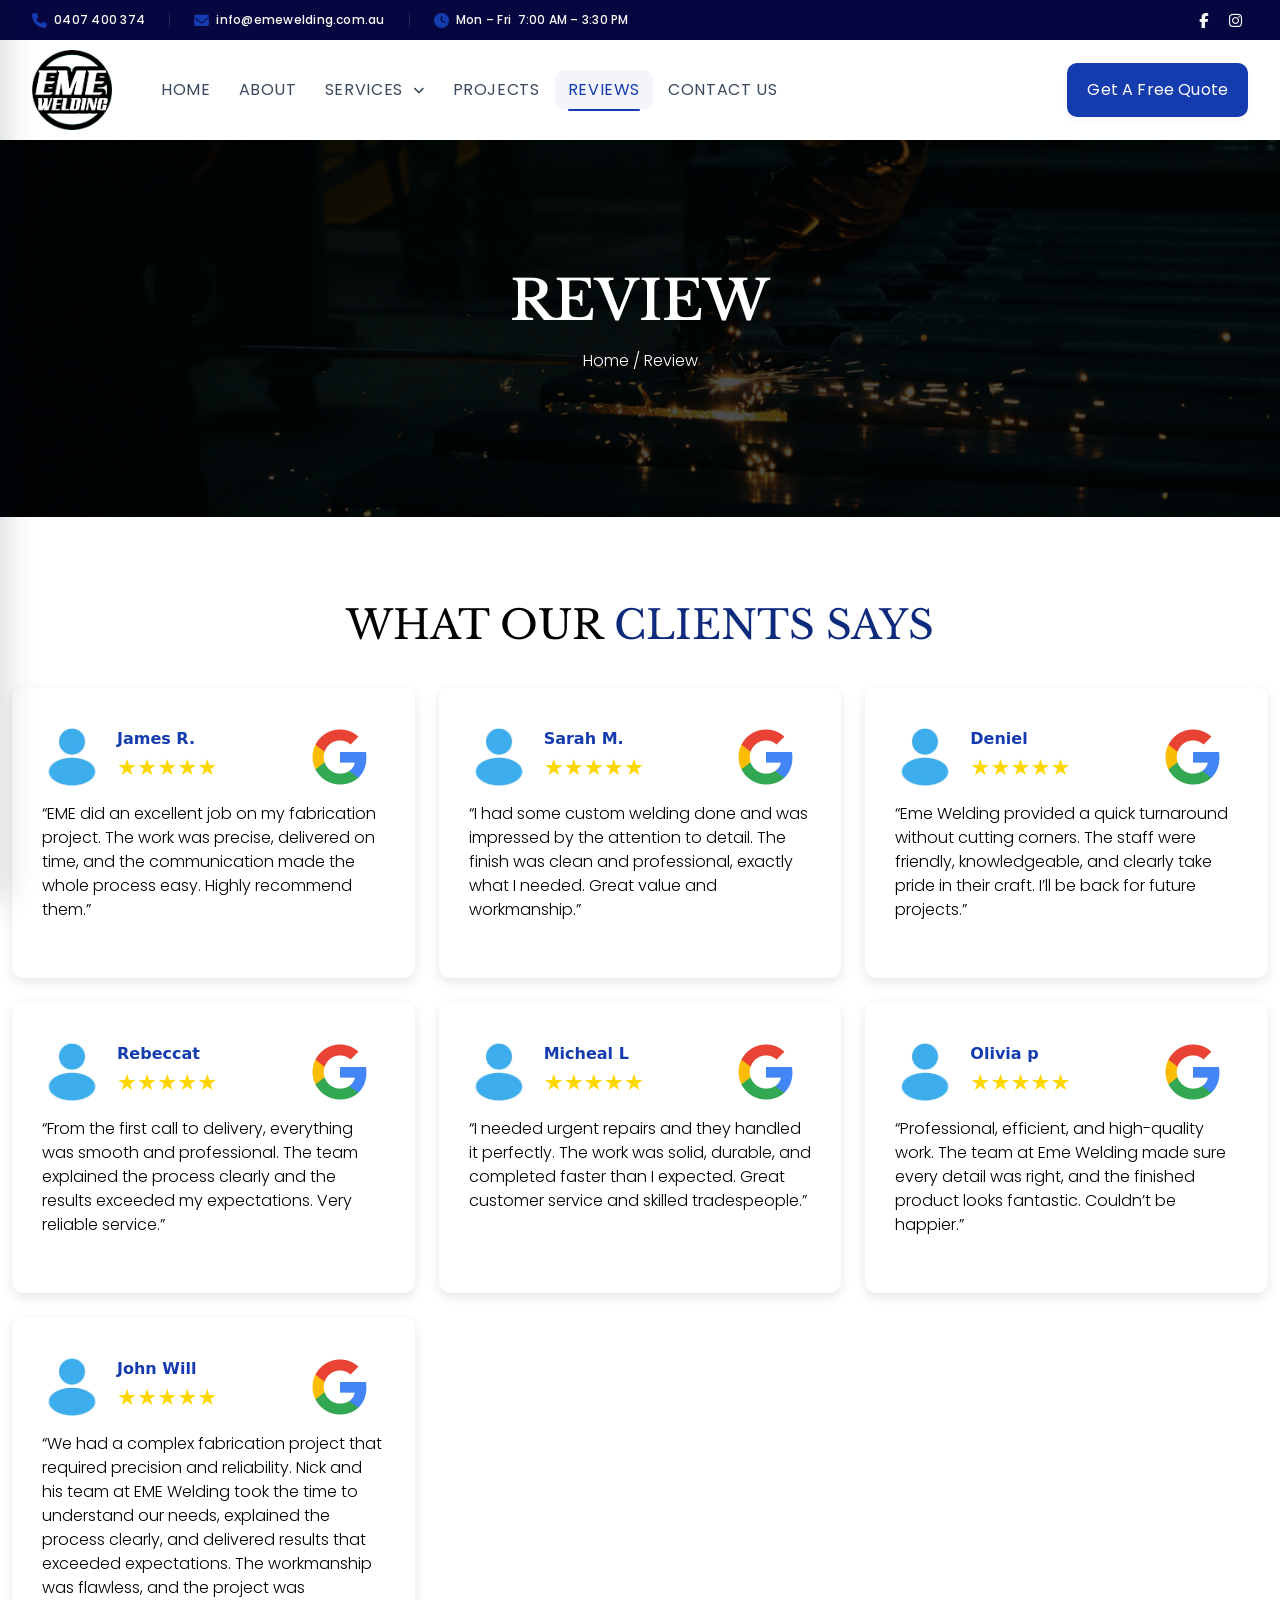
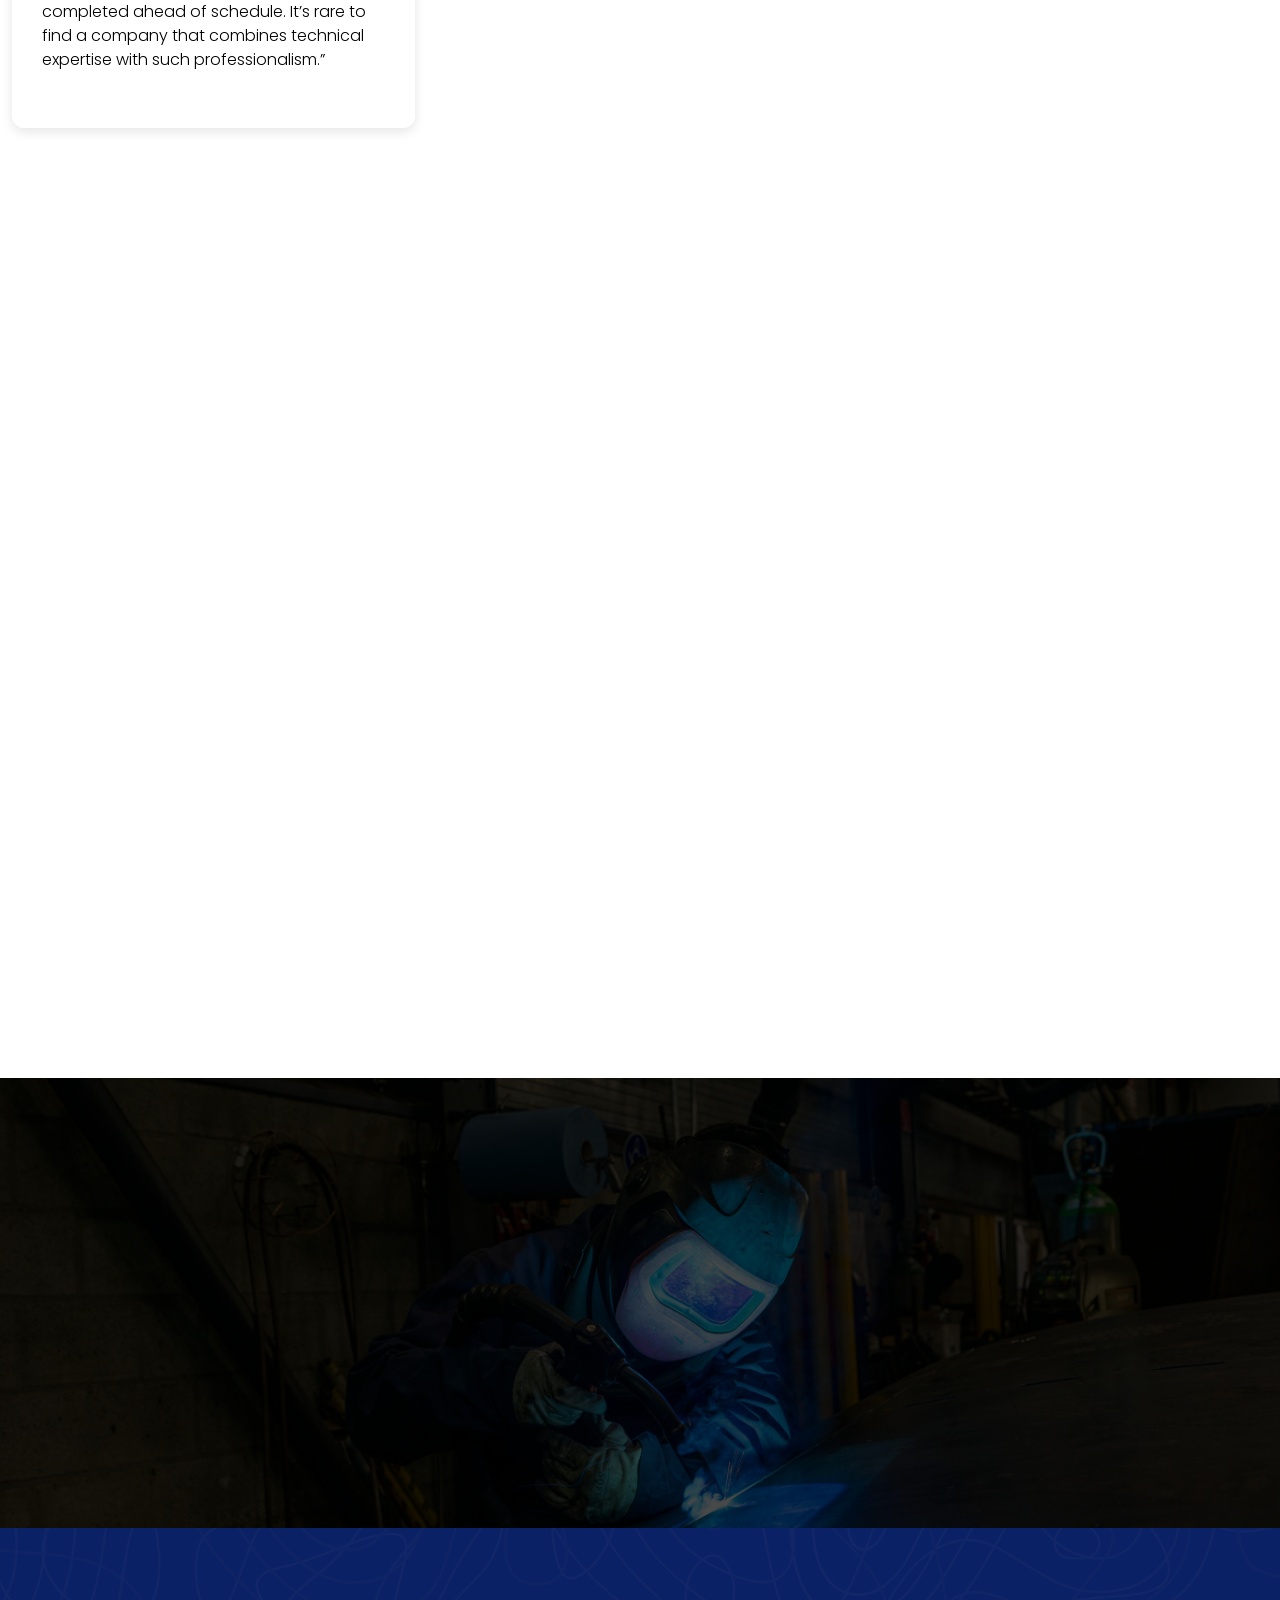
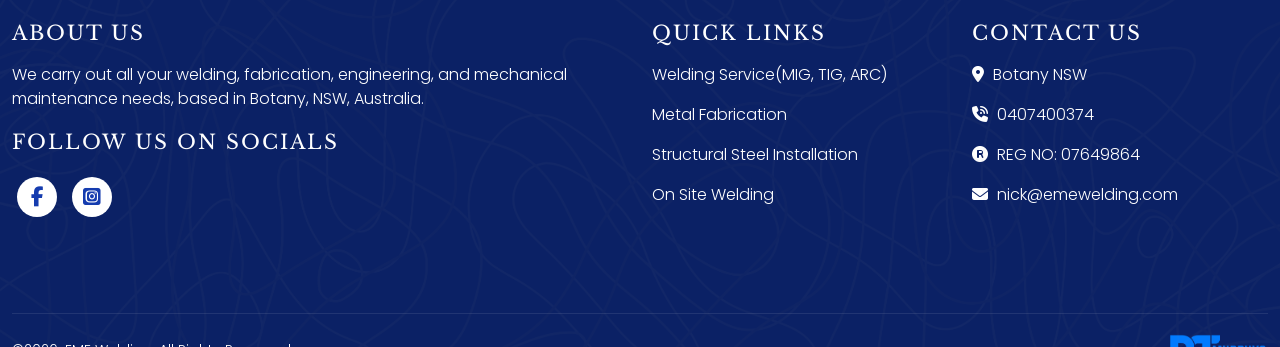
<file: review.html>
<!DOCTYPE html>
<html lang="en-AU">

<head>
    <meta charset="utf-8" />
    <meta http-equiv="X-UA-Compatible" content="IE=edge" />
    <meta name="viewport" content="width=device-width, initial-scale=1" />
    <title>EME Welding | Reliable Welding & Fabrication Solutions in Sydney</title>






    <!-- Google ("Poppins", sans-serif) ("Libre Baskerville", serif;) -->
    <link rel="preconnect" href="https://fonts.googleapis.com">
    <link rel="preconnect" href="https://fonts.gstatic.com" crossorigin>

    <!-- Load only the weights/styles you actually use -->
    <link
        href="https://fonts.googleapis.com/css2?family=Libre+Baskerville:wght@400;700&family=Poppins:wght@400;500;600;700&display=swap"
        rel="stylesheet">





    <!-- Font Awesome (icon library, v6.6.0) -->
    <link rel="stylesheet" href="https://cdnjs.cloudflare.com/ajax/libs/font-awesome/6.6.0/css/all.min.css"
        integrity="sha512-Kc323vGBEqzTmouAECnVceyQqyqdsSiqLQISBL29aUW4U/M7pSPA/gEUZQqv1cwx4OnYxTxve5UMg5GT6L4JJg=="
        crossorigin="anonymous" referrerpolicy="no-referrer" />


    <!-- Bootstrap CSS (third-party libraries styling) -->
    <link rel="stylesheet" href="css/bootstrap.min.css" />

    <!-- animation stylesheet -->
    <link rel="stylesheet" href="css/animation.css">

    <!-- Main site stylesheet -->
    <link rel="stylesheet" href="css/style.css" />


    <!-- This Page stylesheet -->
    <link rel="stylesheet" href="css/review.css" />


</head>



<body>

    <main>










        <!--============================
            NAV BANNER
  ==============================-->
        <div class="nb-banner" id="nbBanner">
            <div class="nb-banner-inner">
                <div class="nb-banner-left">
                    <a href="tel:0407400374">
                        <i class="fa-solid fa-phone"></i> 0407 400 374
                    </a>
                    <div class="nb-banner-div"></div>
                    <a href="mailto:info@emewelding.com.au">
                        <i class="fa-solid fa-envelope"></i> info@emewelding.com.au
                    </a>
                    <div class="nb-banner-div"></div>
                    <div class="nb-banner-hours">
                        <i class="fa-solid fa-clock"></i> Mon – Fri &nbsp;7:00 AM – 3:30 PM
                    </div>
                </div>
                <div class="nb-banner-right">
                    <a href="https://www.facebook.com/emewelding/" aria-label="Facebook" target="_blank">
                        <i class="fa-brands fa-facebook-f"></i>
                    </a>
                    <a href="https://www.instagram.com/emewelding/" aria-label="Instagram" target="_blank">
                        <i class="fa-brands fa-instagram"></i>
                    </a>
                </div>
            </div>
        </div>
        <!--============================
            NAV BANNER
  ==============================-->













        <!--============================
            NAVIGATION BAR
  ==============================-->

        <!-- Sidebar overlay backdrop -->
        <div class="nb-sidebar" id="nbSidebar" aria-hidden="true">
            <div class="nb-backdrop" id="nbBackdrop"></div>
            <div class="nb-panel" role="dialog" aria-modal="true" aria-label="Navigation menu">

                <!-- Dark header -->
                <div class="nb-panel-head">
                    <a href="index.html" class="nb-logo">
                        <img src="img/logo/logo.webp" alt="EME Welding Logo" style="width:38px;border-radius:6px;"
                            onerror="this.style.display='none'">
                    </a>
                    <button class="nb-panel-close" id="nbClose" aria-label="Close menu">
                        <i class="fa-solid fa-xmark"></i>
                    </button>
                </div>

                <!-- Nav links -->
                <ul class="nb-snav">
                    <li><a href="index.html">Home</a></li>
                    <li><a href="about.html">About</a></li>
                    <li>
                        <button class="nb-stoggle" id="nbServicesToggle" aria-expanded="false">
                            Services <i class="fa-solid fa-angle-down"></i>
                        </button>
                        <ul class="nb-submenu" id="nbServicesMenu">
                            <li><a href="welding-service.html">Welding Service (MIG, TIG, ARC)</a></li>
                            <li><a href="metal-fabrication.html">Metal Fabrication</a></li>
                            <li><a href="structural-steeel-installation.html">Structural Steel Installation</a></li>
                            <li><a href="pipe-instrument-fitting.html">Pipe &amp; Instrument Fitting</a></li>
                            <li><a href="project-management.html">Project Management</a></li>
                            <li><a href="on-site-welding.html">On-Site Welding</a></li>
                            <li><a href="custom-fabrication.html">Custom Fabrication</a></li>
                            <li><a href="electrofusion-welding.html">Electrofusion Welding</a></li>
                            <li><a href="shaft-laser-alignment.html">Shaft Laser Alignment</a></li>
                        </ul>
                    </li>
                    <li><a href="project.html">Projects</a></li>
                    <li><a href="review.html" class="nb-active">Reviews</a></li>
                    <li><a href="contact.html">Contact Us</a></li>
                </ul>

                <!-- Footer with contacts + CTA -->
                <div class="nb-panel-foot">
                    <div class="nb-foot-contacts">
                        <a href="tel:0407400374"><i class="fa-solid fa-phone"></i> 0407 400 374</a>
                        <a href="mailto:info@emewelding.com.au"><i class="fa-solid fa-envelope"></i>
                            info@emewelding.com.au</a>
                        <a href="#"><i class="fa-solid fa-clock"></i> Mon – Fri &nbsp;7:00 AM – 3:30 PM</a>
                    </div>
                    <a href="contact.html" class="button-2">
                        Get a Free Quote
                    </a>
                </div>
            </div>
        </div>




        <!-- Sticky navbar wrapper -->
        <div class="nb-wrapper">
            <nav class="nb-navbar" id="nbNavbar">
                <div class="nb-inner">

                    <!-- Logo -->
                    <a href="index.html" class="nb-logo">
                        <img src="img/logo/logo.webp" alt="EME Welding Logo" onerror="this.style.display='none'">
                    </a>

                    <!-- Desktop links -->
                    <ul class="nb-links">
                        <li><a href="index.html">Home</a></li>
                        <li><a href="about.html">About</a></li>
                        <li>
                            <a href="#">Services <i class="fa-solid fa-angle-down"></i></a>
                            <ul class="nb-dropdown">
                                <li><a href="welding-service.html">Welding Service (MIG, TIG, ARC)</a></li>
                                <li><a href="metal-fabrication.html">Metal Fabrication</a></li>
                                <li><a href="structural-steeel-installation.html">Structural Steel Installation</a></li>
                                <li><a href="pipe-instrument-fitting.html">Pipe &amp; Instrument Fitting</a></li>
                                <li><a href="project-management.html">Project Management</a></li>
                                <li><a href="on-site-welding.html">On-Site Welding</a></li>
                                <li><a href="custom-fabrication.html">Custom Fabrication</a></li>
                                <li><a href="electrofusion-welding.html">Electrofusion Welding</a></li>
                                <li><a href="shaft-laser-alignment.html">Shaft Laser Alignment</a></li>
                            </ul>
                        </li>
                        <li><a href="project.html">Projects</a></li>
                        <li><a href="review.html" class="nb-active">Reviews</a></li>
                        <li><a href="contact.html">Contact Us</a></li>
                    </ul>

                    <!-- Desktop CTA -->
                    <div class="nb-cta">
                        <a href="contact.html" class="button-2">
                            Get a Free Quote
                        </a>
                    </div>

                    <!-- Hamburger (mobile only) -->
                    <button class="nb-hamburger" id="nbHamburger" aria-label="Open menu" aria-expanded="false">
                        <span></span><span></span><span></span>
                    </button>

                </div>
            </nav>
        </div>

        <!--============================
            NAVIGATION BAR
  ==============================-->





















        <!--============================
            BREADCRUMB SECTION 
        ==============================-->


        <section class="breadcrumb-box">
            <div class="breadcrumb-content ">
                <h1 class="animate-bottom">Review</h1>
                <p class="animate-bottom"><a href="index.html">home </a> / <span>review</span></p>
            </div>
        </section>


        <!--============================
            BREADCRUMB SECTION 
        ==============================-->






































        <!--============================
        Testimonials Section
        =============================-->

        <section class="testimonials-section section-padding">

            <div class="container">
                <!-- Section Title -->

                <div class="sec-title text-center animate-bloom pb-4">
                    <h2>what our <span>clients says</span></h2>

                </div>



                <!-- Testimonials Grid -->
                <div class="row g-4">


                    <!-- Card -->
                    <div class="col-12 col-md-6 col-lg-4 animate-fade">
                        <div class="testimonial-card">
                            <div class="card-header">
                                <div class="card-profile">
                                    <img loading="lazy" src="img/icons/user.webp" alt="user icon">
                                    <div>
                                        <h5>James R. </h5>
                                        <div class="stars" aria-label="5 out of 5 stars">★★★★★</div>

                                    </div>
                                </div>

                                <div class="google-icon">
                                    <img src="img/logo/Google-logo.webp" alt="google logo">
                                </div>
                            </div>

                            <p>
                                “EME did an excellent job on my fabrication project. The work was precise,
                                delivered on time, and the communication made the whole process easy. Highly recommend
                                them.”
                            </p>
                        </div>
                    </div>



                    <!-- Card -->
                    <div class="col-12 col-md-6 col-lg-4 animate-fade">
                        <div class="testimonial-card">

                            <div class="card-header">
                                <div class="card-profile">
                                    <img loading="lazy" src="img/icons/user.webp" alt="user icon">
                                    <div>
                                        <h5>Sarah M. </h5>
                                        <div class="stars" aria-label="5 out of 5 stars">★★★★★</div>
                                    </div>
                                </div>

                                <div class="google-icon">
                                    <img src="img/logo/Google-logo.webp" alt="google logo">
                                </div>
                            </div>


                            <p>
                                “I had some custom welding done and was impressed by the attention to detail. The finish
                                was
                                clean and professional, exactly what I needed. Great value and workmanship.”
                            </p>
                        </div>
                    </div>



                    <!-- Card -->
                    <div class="col-12 col-md-6 col-lg-4 animate-fade">
                        <div class="testimonial-card">


                            <div class="card-header">
                                <div class="card-profile">
                                    <img loading="lazy" src="img/icons/user.webp" alt="user icon">
                                    <div>
                                        <h5>Deniel </h5>
                                        <div class="stars" aria-label="5 out of 5 stars">★★★★★</div>
                                    </div>
                                </div>

                                <div class="google-icon">
                                    <img src="img/logo/Google-logo.webp" alt="google logo">
                                </div>
                            </div>


                            <p>
                                “Eme Welding provided a quick turnaround without cutting corners. The staff were
                                friendly,
                                knowledgeable, and clearly take pride in their craft. I’ll be back for future projects.”
                            </p>
                        </div>
                    </div>



                    <!-- Card -->
                    <div class="col-12 col-md-6 col-lg-4 animate-fade">
                        <div class="testimonial-card">


                            <div class="card-header">
                                <div class="card-profile">
                                    <img loading="lazy" src="img/icons/user.webp" alt="user icon">
                                    <div>
                                        <h5>Rebeccat </h5>
                                        <div class="stars" aria-label="5 out of 5 stars">★★★★★</div>
                                    </div>
                                </div>

                                <div class="google-icon">
                                    <img src="img/logo/Google-logo.webp" alt="google logo">
                                </div>
                            </div>


                            <p>
                                “From the first call to delivery, everything was smooth and professional. The team
                                explained
                                the process clearly and the results exceeded my expectations. Very reliable service.”
                            </p>
                        </div>
                    </div>



                    <!-- Card -->
                    <div class="col-12 col-md-6 col-lg-4 animate-fade">
                        <div class="testimonial-card">

                            <div class="card-header">
                                <div class="card-profile">
                                    <img loading="lazy" src="img/icons/user.webp" alt="user icon">
                                    <div>
                                        <h5>Micheal L </h5>
                                        <div class="stars" aria-label="5 out of 5 stars">★★★★★</div>
                                    </div>
                                </div>

                                <div class="google-icon">
                                    <img src="img/logo/Google-logo.webp" alt="google logo">
                                </div>
                            </div>


                            <p>
                                “I needed urgent repairs and they handled it perfectly. The work was solid, durable, and
                                completed faster than I expected. Great customer service and skilled tradespeople.”
                            </p>
                        </div>
                    </div>



                    <!-- Card -->
                    <div class="col-12 col-md-6 col-lg-4 animate-fade">
                        <div class="testimonial-card">
                            <div class="card-header">
                                <div class="card-profile">
                                    <img loading="lazy" src="img/icons/user.webp" alt="user icon">
                                    <div>
                                        <h5>Olivia p </h5>
                                        <div class="stars" aria-label="5 out of 5 stars">★★★★★</div>
                                    </div>
                                </div>

                                <div class="google-icon">
                                    <img src="img/logo/Google-logo.webp" alt="google logo">
                                </div>
                            </div>


                            <p>
                                “Professional, efficient, and high-quality work. The team at Eme Welding made sure every
                                detail was right, and the finished product looks fantastic. Couldn’t be happier.”
                            </p>
                        </div>
                    </div>







                    <!-- Card -->
                    <div class="col-12 col-md-6 col-lg-4 animate-fade">
                        <div class="testimonial-card">

                            <div class="card-header">
                                <div class="card-profile">
                                    <img loading="lazy" src="img/icons/user.webp" alt="user icon">
                                    <div>
                                        <h5>John Will </h5>
                                        <div class="stars" aria-label="5 out of 5 stars">★★★★★</div>
                                    </div>
                                </div>

                                <div class="google-icon">
                                    <img src="img/logo/Google-logo.webp" alt="google logo">
                                </div>
                            </div>


                            <p>
                                “We had a complex fabrication project that required precision and reliability. Nick and
                                his
                                team at EME Welding took the time to understand our needs, explained the process
                                clearly,
                                and delivered results that exceeded expectations. The workmanship was flawless, and the
                                project was completed ahead of schedule. It’s rare to find a company that combines
                                technical
                                expertise with such professionalism.”
                            </p>
                        </div>
                    </div>



                    <!-- Card -->
                    <div class="col-12 col-md-6 col-lg-4 animate-fade">
                        <div class="testimonial-card">

                            <div class="card-header">
                                <div class="card-profile">
                                    <img loading="lazy" src="img/icons/user.webp" alt="user icon">
                                    <div>
                                        <h5>Sam </h5>
                                        <div class="stars" aria-label="5 out of 5 stars">★★★★★</div>
                                    </div>
                                </div>

                                <div class="google-icon">
                                    <img src="img/logo/Google-logo.webp" alt="google logo">
                                </div>
                            </div>


                            <p>
                                “Our business faced an urgent repair situation, and EME Welding came through when we
                                needed
                                them most. The crew arrived promptly, worked efficiently, and maintained a friendly,
                                approachable attitude throughout. The quality of the welding was excellent, and they
                                left
                                the site clean and organized. Their responsiveness and reliability really stood out.”
                            </p>
                        </div>
                    </div>


                    <!-- Card -->
                    <div class="col-12 col-md-6 col-lg-4 animate-fade">
                        <div class="testimonial-card">

                            <div class="card-header">
                                <div class="card-profile">
                                    <img loading="lazy" src="img/icons/user.webp" alt="user icon">
                                    <div>
                                        <h5>Emily Kenley </h5>
                                        <div class="stars" aria-label="5 out of 5 stars">★★★★★</div>
                                    </div>
                                </div>

                                <div class="google-icon">
                                    <img src="img/logo/Google-logo.webp" alt="google logo">
                                </div>
                            </div>


                            <p>
                                “Nick impressed us with his clear communication and transparency. He kept us updated at
                                every stage of the project, and the final outcome was better than we imagined. The
                                attention
                                to detail and commitment to quality made us feel confident throughout. It’s refreshing
                                to
                                work with a company that values trust and customer satisfaction as much as technical
                                skill.”
                            </p>
                        </div>
                    </div>

                    <!-- Card -->
                    <div class="col-12 col-md-6 col-lg-4 animate-fade">
                        <div class="testimonial-card">

                            <div class="card-header">
                                <div class="card-profile">
                                    <img loading="lazy" src="img/icons/user.webp" alt="user icon">
                                    <div>
                                        <h5>Michael Tomy</h5>
                                        <div class="stars" aria-label="5 out of 5 stars">★★★★★</div>
                                    </div>
                                </div>

                                <div class="google-icon">
                                    <img src="img/logo/Google-logo.webp" alt="google logo">
                                </div>
                            </div>


                            <p>
                                “We hired EME Welding for shaft laser alignment, and the difference was immediate. Our
                                machinery had been struggling with vibration and wear, but after their precise alignment
                                work, everything ran smoother and more efficiently. The team explained the process in
                                simple
                                terms, so we understood exactly what was being done. It saved us from costly breakdowns
                                and
                                extended the life of our equipment.”
                            </p>
                        </div>
                    </div>

                    <!-- Card -->
                    <div class="col-12 col-md-6 col-lg-4 animate-fade">
                        <div class="testimonial-card">

                            <div class="card-header">
                                <div class="card-profile">
                                    <img loading="lazy" src="img/icons/user.webp" alt="user icon">
                                    <div>
                                        <h5>Richel P </h5>
                                        <div class="stars" aria-label="5 out of 5 stars">★★★★★</div>
                                    </div>
                                </div>

                                <div class="google-icon">
                                    <img src="img/logo/Google-logo.webp" alt="google logo">
                                </div>
                            </div>


                            <p>
                                “What I appreciated most was the honesty. The team gave us straightforward advice,
                                explained
                                the options, and stuck to the agreed budget. No hidden costs, no surprises. The
                                workmanship
                                was excellent, and they treated our project with care. I’ll definitely use them again
                                for
                                future welding needs.”
                            </p>
                        </div>
                    </div>

                    <!-- Card -->
                    <div class="col-12 col-md-6 col-lg-4 animate-fade">
                        <div class="testimonial-card">

                            <div class="card-header">
                                <div class="card-profile">
                                    <img loading="lazy" src="img/icons/user.webp" alt="user icon">
                                    <div>
                                        <h5>Chris W</h5>
                                        <div class="stars" aria-label="5 out of 5 stars">★★★★★</div>
                                    </div>
                                </div>

                                <div class="google-icon">
                                    <img src="img/logo/Google-logo.webp" alt="google logo">
                                </div>
                            </div>


                            <p>
                                “EME Welding treated our project like it mattered, not just another job. The attention
                                to
                                detail was outstanding, and the team showed genuine care for the outcome. They combined
                                technical precision with a human touch, which made the whole experience stress-free. I
                                wouldn’t hesitate to recommend them to anyone looking for reliable welding services.”
                            </p>
                        </div>
                    </div>

                    <!-- Card -->
                    <div class="col-12 col-md-6 col-lg-4 animate-fade">
                        <div class="testimonial-card">

                            <div class="card-header">
                                <div class="card-profile">
                                    <img loading="lazy" src="img/icons/user.webp" alt="user icon">
                                    <div>
                                        <h5>Anna J</h5>
                                        <div class="stars" aria-label="5 out of 5 stars">★★★★★</div>
                                    </div>
                                </div>

                                <div class="google-icon">
                                    <img src="img/logo/Google-logo.webp" alt="google logo">
                                </div>
                            </div>


                            <p>
                                “From the first phone call to the final handover, EME Welding demonstrated
                                professionalism
                                and genuine care. They listened to our concerns, provided clear explanations, and
                                delivered
                                results that gave us confidence. It felt like they were invested in our success, not
                                just
                                completing a task. That personal commitment makes all the difference.”
                            </p>
                        </div>
                    </div>

                    <!-- Card -->
                    <div class="col-12 col-md-6 col-lg-4 animate-fade">
                        <div class="testimonial-card">

                            <div class="card-header">
                                <div class="card-profile">
                                    <img loading="lazy" src="img/icons/user.webp" alt="user icon">
                                    <div>
                                        <h5>Peter H </h5>
                                        <div class="stars" aria-label="5 out of 5 stars">★★★★★</div>
                                    </div>
                                </div>

                                <div class="google-icon">
                                    <img src="img/logo/Google-logo.webp" alt="google logo">
                                </div>
                            </div>


                            <p>
                                “We approached EME Welding with a custom fabrication project that required both
                                creativity
                                and technical precision. Nick and his team listened carefully to our ideas, offered
                                practical suggestions, and executed the work flawlessly. The final product was not only
                                functional but beautifully finished. Their professionalism and willingness to go the
                                extra
                                mile made the whole experience stress-free.”
                            </p>
                        </div>
                    </div>

                    <!-- Card -->
                    <div class="col-12 col-md-6 col-lg-4 animate-fade">
                        <div class="testimonial-card">

                            <div class="card-header">
                                <div class="card-profile">
                                    <img loading="lazy" src="img/icons/user.webp" alt="user icon">
                                    <div>
                                        <h5>Laura J </h5>
                                        <div class="stars" aria-label="5 out of 5 stars">★★★★★</div>
                                    </div>
                                </div>

                                <div class="google-icon">
                                    <img src="img/logo/Google-logo.webp" alt="google logo">
                                </div>
                            </div>


                            <p>
                                “EME Welding handled our mechanical maintenance with impressive efficiency. The team
                                arrived
                                on time, explained the process clearly, and carried out the work with minimal disruption
                                to
                                our operations. The results were excellent, and our equipment has been running smoothly
                                ever
                                since.”
                            </p>
                        </div>
                    </div>

                </div>


            </div>
        </section>

        <!--============================
        Testimonials Section
        =============================-->














        <!-- =====================================
             CTA SECTION
        ========================================== -->

        <div class="cta-box ">
            <div class="container cta-content section-padding">
                <h2 class="animate-bloom">Get in <span>Touch</span> </h2>

                <div class="col-12 gallery-btn text-left pt-4 animate-bottom">

                    <a href="contact.html" class="button-1 me-4">
                        Get A Free Quote
                    </a>

                    <a href="tel:0407400374" class=" button-2"> 0407400374</a>
                </div>


            </div>
        </div>

        <!-- =======================================
            CTA SECTION
         ========================================== -->






    </main>








    <!--============================
            FOOTER
  ==============================-->

    <footer class="footer bg">
        <div class="container">
            <!-- top -->
            <div class="top">
                <div class="row">

                    <div class="col-md-6 mb-30">
                        <div class="item">
                            <h3>About Us</h3>
                            <p class="pe-4">
                                We carry out all your welding, fabrication, engineering, and mechanical maintenance
                                needs, based in Botany, NSW, Australia.
                            </p>

                            <h3>Follow us on Socials</h3>
                            <div class="social-icons">
                                <ul class="list-inline">
                                    <li>
                                        <a href="https://www.facebook.com/emewelding/"><i
                                                class="fa-brands fa-facebook-f"></i></a>
                                    </li>
                                    <li>
                                        <a href="https://www.instagram.com/emewelding/"><i
                                                class="fa-brands fa-square-instagram"></i></a>
                                    </li>

                                </ul>
                            </div>

                        </div>
                    </div>




                    <div class="col-md-3 mb-30">
                        <div class="item">
                            <h3>quick links</h3>
                            <p><a href="welding-service.html">Welding Service(MIG, TIG, ARC)</a></p>
                            <p><a href="metal-fabrication.html">Metal Fabrication</a></p>
                            <p><a href="structural-steeel-installation.html">Structural Steel Installation</a></p>
                            <p><a href="on-site-welding.html">On Site Welding</a></p>

                        </div>
                    </div>



                    <div class="col-md-3  mb-30">
                        <div class="item">
                            <h3>Contact Us</h3>
                            <div class="links">
                                <p><i class="fa-solid fa-location-dot"></i> Botany NSW</p>
                                <p><i class="fa-solid fa-phone-volume"></i> 0407400374 </p>
                                <p><i class="fa-solid fa-registered"></i> REG NO: 07649864 </p>
                                <p><i class="fa-solid fa-envelope"></i>
                                    nick@emewelding.com</p>
                            </div>
                        </div>
                    </div>



                </div>
            </div>

            <!-- bottom -->
            <div class="bottom">
                <div class="row">
                    <div class="col-md-12 footer-right">
                        <p class="mb-0">
                            &copy;2026. EME Welding. All Rights Reserved.
                        </p>

                        <div class="footer-power"><a href="https://murphystechnology.com.au/"> <img loading="lazy"
                                    src="img/logo/power.webp" alt="Website developed by Murphys Technology"></a></div>


                    </div>
                </div>
            </div>
        </div>
    </footer>

    <!--============================
            FOOTER
  ==============================-->







    <!--============================
            Book Now CTA For Mobile
  ==============================-->

    <div class="cta-container d-lg-none">
        <div class="cta-text">Call Us Today</div>
        <a href="tel:0407400374" class="cta-btn">
            <i class="fa-solid fa-phone-flip"></i>
        </a>
    </div>

    <!--============================
            Book Now CTA For Mobile
  ==============================-->


















    <!-- Bootstrap JavaScript (responsive UI components) -->
    <script src="js/bootstrap.min.js" defer></script>

    <!-- jQuery core library (v3.7.1) -->
    <script src="js/jquery-3.7.1.min.js" defer></script>

    <!-- ScrollIt (smooth scrolling between page sections) -->
    <script src="js/scrollIt.min.js" defer></script>

    <!-- Custom JavaScript (your site-specific scripts) -->
    <script src="js/script.js" defer></script>


</body>

</html>
</file>
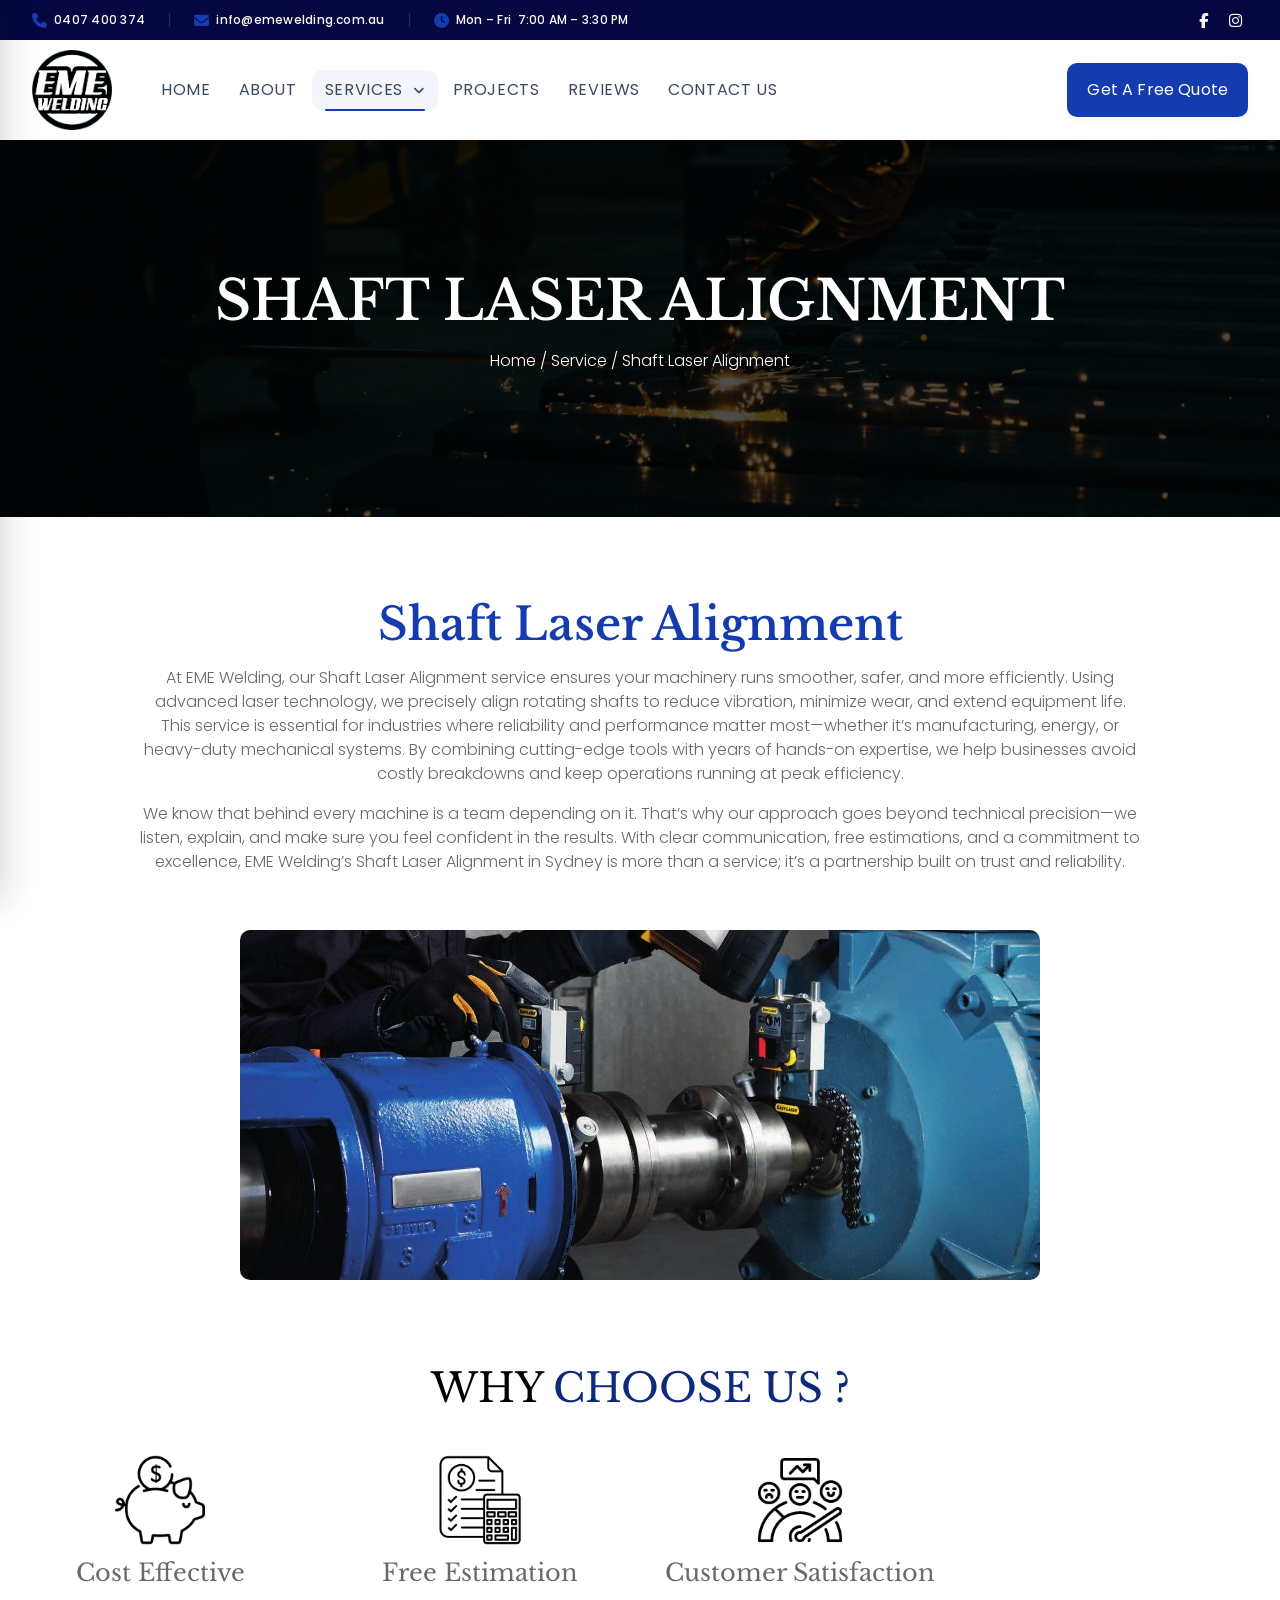
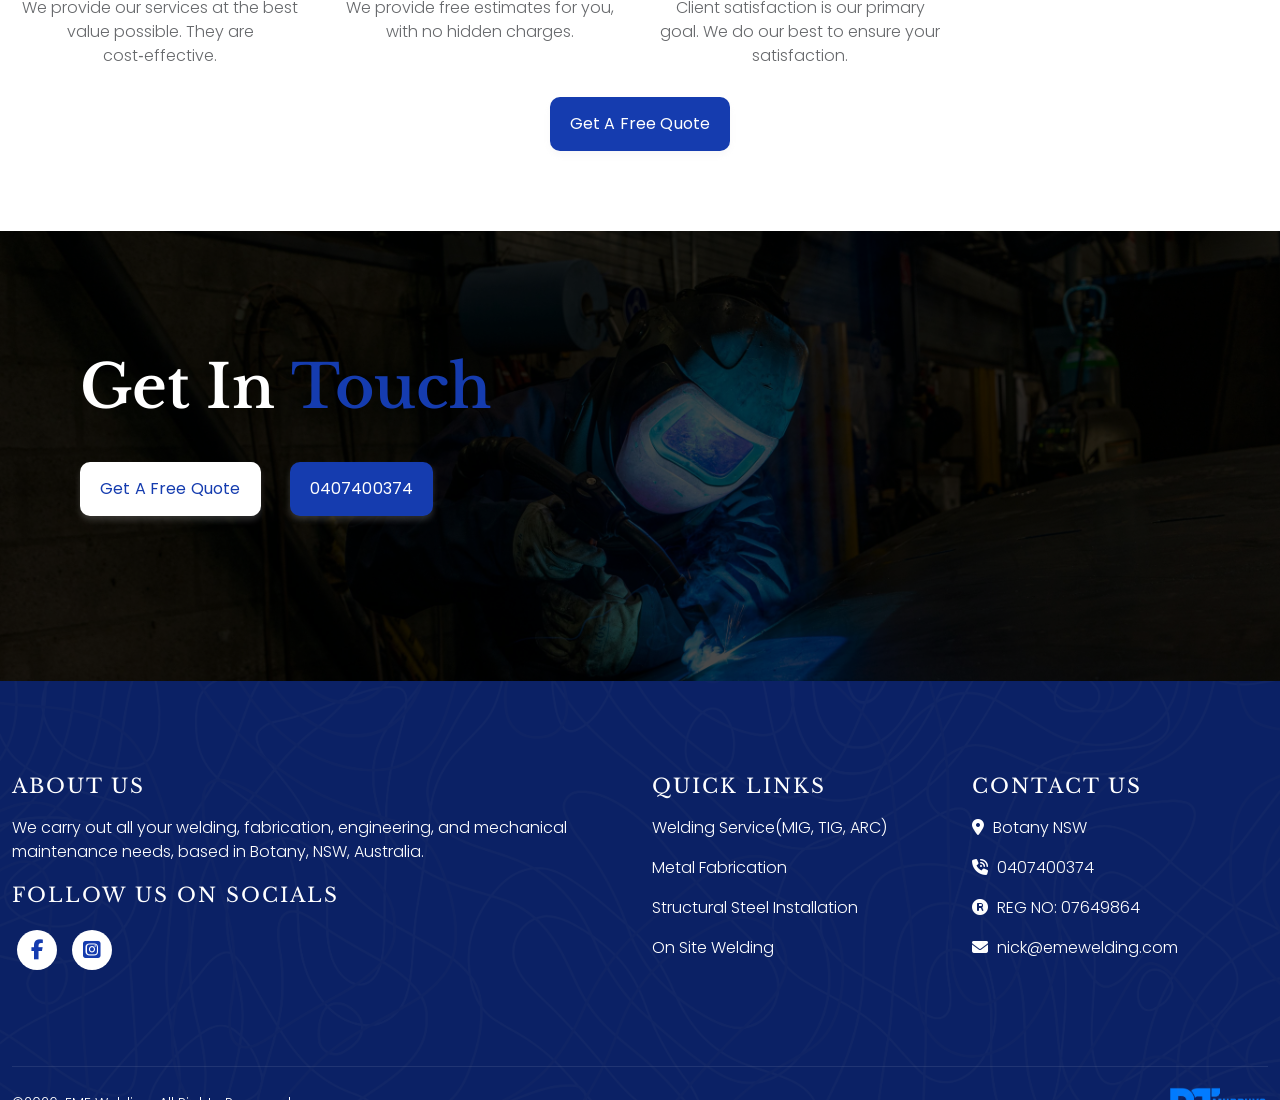
<file: shaft-laser-alignment.html>
<!DOCTYPE html>
<html lang="en-AU">

<head>
    <meta charset="utf-8" />
    <meta http-equiv="X-UA-Compatible" content="IE=edge" />
    <meta name="viewport" content="width=device-width, initial-scale=1" />
    <title>EME Welding | Reliable Welding & Fabrication Solutions in Sydney</title>






    <!-- Google ("Poppins", sans-serif) ("Libre Baskerville", serif;) -->
    <link rel="preconnect" href="https://fonts.googleapis.com">
    <link rel="preconnect" href="https://fonts.gstatic.com" crossorigin>

    <!-- Load only the weights/styles you actually use -->
    <link
        href="https://fonts.googleapis.com/css2?family=Libre+Baskerville:wght@400;700&family=Poppins:wght@400;500;600;700&display=swap"
        rel="stylesheet">







    <!-- Font Awesome (icon library, v6.6.0) -->
    <link rel="stylesheet" href="https://cdnjs.cloudflare.com/ajax/libs/font-awesome/6.6.0/css/all.min.css"
        integrity="sha512-Kc323vGBEqzTmouAECnVceyQqyqdsSiqLQISBL29aUW4U/M7pSPA/gEUZQqv1cwx4OnYxTxve5UMg5GT6L4JJg=="
        crossorigin="anonymous" referrerpolicy="no-referrer" />


    <!-- Bootstrap CSS (third-party libraries styling) -->
    <link rel="stylesheet" href="css/bootstrap.min.css" />

    <!-- animation stylesheet -->
    <link rel="stylesheet" href="css/animation.css">

    <!-- Main site stylesheet -->
    <link rel="stylesheet" href="css/style.css" />

    <!-- Main site stylesheet -->
    <link rel="stylesheet" href="css/service.css" />



</head>



<body>











    <!--============================
            NAV BANNER
  ==============================-->
    <div class="nb-banner" id="nbBanner">
        <div class="nb-banner-inner">
            <div class="nb-banner-left">
                <a href="tel:0407400374">
                    <i class="fa-solid fa-phone"></i> 0407 400 374
                </a>
                <div class="nb-banner-div"></div>
                <a href="mailto:info@emewelding.com.au">
                    <i class="fa-solid fa-envelope"></i> info@emewelding.com.au
                </a>
                <div class="nb-banner-div"></div>
                <div class="nb-banner-hours">
                    <i class="fa-solid fa-clock"></i> Mon – Fri &nbsp;7:00 AM – 3:30 PM
                </div>
            </div>
            <div class="nb-banner-right">
                <a href="https://www.facebook.com/emewelding/" aria-label="Facebook" target="_blank">
                    <i class="fa-brands fa-facebook-f"></i>
                </a>
                <a href="https://www.instagram.com/emewelding/" aria-label="Instagram" target="_blank">
                    <i class="fa-brands fa-instagram"></i>
                </a>
            </div>
        </div>
    </div>
    <!--============================
            NAV BANNER
  ==============================-->













    <!--============================
            NAVIGATION BAR
  ==============================-->

    <!-- Sidebar overlay backdrop -->
    <div class="nb-sidebar" id="nbSidebar" aria-hidden="true">
        <div class="nb-backdrop" id="nbBackdrop"></div>
        <div class="nb-panel" role="dialog" aria-modal="true" aria-label="Navigation menu">

            <!-- Dark header -->
            <div class="nb-panel-head">
                <a href="index.html" class="nb-logo">
                    <img src="img/logo/logo.webp" alt="EME Welding Logo" style="width:38px;border-radius:6px;"
                        onerror="this.style.display='none'">
                </a>
                <button class="nb-panel-close" id="nbClose" aria-label="Close menu">
                    <i class="fa-solid fa-xmark"></i>
                </button>
            </div>

            <!-- Nav links -->
            <ul class="nb-snav">
                <li><a href="index.html">Home</a></li>
                <li><a href="about.html">About</a></li>
                <li>
                    <button class="nb-stoggle nb-active" id="nbServicesToggle" aria-expanded="false">
                        Services <i class="fa-solid fa-angle-down"></i>
                    </button>
                    <ul class="nb-submenu" id="nbServicesMenu">
                        <li><a href="welding-service.html">Welding Service (MIG, TIG, ARC)</a></li>
                        <li><a href="metal-fabrication.html">Metal Fabrication</a></li>
                        <li><a href="structural-steeel-installation.html">Structural Steel Installation</a></li>
                        <li><a href="pipe-instrument-fitting.html">Pipe &amp; Instrument Fitting</a></li>
                        <li><a href="project-management.html">Project Management</a></li>
                        <li><a href="on-site-welding.html">On-Site Welding</a></li>
                        <li><a href="custom-fabrication.html">Custom Fabrication</a></li>
                        <li><a href="electrofusion-welding.html">Electrofusion Welding</a></li>
                        <li><a href="shaft-laser-alignment.html" class="nb-active">Shaft Laser Alignment</a></li>
                    </ul>
                </li>
                <li><a href="project.html">Projects</a></li>
                <li><a href="review.html">Reviews</a></li>
                <li><a href="contact.html">Contact Us</a></li>
            </ul>

            <!-- Footer with contacts + CTA -->
            <div class="nb-panel-foot">
                <div class="nb-foot-contacts">
                    <a href="tel:0407400374"><i class="fa-solid fa-phone"></i> 0407 400 374</a>
                    <a href="mailto:info@emewelding.com.au"><i class="fa-solid fa-envelope"></i>
                        info@emewelding.com.au</a>
                    <a href="#"><i class="fa-solid fa-clock"></i> Mon – Fri &nbsp;7:00 AM – 3:30 PM</a>
                </div>
                <a href="contact.html" class="button-2">
                    Get a Free Quote
                </a>
            </div>
        </div>
    </div>




    <!-- Sticky navbar wrapper -->
    <div class="nb-wrapper">
        <nav class="nb-navbar" id="nbNavbar">
            <div class="nb-inner">

                <!-- Logo -->
                <a href="index.html" class="nb-logo">
                    <img src="img/logo/logo.webp" alt="EME Welding Logo" onerror="this.style.display='none'">
                </a>

                <!-- Desktop links -->
                <ul class="nb-links">
                    <li><a href="index.html">Home</a></li>
                    <li><a href="about.html">About</a></li>
                    <li>
                        <a href="#" class="service-active">Services <i class="fa-solid fa-angle-down"></i></a>
                        <ul class="nb-dropdown">
                            <li><a href="welding-service.html">Welding Service (MIG, TIG, ARC)</a></li>
                            <li><a href="metal-fabrication.html">Metal Fabrication</a></li>
                            <li><a href="structural-steeel-installation.html">Structural Steel Installation</a></li>
                            <li><a href="pipe-instrument-fitting.html">Pipe &amp; Instrument Fitting</a></li>
                            <li><a href="project-management.html">Project Management</a></li>
                            <li><a href="on-site-welding.html">On-Site Welding</a></li>
                            <li><a href="custom-fabrication.html">Custom Fabrication</a></li>
                            <li><a href="electrofusion-welding.html">Electrofusion Welding</a></li>
                            <li><a href="shaft-laser-alignment.html" class="nb-active">Shaft Laser Alignment</a></li>
                        </ul>
                    </li>
                    <li><a href="project.html">Projects</a></li>
                    <li><a href="review.html">Reviews</a></li>
                    <li><a href="contact.html">Contact Us</a></li>
                </ul>

                <!-- Desktop CTA -->
                <div class="nb-cta">
                    <a href="contact.html" class="button-2">
                        Get a Free Quote
                    </a>
                </div>

                <!-- Hamburger (mobile only) -->
                <button class="nb-hamburger" id="nbHamburger" aria-label="Open menu" aria-expanded="false">
                    <span></span><span></span><span></span>
                </button>

            </div>
        </nav>
    </div>

    <!--============================
            NAVIGATION BAR
  ==============================-->

























    <!--============================
            BREADCRUMB SECTION 
  ==============================-->


    <section class="breadcrumb-box">
        <div class="breadcrumb-content">
            <h1 class="animate-bottom">Shaft Laser Alignment</h1>
            <p class="animate-bottom"><a href="index.html">home </a> / service / <span>Shaft Laser Alignment</span></p>
        </div>
    </section>

    <!--============================
            BREADCRUMB SECTION 
  ==============================-->

















    <!--============================
            INTRO SECTION 
  ==============================-->

    <section>
        <div class="service-intro-section section-padding">
            <div class="container">
                <div class="row">

                    <div class="col-12 service-intro-container animate-bottom">
                        <div class="servive-intro pb-4">
                            <h2>Shaft Laser Alignment</h2>
                            <p>
                                At EME Welding, our Shaft Laser Alignment service ensures your machinery runs
                                smoother, safer, and more efficiently. Using advanced laser technology, we precisely
                                align rotating shafts to reduce vibration, minimize wear, and extend equipment life.
                                This service is essential for industries where reliability and performance matter
                                most—whether it’s manufacturing, energy, or heavy-duty mechanical systems. By combining
                                cutting-edge tools with years of hands-on expertise, we help businesses avoid costly
                                breakdowns and keep operations running at peak efficiency.
                            </p>

                            <p>
                                We know that behind every machine is a team depending on it. That’s why our approach
                                goes beyond technical precision—we listen, explain, and make sure you feel confident in
                                the results. With clear communication, free estimations, and a commitment to excellence,
                                EME Welding’s Shaft Laser Alignment in Sydney is more than a service; it’s a partnership
                                built on trust and reliability.
                            </p>

                        </div>


                    </div>





                    <div class="col-12 mt-3 service-img-container animate-bottom">
                        <div class="service-intro-img">
                            <img src="img/shaftalignment.png" alt="">
                        </div>
                    </div>

                </div>
            </div>
        </div>
    </section>


    <!--============================
            INTRO SECTION 
  ==============================-->





































    <!--============================
            WHY CHOOSE US SECTION 
  ==============================-->

    <section class="features-section section-padding">
        <div class="container">

            <div class="sec-title text-center animate-bottom pb-4">
                <h2>Why <span>choose us ?</span></h2>
            </div>


            <div class="row">

                <div class="col-12 col-md-6 col-lg-3 animate-bloom">
                    <div class="features-card">
                        <div class="features-card-icon">
                            <img src="img/icons/cost-saving.webp" alt="cost saving icon">
                        </div>
                        <div class="features-card-content">
                            <h3>cost effective</h3>
                            <p>We provide our services at the best value possible. They are cost‑effective.</p>
                        </div>
                    </div>
                </div>


                <div class="col-12 col-md-6 col-lg-3 animate-bloom">
                    <div class="features-card">
                        <div class="features-card-icon">
                            <img src="img/icons/free-estimation.webp" alt="free estimation icon">
                        </div>
                        <div class="features-card-content">
                            <h3>free estimation</h3>
                            <p>We provide free estimates for you, with no hidden charges.</p>
                        </div>
                    </div>
                </div>


                <div class="col-12 col-md-6 col-lg-3 animate-bloom">
                    <div class="features-card">
                        <div class="features-card-icon">
                            <img src="img/icons/customer-satisfaction.webp" alt="customer satisfaction icon">
                        </div>
                        <div class="features-card-content">
                            <h3>customer satisfaction</h3>
                            <p>Client satisfaction is our primary goal. We do our best to ensure your satisfaction.</p>
                        </div>
                    </div>
                </div>


                <div class="col-12 col-md-6 col-lg-3 animate-bloom">
                    <div class="features-card">
                        <div class="features-card-icon">
                            <img src="img/icons/expert-staff.webp" alt="expert staff icon">
                        </div>
                        <div class="features-card-content">
                            <h3>Experts Staffs</h3>
                            <p>Our workers are professional and know how to handle every minor detail.</p>
                        </div>
                    </div>
                </div>


            </div>

            <div class="text-center mt-2 animate-bottom">
                <a href="contact.html" class="button-2">Get a Free Quote</a>
            </div>

        </div>

    </section>

    <!--============================
            WHY CHOOSE US  SECTION 
  ==============================-->
















































    <!-- =====================================
             CTA SECTION
    ========================================== -->

    <div class="cta-box ">
        <div class="container cta-content section-padding">
            <h2 class="animate-bloom">Get in <span>Touch</span> </h2>

            <div class="col-12 gallery-btn text-left pt-4 animate-bottom">

                <a href="contact.html" class="button-1 me-4">
                    Get A Free Quote
                </a>

                <a href="tel:0407400374" class=" button-2"> 0407400374</a>
            </div>


        </div>
    </div>

    <!-- =======================================
            CTA SECTION
    ========================================== -->




























    <!--============================
            FOOTER
  ==============================-->

    <footer class="footer bg">
        <div class="container">
            <!-- top -->
            <div class="top">
                <div class="row">

                    <div class="col-md-6 mb-30">
                        <div class="item">
                            <h3>About Us</h3>
                            <p class="pe-4">
                                We carry out all your welding, fabrication, engineering, and mechanical maintenance
                                needs, based in Botany, NSW, Australia.
                            </p>

                            <h3>Follow us on Socials</h3>
                            <div class="social-icons">
                                <ul class="list-inline">
                                    <li>
                                        <a href="https://www.facebook.com/emewelding/"><i
                                                class="fa-brands fa-facebook-f"></i></a>
                                    </li>
                                    <li>
                                        <a href="https://www.instagram.com/emewelding/"><i
                                                class="fa-brands fa-square-instagram"></i></a>
                                    </li>

                                </ul>
                            </div>

                        </div>
                    </div>




                    <div class="col-md-3 mb-30">
                        <div class="item">
                            <h3>quick links</h3>
                            <p><a href="welding-service.html">Welding Service(MIG, TIG, ARC)</a></p>
                            <p><a href="metal-fabrication.html">Metal Fabrication</a></p>
                            <p><a href="structural-steeel-installation.html">Structural Steel Installation</a></p>
                            <p><a href="on-site-welding.html">On Site Welding</a></p>

                        </div>
                    </div>



                    <div class="col-md-3  mb-30">
                        <div class="item">
                            <h3>Contact Us</h3>
                            <div class="links">
                                <p><i class="fa-solid fa-location-dot"></i> Botany NSW</p>
                                <p><i class="fa-solid fa-phone-volume"></i> 0407400374 </p>
                                <p><i class="fa-solid fa-registered"></i> REG NO: 07649864 </p>
                                <p><i class="fa-solid fa-envelope"></i>
                                    nick@emewelding.com</p>
                            </div>
                        </div>
                    </div>



                </div>
            </div>

            <!-- bottom -->
            <div class="bottom">
                <div class="row">
                    <div class="col-md-12 footer-right">
                        <p class="mb-0">
                            &copy;2026. EME Welding. All Rights Reserved.
                        </p>

                        <div class="footer-power"><a href="https://murphystechnology.com.au/"> <img loading="lazy"
                                    src="img/logo/power.webp" alt="Website developed by Murphys Technology"></a></div>
                    </div>
                </div>
            </div>
        </div>
    </footer>

    <!--============================
            FOOTER
  ==============================-->







    <!--============================
            Book Now CTA For Mobile
  ==============================-->

    <div class="cta-container d-lg-none">
        <div class="cta-text">Call Us Today</div>
        <a href="tel:0407400374" class="cta-btn">
            <i class="fa-solid fa-phone-flip"></i>
        </a>
    </div>

    <!--============================
            Book Now CTA For Mobile
  ==============================-->


















    <!-- Bootstrap JavaScript (responsive UI components) -->
    <script src="js/bootstrap.min.js" defer></script>

    <!-- jQuery core library (v3.7.1) -->
    <script src="js/jquery-3.7.1.min.js" defer></script>

    <!-- ScrollIt (smooth scrolling between page sections) -->
    <script src="js/scrollIt.min.js" defer></script>

    <!-- Custom JavaScript (your site-specific scripts) -->
    <script src="js/script.js" defer></script>


</body>

</html>
</file>
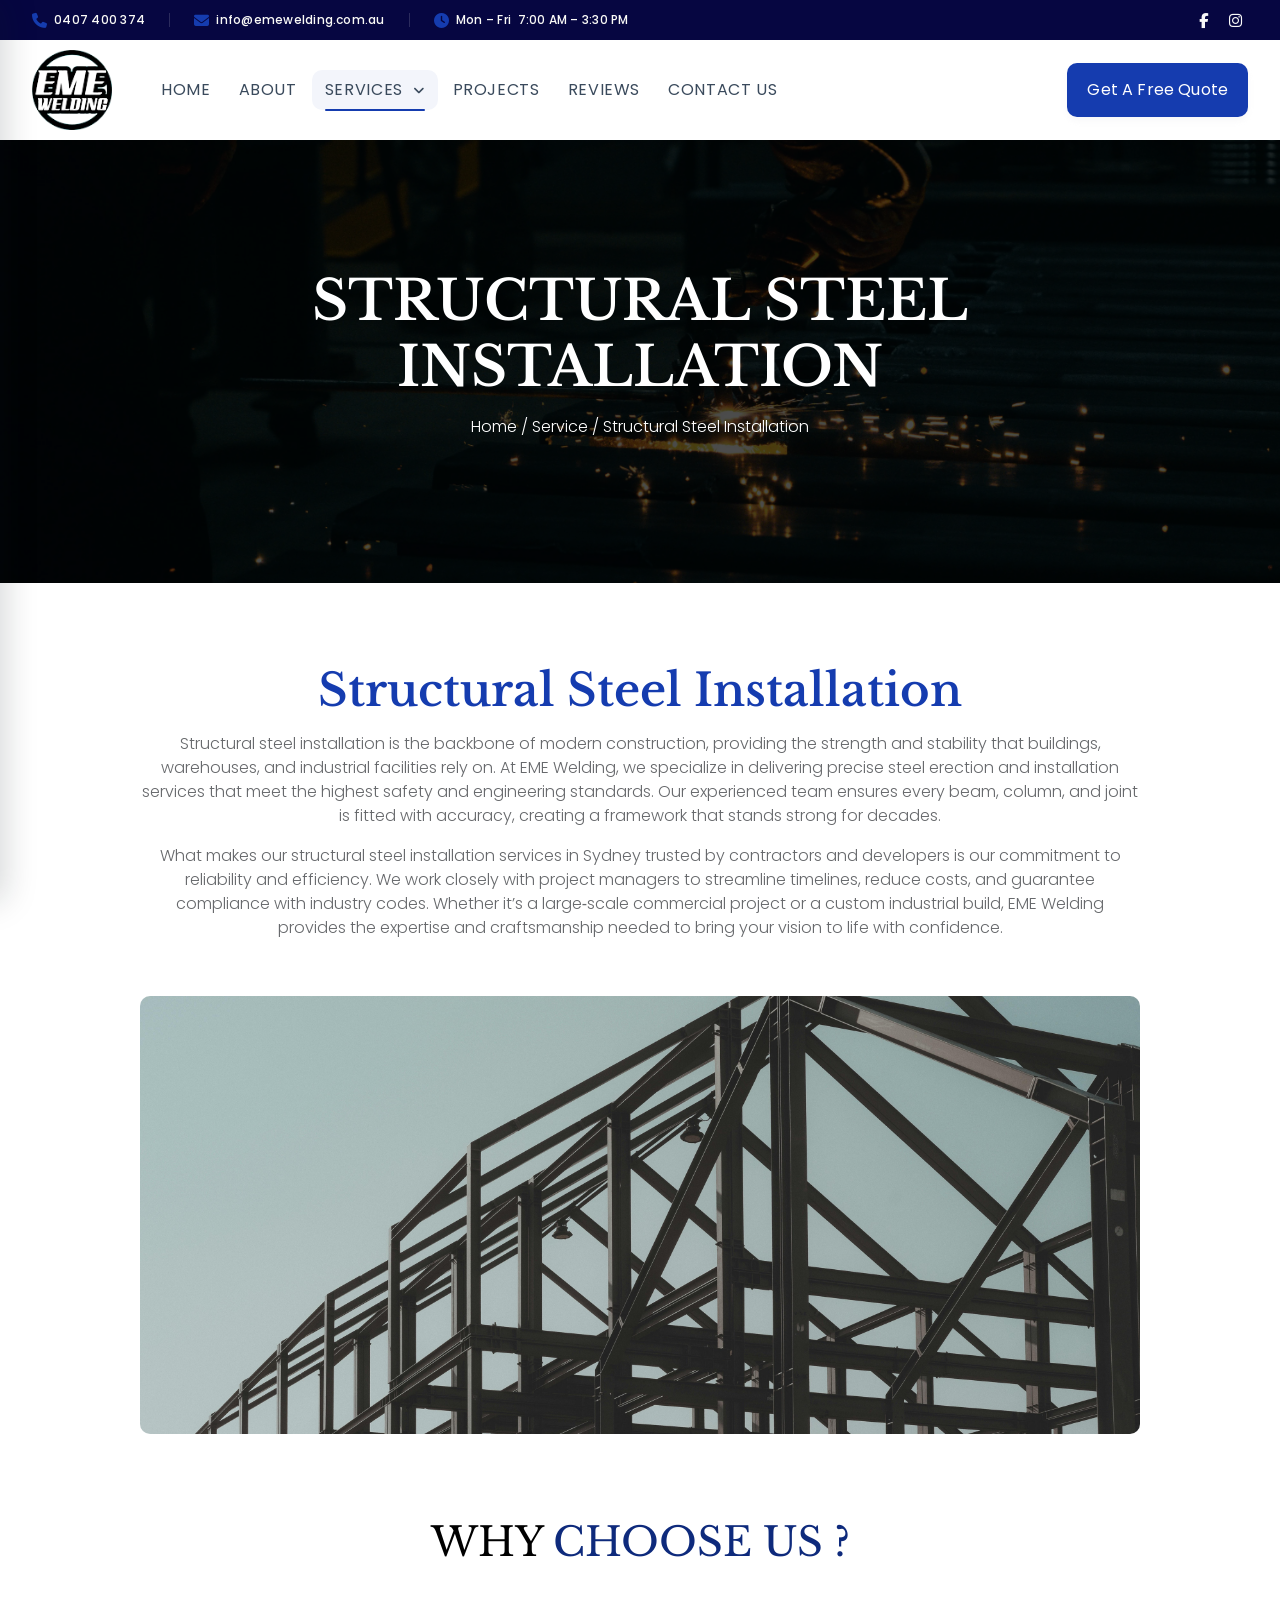
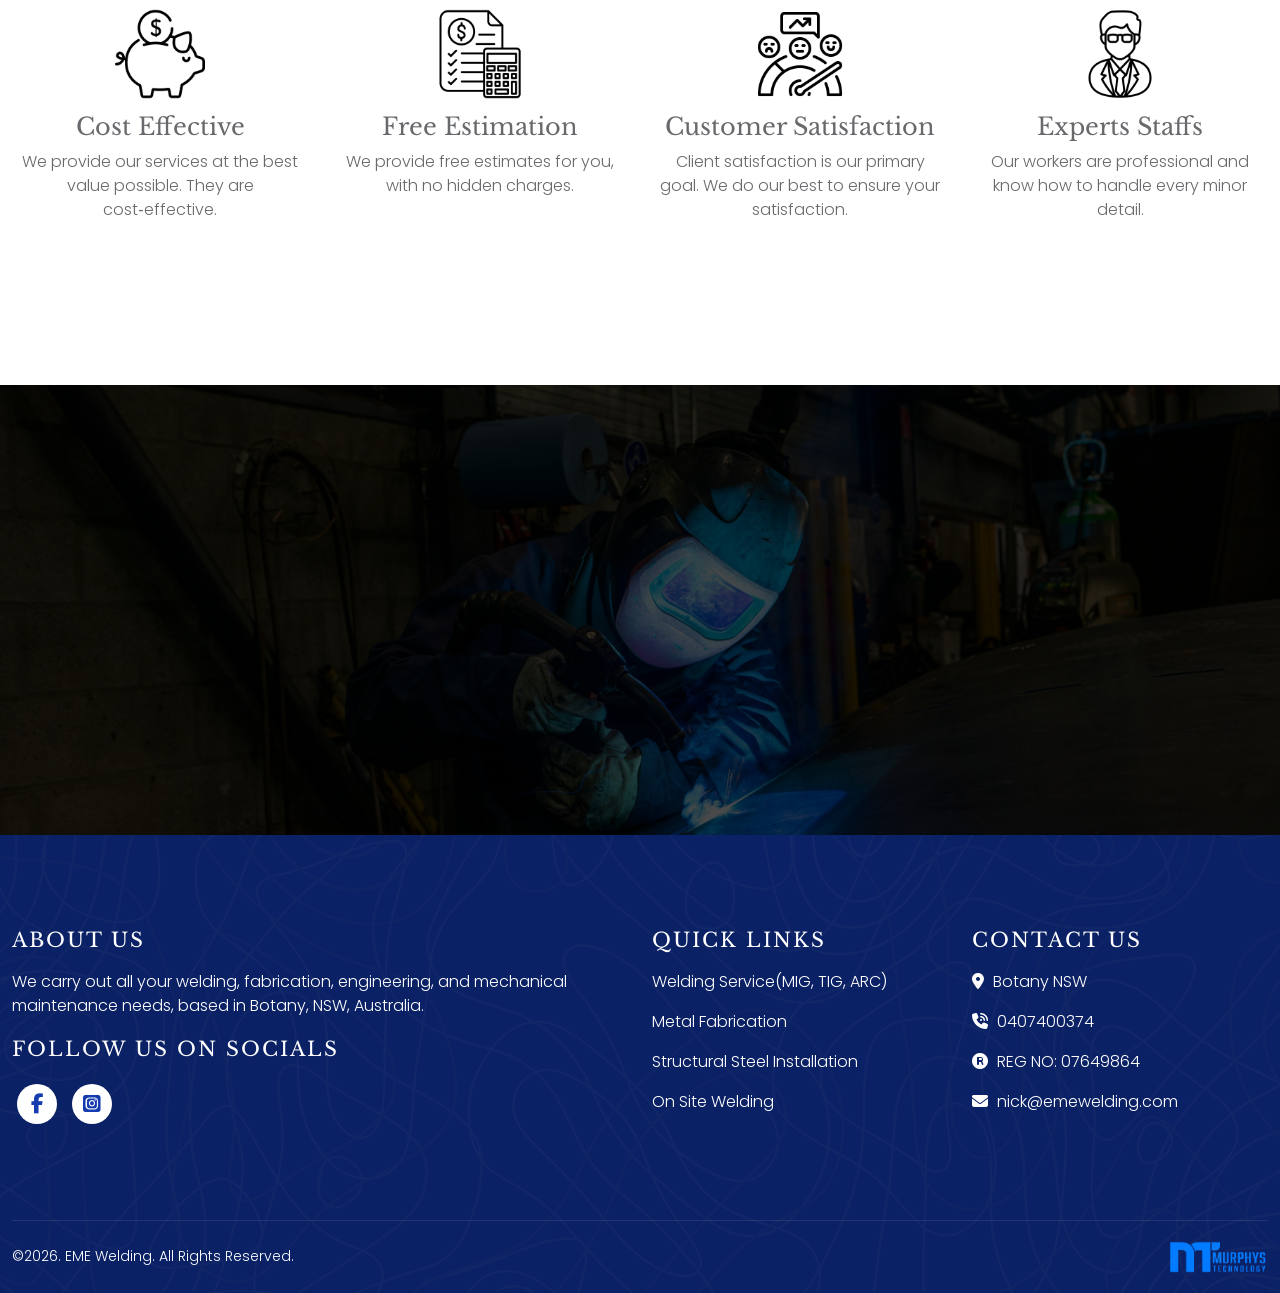
<file: structural-steeel-installation.html>
<!DOCTYPE html>
<html lang="en-AU">

<head>
    <meta charset="utf-8" />
    <meta http-equiv="X-UA-Compatible" content="IE=edge" />
    <meta name="viewport" content="width=device-width, initial-scale=1" />
    <title>EME Welding | Reliable Welding & Fabrication Solutions in Sydney</title>






    <!-- Google ("Poppins", sans-serif) ("Libre Baskerville", serif;) -->
    <link rel="preconnect" href="https://fonts.googleapis.com">
    <link rel="preconnect" href="https://fonts.gstatic.com" crossorigin>

    <!-- Load only the weights/styles you actually use -->
    <link
        href="https://fonts.googleapis.com/css2?family=Libre+Baskerville:wght@400;700&family=Poppins:wght@400;500;600;700&display=swap"
        rel="stylesheet">







    <!-- Font Awesome (icon library, v6.6.0) -->
    <link rel="stylesheet" href="https://cdnjs.cloudflare.com/ajax/libs/font-awesome/6.6.0/css/all.min.css"
        integrity="sha512-Kc323vGBEqzTmouAECnVceyQqyqdsSiqLQISBL29aUW4U/M7pSPA/gEUZQqv1cwx4OnYxTxve5UMg5GT6L4JJg=="
        crossorigin="anonymous" referrerpolicy="no-referrer" />


    <!-- Bootstrap CSS (third-party libraries styling) -->
    <link rel="stylesheet" href="css/bootstrap.min.css" />

    <!-- animation stylesheet -->
    <link rel="stylesheet" href="css/animation.css">

    <!-- Main site stylesheet -->
    <link rel="stylesheet" href="css/style.css" />

    <!-- Main site stylesheet -->
    <link rel="stylesheet" href="css/service.css" />



</head>



<body>











    <!--============================
            NAV BANNER
  ==============================-->
    <div class="nb-banner" id="nbBanner">
        <div class="nb-banner-inner">
            <div class="nb-banner-left">
                <a href="tel:0407400374">
                    <i class="fa-solid fa-phone"></i> 0407 400 374
                </a>
                <div class="nb-banner-div"></div>
                <a href="mailto:info@emewelding.com.au">
                    <i class="fa-solid fa-envelope"></i> info@emewelding.com.au
                </a>
                <div class="nb-banner-div"></div>
                <div class="nb-banner-hours">
                    <i class="fa-solid fa-clock"></i> Mon – Fri &nbsp;7:00 AM – 3:30 PM
                </div>
            </div>
            <div class="nb-banner-right">
                <a href="https://www.facebook.com/emewelding/" aria-label="Facebook" target="_blank">
                    <i class="fa-brands fa-facebook-f"></i>
                </a>
                <a href="https://www.instagram.com/emewelding/" aria-label="Instagram" target="_blank">
                    <i class="fa-brands fa-instagram"></i>
                </a>
            </div>
        </div>
    </div>
    <!--============================
            NAV BANNER
  ==============================-->













    <!--============================
            NAVIGATION BAR
  ==============================-->

    <!-- Sidebar overlay backdrop -->
    <div class="nb-sidebar" id="nbSidebar" aria-hidden="true">
        <div class="nb-backdrop" id="nbBackdrop"></div>
        <div class="nb-panel" role="dialog" aria-modal="true" aria-label="Navigation menu">

            <!-- Dark header -->
            <div class="nb-panel-head">
                <a href="index.html" class="nb-logo">
                    <img src="img/logo/logo.webp" alt="EME Welding Logo" style="width:38px;border-radius:6px;"
                        onerror="this.style.display='none'">
                </a>
                <button class="nb-panel-close" id="nbClose" aria-label="Close menu">
                    <i class="fa-solid fa-xmark"></i>
                </button>
            </div>

            <!-- Nav links -->
            <ul class="nb-snav">
                <li><a href="index.html">Home</a></li>
                <li><a href="about.html">About</a></li>
                <li>
                    <button class="nb-stoggle nb-active" id="nbServicesToggle" aria-expanded="false">
                        Services <i class="fa-solid fa-angle-down"></i>
                    </button>
                    <ul class="nb-submenu" id="nbServicesMenu">
                        <li><a href="welding-service.html">Welding Service (MIG, TIG, ARC)</a></li>
                        <li><a href="metal-fabrication.html">Metal Fabrication</a></li>
                        <li><a href="structural-steeel-installation.html" class="nb-active">Structural Steel
                                Installation</a></li>
                        <li><a href="pipe-instrument-fitting.html">Pipe &amp; Instrument Fitting</a></li>
                        <li><a href="project-management.html">Project Management</a></li>
                        <li><a href="on-site-welding.html">On-Site Welding</a></li>
                        <li><a href="custom-fabrication.html">Custom Fabrication</a></li>
                        <li><a href="electrofusion-welding.html">Electrofusion Welding</a></li>
                        <li><a href="shaft-laser-alignment.html">Shaft Laser Alignment</a></li>
                    </ul>
                </li>
                <li><a href="project.html">Projects</a></li>
                <li><a href="review.html">Reviews</a></li>
                <li><a href="contact.html">Contact Us</a></li>
            </ul>

            <!-- Footer with contacts + CTA -->
            <div class="nb-panel-foot">
                <div class="nb-foot-contacts">
                    <a href="tel:0407400374"><i class="fa-solid fa-phone"></i> 0407 400 374</a>
                    <a href="mailto:info@emewelding.com.au"><i class="fa-solid fa-envelope"></i>
                        info@emewelding.com.au</a>
                    <a href="#"><i class="fa-solid fa-clock"></i> Mon – Fri &nbsp;7:00 AM – 3:30 PM</a>
                </div>
                <a href="contact.html" class="button-2">
                    Get a Free Quote
                </a>
            </div>
        </div>
    </div>




    <!-- Sticky navbar wrapper -->
    <div class="nb-wrapper">
        <nav class="nb-navbar" id="nbNavbar">
            <div class="nb-inner">

                <!-- Logo -->
                <a href="index.html" class="nb-logo">
                    <img src="img/logo/logo.webp" alt="EME Welding Logo" onerror="this.style.display='none'">
                </a>

                <!-- Desktop links -->
                <ul class="nb-links">
                    <li><a href="index.html">Home</a></li>
                    <li><a href="about.html">About</a></li>
                    <li>
                        <a href="#" class="service-active">Services <i class="fa-solid fa-angle-down"></i></a>
                        <ul class="nb-dropdown">
                            <li><a href="welding-service.html">Welding Service (MIG, TIG, ARC)</a></li>
                            <li><a href="metal-fabrication.html">Metal Fabrication</a></li>
                            <li><a href="structural-steeel-installation.html" class="nb-active">Structural Steel
                                    Installation</a></li>
                            <li><a href="pipe-instrument-fitting.html">Pipe &amp; Instrument Fitting</a></li>
                            <li><a href="project-management.html">Project Management</a></li>
                            <li><a href="on-site-welding.html">On-Site Welding</a></li>
                            <li><a href="custom-fabrication.html">Custom Fabrication</a></li>
                            <li><a href="electrofusion-welding.html">Electrofusion Welding</a></li>
                            <li><a href="shaft-laser-alignment.html">Shaft Laser Alignment</a></li>
                        </ul>
                    </li>
                    <li><a href="project.html">Projects</a></li>
                    <li><a href="review.html">Reviews</a></li>
                    <li><a href="contact.html">Contact Us</a></li>
                </ul>

                <!-- Desktop CTA -->
                <div class="nb-cta">
                    <a href="contact.html" class="button-2">
                        Get a Free Quote
                    </a>
                </div>

                <!-- Hamburger (mobile only) -->
                <button class="nb-hamburger" id="nbHamburger" aria-label="Open menu" aria-expanded="false">
                    <span></span><span></span><span></span>
                </button>

            </div>
        </nav>
    </div>

    <!--============================
            NAVIGATION BAR
  ==============================-->
























    <!--============================
            BREADCRUMB SECTION 
  ==============================-->


    <section class="breadcrumb-box">
        <div class="breadcrumb-content">
            <h1 class="animate-bottom">Structural Steel Installation</h1>
            <p class="animate-bottom"><a href="index.html">home </a> / service / <span>Structural Steel
                    Installation</span></p>
        </div>
    </section>

    <!--============================
            BREADCRUMB SECTION 
  ==============================-->

















    <!--============================
            INTRO SECTION 
  ==============================-->

    <section>
        <div class="service-intro-section section-padding">
            <div class="container">
                <div class="row">

                    <div class="col-12 service-intro-container animate-bottom">
                        <div class="servive-intro pb-4">
                            <h2>Structural Steel Installation</h2>
                            <p>
                                Structural steel installation is the backbone of modern construction, providing the
                                strength and stability that buildings, warehouses, and industrial facilities rely on. At
                                EME Welding, we specialize in delivering precise steel erection and
                                installation services that meet the highest safety and engineering standards. Our
                                experienced team ensures every beam, column, and joint is fitted with accuracy, creating
                                a framework that stands strong for decades.
                            </p>

                            <p>
                                What makes our structural steel installation services in Sydney trusted by contractors
                                and developers is our commitment to reliability and efficiency. We work closely with
                                project managers to streamline timelines, reduce costs, and guarantee compliance with
                                industry codes. Whether it’s a large‑scale commercial project or a custom industrial
                                build, EME Welding provides the expertise and craftsmanship needed to bring your vision
                                to life with confidence. </p>

                        </div>


                    </div>





                    <div class="col-12 mt-3 service-img-container animate-bottom">
                        <div class="service-intro-img">
                            <img src="img/metal-structure.jpg" alt="">
                        </div>
                    </div>

                </div>
            </div>
        </div>
    </section>


    <!--============================
            INTRO SECTION 
  ==============================-->





































    <!--============================
            WHY CHOOSE US SECTION 
  ==============================-->

    <section class="features-section section-padding">
        <div class="container">

            <div class="sec-title text-center animate-bottom pb-4">
                <h2>Why <span>choose us ?</span></h2>
            </div>


            <div class="row">

                <div class="col-12 col-md-6 col-lg-3 animate-bloom">
                    <div class="features-card">
                        <div class="features-card-icon">
                            <img src="img/icons/cost-saving.webp" alt="cost saving icon">
                        </div>
                        <div class="features-card-content">
                            <h3>cost effective</h3>
                            <p>We provide our services at the best value possible. They are cost‑effective.</p>
                        </div>
                    </div>
                </div>


                <div class="col-12 col-md-6 col-lg-3 animate-bloom">
                    <div class="features-card">
                        <div class="features-card-icon">
                            <img src="img/icons/free-estimation.webp" alt="free estimation icon">
                        </div>
                        <div class="features-card-content">
                            <h3>free estimation</h3>
                            <p>We provide free estimates for you, with no hidden charges.</p>
                        </div>
                    </div>
                </div>


                <div class="col-12 col-md-6 col-lg-3 animate-bloom">
                    <div class="features-card">
                        <div class="features-card-icon">
                            <img src="img/icons/customer-satisfaction.webp" alt="customer satisfaction icon">
                        </div>
                        <div class="features-card-content">
                            <h3>customer satisfaction</h3>
                            <p>Client satisfaction is our primary goal. We do our best to ensure your satisfaction.</p>
                        </div>
                    </div>
                </div>


                <div class="col-12 col-md-6 col-lg-3 animate-bloom">
                    <div class="features-card">
                        <div class="features-card-icon">
                            <img src="img/icons/expert-staff.webp" alt="expert staff icon">
                        </div>
                        <div class="features-card-content">
                            <h3>Experts Staffs</h3>
                            <p>Our workers are professional and know how to handle every minor detail.</p>
                        </div>
                    </div>
                </div>


            </div>

            <div class="text-center mt-2 animate-bottom">
                <a href="contact.html" class="button-2">Get a Free Quote</a>
            </div>

        </div>

    </section>

    <!--============================
            WHY CHOOSE US  SECTION 
  ==============================-->
















































    <!-- =====================================
             CTA SECTION
    ========================================== -->

    <div class="cta-box ">
        <div class="container cta-content section-padding">
            <h2 class="animate-bloom">Get in <span>Touch</span> </h2>

            <div class="col-12 gallery-btn text-left pt-4 animate-bottom">

                <a href="contact.html" class="button-1 me-4">
                    Get A Free Quote
                </a>

                <a href="tel:0407400374" class=" button-2"> 0407400374</a>
            </div>


        </div>
    </div>

    <!-- =======================================
            CTA SECTION
    ========================================== -->




























    <!--============================
            FOOTER
  ==============================-->

    <footer class="footer bg">
        <div class="container">
            <!-- top -->
            <div class="top">
                <div class="row">

                    <div class="col-md-6 mb-30">
                        <div class="item">
                            <h3>About Us</h3>
                            <p class="pe-4">
                                We carry out all your welding, fabrication, engineering, and mechanical maintenance
                                needs, based in Botany, NSW, Australia.
                            </p>

                            <h3>Follow us on Socials</h3>
                            <div class="social-icons">
                                <ul class="list-inline">
                                    <li>
                                        <a href="https://www.facebook.com/emewelding/"><i
                                                class="fa-brands fa-facebook-f"></i></a>
                                    </li>
                                    <li>
                                        <a href="https://www.instagram.com/emewelding/"><i
                                                class="fa-brands fa-square-instagram"></i></a>
                                    </li>

                                </ul>
                            </div>

                        </div>
                    </div>




                    <div class="col-md-3 mb-30">
                        <div class="item">
                            <h3>quick links</h3>
                            <p><a href="welding-service.html">Welding Service(MIG, TIG, ARC)</a></p>
                            <p><a href="metal-fabrication.html">Metal Fabrication</a></p>
                            <p><a href="structural-steeel-installation.html">Structural Steel Installation</a></p>
                            <p><a href="on-site-welding.html">On Site Welding</a></p>

                        </div>
                    </div>



                    <div class="col-md-3  mb-30">
                        <div class="item">
                            <h3>Contact Us</h3>
                            <div class="links">
                                <p><i class="fa-solid fa-location-dot"></i> Botany NSW</p>
                                <p><i class="fa-solid fa-phone-volume"></i> 0407400374 </p>
                                <p><i class="fa-solid fa-registered"></i> REG NO: 07649864 </p>
                                <p><i class="fa-solid fa-envelope"></i>
                                    nick@emewelding.com</p>
                            </div>
                        </div>
                    </div>



                </div>
            </div>

            <!-- bottom -->
            <div class="bottom">
                <div class="row">
                    <div class="col-md-12 footer-right">
                        <p class="mb-0">
                            &copy;2026. EME Welding. All Rights Reserved.
                        </p>

                        <div class="footer-power"><a href="https://murphystechnology.com.au/"> <img loading="lazy"
                                    src="img/logo/power.webp" alt="Website developed by Murphys Technology"></a></div>
                    </div>
                </div>
            </div>
        </div>
    </footer>

    <!--============================
            FOOTER
  ==============================-->







    <!--============================
            Book Now CTA For Mobile
  ==============================-->

    <div class="cta-container d-lg-none">
        <div class="cta-text">Call Us Today</div>
        <a href="tel:0407400374" class="cta-btn">
            <i class="fa-solid fa-phone-flip"></i>
        </a>
    </div>

    <!--============================
            Book Now CTA For Mobile
  ==============================-->


















    <!-- Bootstrap JavaScript (responsive UI components) -->
    <script src="js/bootstrap.min.js" defer></script>

    <!-- jQuery core library (v3.7.1) -->
    <script src="js/jquery-3.7.1.min.js" defer></script>

    <!-- ScrollIt (smooth scrolling between page sections) -->
    <script src="js/scrollIt.min.js" defer></script>

    <!-- Custom JavaScript (your site-specific scripts) -->
    <script src="js/script.js" defer></script>


</body>

</html>
</file>
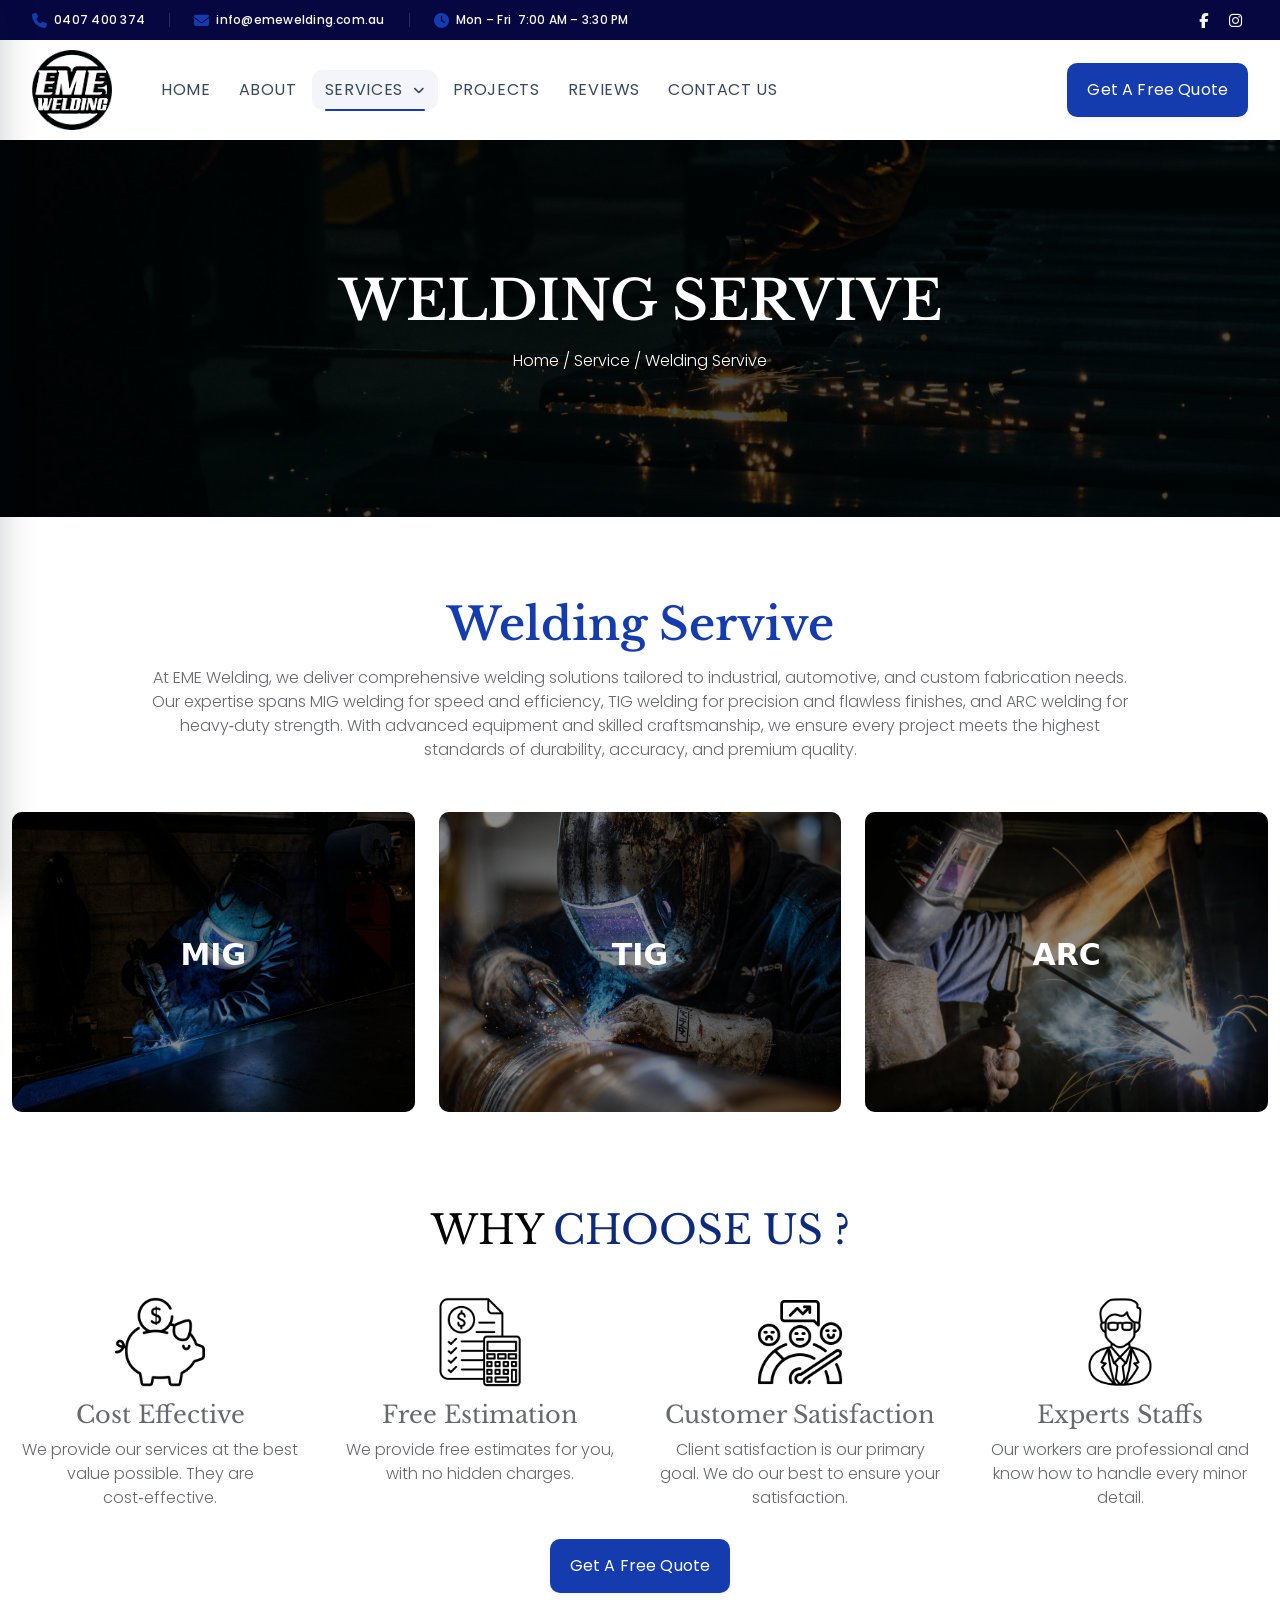
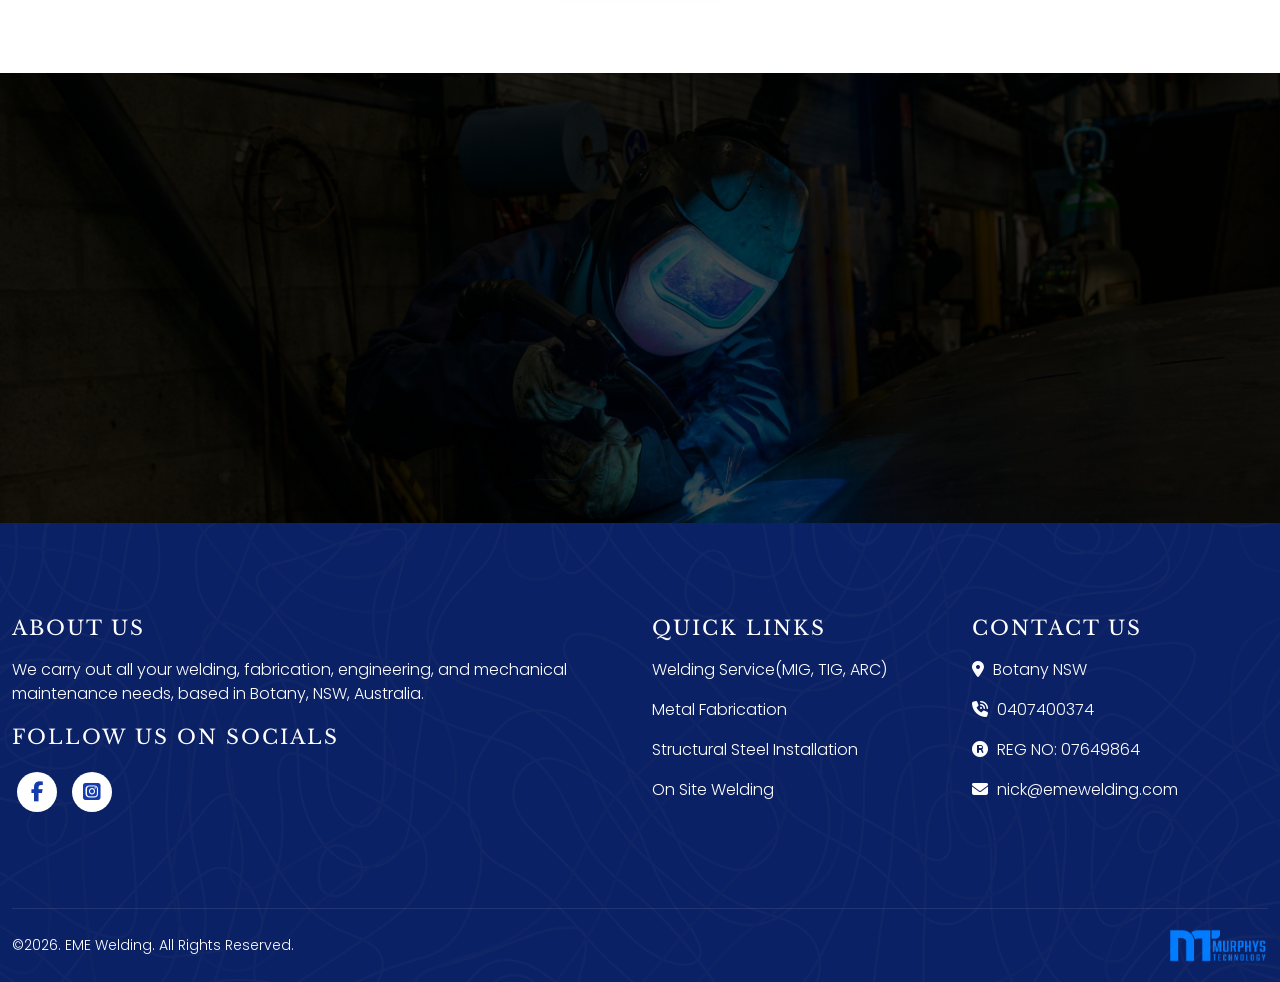
<file: welding-service.html>
<!DOCTYPE html>
<html lang="en-AU">

<head>
    <meta charset="utf-8" />
    <meta http-equiv="X-UA-Compatible" content="IE=edge" />
    <meta name="viewport" content="width=device-width, initial-scale=1" />
    <title>EME Welding | Reliable Welding & Fabrication Solutions in Sydney</title>






    <!-- Google ("Poppins", sans-serif) ("Libre Baskerville", serif;) -->
    <link rel="preconnect" href="https://fonts.googleapis.com">
    <link rel="preconnect" href="https://fonts.gstatic.com" crossorigin>

    <!-- Load only the weights/styles you actually use -->
    <link
        href="https://fonts.googleapis.com/css2?family=Libre+Baskerville:wght@400;700&family=Poppins:wght@400;500;600;700&display=swap"
        rel="stylesheet">







    <!-- Font Awesome (icon library, v6.6.0) -->
    <link rel="stylesheet" href="https://cdnjs.cloudflare.com/ajax/libs/font-awesome/6.6.0/css/all.min.css"
        integrity="sha512-Kc323vGBEqzTmouAECnVceyQqyqdsSiqLQISBL29aUW4U/M7pSPA/gEUZQqv1cwx4OnYxTxve5UMg5GT6L4JJg=="
        crossorigin="anonymous" referrerpolicy="no-referrer" />


    <!-- Bootstrap CSS (third-party libraries styling) -->
    <link rel="stylesheet" href="css/bootstrap.min.css" />

    <!-- animation stylesheet -->
    <link rel="stylesheet" href="css/animation.css">

    <!-- Main site stylesheet -->
    <link rel="stylesheet" href="css/style.css" />

    <!-- Main site stylesheet -->
    <link rel="stylesheet" href="css/service.css" />



</head>



<body>











    <!--============================
            NAV BANNER
  ==============================-->
    <div class="nb-banner" id="nbBanner">
        <div class="nb-banner-inner">
            <div class="nb-banner-left">
                <a href="tel:0407400374">
                    <i class="fa-solid fa-phone"></i> 0407 400 374
                </a>
                <div class="nb-banner-div"></div>
                <a href="mailto:info@emewelding.com.au">
                    <i class="fa-solid fa-envelope"></i> info@emewelding.com.au
                </a>
                <div class="nb-banner-div"></div>
                <div class="nb-banner-hours">
                    <i class="fa-solid fa-clock"></i> Mon – Fri &nbsp;7:00 AM – 3:30 PM
                </div>
            </div>
            <div class="nb-banner-right">
                <a href="https://www.facebook.com/emewelding/" aria-label="Facebook" target="_blank">
                    <i class="fa-brands fa-facebook-f"></i>
                </a>
                <a href="https://www.instagram.com/emewelding/" aria-label="Instagram" target="_blank">
                    <i class="fa-brands fa-instagram"></i>
                </a>
            </div>
        </div>
    </div>
    <!--============================
            NAV BANNER
  ==============================-->













    <!--============================
            NAVIGATION BAR
  ==============================-->

    <!-- Sidebar overlay backdrop -->
    <div class="nb-sidebar" id="nbSidebar" aria-hidden="true">
        <div class="nb-backdrop" id="nbBackdrop"></div>
        <div class="nb-panel" role="dialog" aria-modal="true" aria-label="Navigation menu">

            <!-- Dark header -->
            <div class="nb-panel-head">
                <a href="index.html" class="nb-logo">
                    <img src="img/logo/logo.webp" alt="EME Welding Logo" style="width:38px;border-radius:6px;"
                        onerror="this.style.display='none'">
                </a>
                <button class="nb-panel-close" id="nbClose" aria-label="Close menu">
                    <i class="fa-solid fa-xmark"></i>
                </button>
            </div>

            <!-- Nav links -->
            <ul class="nb-snav">
                <li><a href="index.html">Home</a></li>
                <li><a href="about.html">About</a></li>
                <li>
                    <button class="nb-stoggle nb-active" id="nbServicesToggle" aria-expanded="false">
                        Services <i class="fa-solid fa-angle-down"></i>
                    </button>
                    <ul class="nb-submenu" id="nbServicesMenu">
                        <li class="nb-active"><a href="welding-service.html">Welding Service (MIG, TIG, ARC)</a></li>
                        <li><a href="metal-fabrication.html">Metal Fabrication</a></li>
                        <li><a href="structural-steeel-installation.html">Structural Steel Installation</a></li>
                        <li><a href="pipe-instrument-fitting.html">Pipe &amp; Instrument Fitting</a></li>
                        <li><a href="project-management.html">Project Management</a></li>
                        <li><a href="on-site-welding.html">On-Site Welding</a></li>
                        <li><a href="custom-fabrication.html">Custom Fabrication</a></li>
                        <li><a href="electrofusion-welding.html">Electrofusion Welding</a></li>
                        <li><a href="shaft-laser-alignment.html">Shaft Laser Alignment</a></li>
                    </ul>
                </li>
                <li><a href="project.html">Projects</a></li>
                <li><a href="review.html">Reviews</a></li>
                <li><a href="contact.html">Contact Us</a></li>
            </ul>

            <!-- Footer with contacts + CTA -->
            <div class="nb-panel-foot">
                <div class="nb-foot-contacts">
                    <a href="tel:0407400374"><i class="fa-solid fa-phone"></i> 0407 400 374</a>
                    <a href="mailto:info@emewelding.com.au"><i class="fa-solid fa-envelope"></i>
                        info@emewelding.com.au</a>
                    <a href="#"><i class="fa-solid fa-clock"></i> Mon – Fri &nbsp;7:00 AM – 3:30 PM</a>
                </div>
                <a href="contact.html" class="button-2">
                    Get a Free Quote
                </a>
            </div>
        </div>
    </div>




    <!-- Sticky navbar wrapper -->
    <div class="nb-wrapper">
        <nav class="nb-navbar" id="nbNavbar">
            <div class="nb-inner">

                <!-- Logo -->
                <a href="index.html" class="nb-logo">
                    <img src="img/logo/logo.webp" alt="EME Welding Logo" onerror="this.style.display='none'">
                </a>

                <!-- Desktop links -->
                <ul class="nb-links">
                    <li><a href="index.html">Home</a></li>
                    <li><a href="about.html">About</a></li>
                    <li>
                        <a href="#" class="service-active">Services <i class="fa-solid fa-angle-down"></i></a>
                        <ul class="nb-dropdown">
                            <li><a href="welding-service.html" class="nb-active">Welding Service (MIG, TIG, ARC)</a>
                            </li>
                            <li><a href="metal-fabrication.html">Metal Fabrication</a></li>
                            <li><a href="structural-steeel-installation.html">Structural Steel Installation</a></li>
                            <li><a href="pipe-instrument-fitting.html">Pipe &amp; Instrument Fitting</a></li>
                            <li><a href="project-management.html">Project Management</a></li>
                            <li><a href="on-site-welding.html">On-Site Welding</a></li>
                            <li><a href="custom-fabrication.html">Custom Fabrication</a></li>
                            <li><a href="electrofusion-welding.html">Electrofusion Welding</a></li>
                            <li><a href="shaft-laser-alignment.html">Shaft Laser Alignment</a></li>
                        </ul>
                    </li>
                    <li><a href="project.html">Projects</a></li>
                    <li><a href="review.html">Reviews</a></li>
                    <li><a href="contact.html">Contact Us</a></li>
                </ul>

                <!-- Desktop CTA -->
                <div class="nb-cta">
                    <a href="contact.html" class="button-2">
                        Get a Free Quote
                    </a>
                </div>

                <!-- Hamburger (mobile only) -->
                <button class="nb-hamburger" id="nbHamburger" aria-label="Open menu" aria-expanded="false">
                    <span></span><span></span><span></span>
                </button>

            </div>
        </nav>
    </div>

    <!--============================
            NAVIGATION BAR
  ==============================-->

























    <!--============================
            BREADCRUMB SECTION 
  ==============================-->


    <section class="breadcrumb-box">
        <div class="breadcrumb-content">
            <h1 class="animate-bottom">Welding Servive</h1>
            <p class="animate-bottom"><a href="index.html">home </a> / service / <span>Welding Servive</span></p>
        </div>
    </section>

    <!--============================
            BREADCRUMB SECTION 
  ==============================-->

















    <!--============================
            INTRO SECTION 
  ==============================-->

    <section>
        <div class="service-intro-section section-padding">
            <div class="container">
                <div class="row">

                    <div class="col-12 service-intro-container animate-bottom">
                        <div class="servive-intro pb-4">
                            <h2>Welding Servive</h2>
                            <p>
                                At EME Welding, we deliver comprehensive welding solutions tailored to industrial,
                                automotive, and custom fabrication needs. Our expertise spans MIG welding for speed and
                                efficiency, TIG welding for precision and flawless finishes, and ARC welding for
                                heavy‑duty strength. With advanced equipment and skilled craftsmanship, we ensure every
                                project meets the highest standards of durability, accuracy, and premium quality.
                            </p>
                        </div>

                    </div>


                    <div class="animate-bottom">
                        <div class="row">

                            <div class=" col-md-12 col-lg-4">
                                <div class="welding-type" style="background-image:url('img/mig-welding.jpg');">
                                    <h3>MIG</h3>
                                    <p>At EME Welding, we specialize in MIG (Metal Inert Gas) welding, a modern
                                        technique
                                        known for its speed, precision, and clean results. Using advanced equipment and
                                        shielding gas protection, our team delivers strong, durable welds ideal for
                                        steel,
                                        aluminum, and industrial fabrication projects. Whether for automotive repairs,
                                        structural steel, or custom fabrication, our MIG welding service ensures quality
                                        craftsmanship with minimal finishing work.
                                    </p>

                                </div>
                            </div>


                            <div class="col-12 col-md-6 col-lg-4">
                                <div class="welding-type" style="background-image:url('img/tig-welding.webp');">
                                    <h3>TIG</h3>
                                    <p>
                                        EME Welding offers expert TIG (Tungsten Inert Gas) welding, the preferred choice
                                        for projects requiring precision, strength, and flawless finishes. Using a
                                        non‑consumable tungsten electrode and shielding gas, our TIG process delivers
                                        clean, high‑quality welds on stainless steel, aluminum, and specialty metals.
                                        Perfect for custom fabrication and detailed work, our TIG welding service
                                        ensures premium craftsmanship with unmatched accuracy.
                                    </p>

                                </div>
                            </div>




                            <div class="col-12 col-md-6 col-lg-4">
                                <div class="welding-type" style="background-image:url('img/arc-welding.png');">
                                    <h3>ARC</h3>
                                    <p>
                                        At EME Welding, we provide reliable ARC (Stick) welding, a versatile method
                                        trusted for heavy-duty fabrication and structural projects. Using a consumable
                                        electrode and electric current, our ARC process delivers strong, durable welds
                                        ideal for construction steel, pipelines, and outdoor applications. Known for its
                                        adaptability and toughness, our ARC welding service ensures long-lasting results
                                        even in challenging environments.
                                    </p>

                                </div>
                            </div>


                        </div>
                    </div>

                </div>
            </div>
        </div>
    </section>


    <!--============================
            INTRO SECTION 
  ==============================-->





































    <!--============================
            WHY CHOOSE US SECTION 
  ==============================-->

    <section class="features-section section-padding">
        <div class="container">

            <div class="sec-title text-center animate-bottom pb-4">
                <h2>Why <span>choose us ?</span></h2>
            </div>


            <div class="row">

                <div class="col-12 col-md-6 col-lg-3 animate-bloom">
                    <div class="features-card">
                        <div class="features-card-icon">
                            <img src="img/icons/cost-saving.webp" alt="cost saving icon">
                        </div>
                        <div class="features-card-content">
                            <h3>cost effective</h3>
                            <p>We provide our services at the best value possible. They are cost‑effective.</p>
                        </div>
                    </div>
                </div>


                <div class="col-12 col-md-6 col-lg-3 animate-bloom">
                    <div class="features-card">
                        <div class="features-card-icon">
                            <img src="img/icons/free-estimation.webp" alt="free estimation icon">
                        </div>
                        <div class="features-card-content">
                            <h3>free estimation</h3>
                            <p>We provide free estimates for you, with no hidden charges.</p>
                        </div>
                    </div>
                </div>


                <div class="col-12 col-md-6 col-lg-3 animate-bloom">
                    <div class="features-card">
                        <div class="features-card-icon">
                            <img src="img/icons/customer-satisfaction.webp" alt="customer satisfaction icon">
                        </div>
                        <div class="features-card-content">
                            <h3>customer satisfaction</h3>
                            <p>Client satisfaction is our primary goal. We do our best to ensure your satisfaction.</p>
                        </div>
                    </div>
                </div>


                <div class="col-12 col-md-6 col-lg-3 animate-bloom">
                    <div class="features-card">
                        <div class="features-card-icon">
                            <img src="img/icons/expert-staff.webp" alt="expert staff icon">
                        </div>
                        <div class="features-card-content">
                            <h3>Experts Staffs</h3>
                            <p>Our workers are professional and know how to handle every minor detail.</p>
                        </div>
                    </div>
                </div>


            </div>

            <div class="text-center mt-2 animate-bottom">
                <a href="contact.html" class="button-2">Get a Free Quote</a>
            </div>

        </div>

    </section>

    <!--============================
            WHY CHOOSE US  SECTION 
  ==============================-->
























    <!-- =====================================
             CTA SECTION
    ========================================== -->

    <div class="cta-box ">
        <div class="container cta-content section-padding">
            <h2 class="animate-bloom">Get in <span>Touch</span> </h2>

            <div class="col-12 gallery-btn text-left pt-4 animate-bottom">

                <a href="contact.html" class="button-1 me-4">
                    Get A Free Quote
                </a>

                <a href="tel:0407400374" class=" button-2"> 0407400374</a>
            </div>


        </div>
    </div>

    <!-- =======================================
            CTA SECTION
    ========================================== -->



























    <!--============================
            FOOTER
  ==============================-->

    <footer class="footer bg">
        <div class="container">
            <!-- top -->
            <div class="top">
                <div class="row">

                    <div class="col-md-6 mb-30">
                        <div class="item">
                            <h3>About Us</h3>
                            <p class="pe-4">
                                We carry out all your welding, fabrication, engineering, and mechanical maintenance
                                needs, based in Botany, NSW, Australia.
                            </p>

                            <h3>Follow us on Socials</h3>
                            <div class="social-icons">
                                <ul class="list-inline">
                                    <li>
                                        <a href="https://www.facebook.com/emewelding/"><i
                                                class="fa-brands fa-facebook-f"></i></a>
                                    </li>
                                    <li>
                                        <a href="https://www.instagram.com/emewelding/"><i
                                                class="fa-brands fa-square-instagram"></i></a>
                                    </li>

                                </ul>
                            </div>

                        </div>
                    </div>




                    <div class="col-md-3 mb-30">
                        <div class="item">
                            <h3>quick links</h3>
                            <p><a href="welding-service.html">Welding Service(MIG, TIG, ARC)</a></p>
                            <p><a href="metal-fabrication.html">Metal Fabrication</a></p>
                            <p><a href="structural-steeel-installation.html">Structural Steel Installation</a></p>
                            <p><a href="on-site-welding.html">On Site Welding</a></p>

                        </div>
                    </div>



                    <div class="col-md-3  mb-30">
                        <div class="item">
                            <h3>Contact Us</h3>
                            <div class="links">
                                <p><i class="fa-solid fa-location-dot"></i> Botany NSW</p>
                                <p><i class="fa-solid fa-phone-volume"></i> 0407400374 </p>
                                <p><i class="fa-solid fa-registered"></i> REG NO: 07649864 </p>
                                <p><i class="fa-solid fa-envelope"></i>
                                    nick@emewelding.com</p>
                            </div>
                        </div>
                    </div>



                </div>
            </div>

            <!-- bottom -->
            <div class="bottom">
                <div class="row">
                    <div class="col-md-12 footer-right">
                        <p class="mb-0">
                            &copy;2026. EME Welding. All Rights Reserved.
                        </p>

                        <div class="footer-power"><a href="https://murphystechnology.com.au/"> <img loading="lazy"
                                    src="img/logo/power.webp" alt="Website developed by Murphys Technology"></a></div>
                    </div>
                </div>
            </div>
        </div>
    </footer>

    <!--============================
            FOOTER
  ==============================-->




















    <!--============================
            Book Now CTA For Mobile
  ==============================-->

    <div class="cta-container d-lg-none">
        <div class="cta-text">Call Us Today</div>
        <a href="tel:0407400374" class="cta-btn">
            <i class="fa-solid fa-phone-flip"></i>
        </a>
    </div>

    <!--============================
            Book Now CTA For Mobile
  ==============================-->


















    <!-- Bootstrap JavaScript (responsive UI components) -->
    <script src="js/bootstrap.min.js" defer></script>

    <!-- jQuery core library (v3.7.1) -->
    <script src="js/jquery-3.7.1.min.js" defer></script>

    <!-- ScrollIt (smooth scrolling between page sections) -->
    <script src="js/scrollIt.min.js" defer></script>

    <!-- Custom JavaScript (your site-specific scripts) -->
    <script src="js/script.js" defer></script>


</body>

</html>
</file>
<file: css/animation.css>
/* =====================
   Base Animations
===================== */
[class*="animate-"] {
    opacity: 0;
    transition: all 0.8s ease;
}

/* Directions */
.animate-bottom {
    transform: translateY(100px);
}

.animate-top {
    transform: translateY(-100px);
}

.animate-right {
    transform: translateX(100px);
}

.animate-left {
    transform: translateX(-100px);
}

.animate-left-rotate {
    transform: translateX(-100px) rotate(360deg);
    transition: transform 1s ease;
}

.animate-fade {
    opacity: 0;
    transition: opacity 3s ease;
}

/* 🌸 Bloom Animation */
.animate-bloom {
    opacity: 0;
    transform: scale(0.2);
    transition: transform 0.8s ease-out, opacity 0.8s ease-out;
}

/* When element is visible */
.animate-visible {
    opacity: 1;
    transform: translate(0, 0) scale(1);
}

/* Optional: smooth bounce after bloom */
.animate-bloom.animate-visible {
    animation: bloom-bounce 0.8s cubic-bezier(0.34, 1.56, 0.64, 1);
}

@keyframes bloom-bounce {
    0% {
        transform: scale(0.8);
        opacity: 0;
    }

    70% {
        transform: scale(1.02);
        opacity: 1;
    }

    100% {
        transform: scale(1);
    }
}
</file>
<file: css/style.css>
/* ======= Typography style ======= */
:root {
  --primary-blue: #0f1923;
  --secondary-blue: #153CAF;
  --text-gray: #67696c;
  --bg-color: #FAFAF7;
  --light-gray: #F5F4EE;
  --soft-white: #F9F9F9;
  --black: #252525;
  --white: #FFFFFF;
  --nb-steel: #3a4a5c;
  --nb-border: #e2e0dc;


  /* font */
  --font-body: "Poppins", sans-serif;
  --font-head: "Libre Baskerville", serif;


  --nb-banner-h: 40px;
  --nb-nav-h: 80px;
  --nb-ease: cubic-bezier(0.4, 0, 0.2, 1);
  --nb-sidebar-w: 350px;

}




/* ── Reset only inside our navbar scope ── */
.nb-banner *,
.nb-navbar *,
.nb-sidebar * {
  box-sizing: border-box;
}




html,
body {
  -moz-osx-font-smoothing: grayscale;
  -webkit-font-smoothing: antialiased;
  -moz-font-smoothing: antialiased;
  font-smoothing: antialiased;
  height: 100%;
  width: 100%;
  scroll-behavior: smooth;

}

* {
  margin: 0;
  padding: 0;
  -webkit-box-sizing: border-box;
  box-sizing: border-box;
  outline: none;
  list-style: none;
  word-wrap: break-word;
}

body {
  color: var(--text-gray);
  background: var(--white);
  font-size: 16px;
  overflow-x: hidden;
  width: 100%;
}







p {
  font-family: var(--font-body);
  font-size: 16px;
  font-weight: 300;
  color: var(--text-gray);
}

h1 {
  font-size: 55px;
}

h2 {
  font-size: 45px;
}

h3 {
  font-size: 40px;
}

h4 {
  font-size: 27px;
}

h5 {
  font-size: 21px;
}

h6 {
  font-size: 17px;
}



h1,
h2 {
  font-family: var(--font-head);
  color: var(--secondary-blue);
  font-weight: 600;
  line-height: 1.2em;
  margin-bottom: 5px;
  margin: 0 0 15px 0;
}





h3,
h4,
h5,
h6 {
  font-weight: 400;
  line-height: 1.5em;
  margin: 0 0 15px 0;
}

img {
  width: 100%;
  height: auto;
  -webkit-transition: all 0.5s;
  -o-transition: all 0.5s;
  transition: all 0.5s;
}

span,
a,
a:hover {
  display: inline-block;
  text-decoration: none;
  color: inherit;
}

b {
  font-weight: 300;
  color: var(--white);
}






/* list */

.list {
  position: relative;
  display: block;
}

.list li {
  position: relative;
  display: flex;
  align-items: center;
}

.list li+li {
  margin-top: 10px;
}

.list-icon {
  display: grid;
}

.list-icon span {
  font-size: 17px;
  color: var(--secondary-blue);
}

.list-text {
  margin-left: 15px;
}

.list-text p {
  font-size: 17px;
  margin: 0;
  color: #999;
}







/* breadcrumb */

.breadcrumb a {
  color: var(--secondary-blue);
}

.breadcrumb-item+.breadcrumb-item::before {
  color: rgba(255, 255, 255, 0.5);
}

.breadcrumb-item.active {
  color: var(--white);
}

/* bottom fade */

.bottom-fade {
  width: 100%;
  top: 0;
  height: 100%;
  float: left;
  position: absolute;

  z-index: 0;
  border-radius: 20px 20px 0 20px;
}

.why-us-bottom-fade {
  border-radius: 0px;
}

















/* ======= Preloader style ======= */

.preloader-bg,
#preloader {
  position: fixed;
  width: 100%;
  height: 100vh;
  overflow: hidden;
  background: #000000;
  /* Dark backdrop */
  z-index: 10000009;
}

#preloader {
  display: table;
  table-layout: fixed;
}

#preloader-status {
  display: table-cell;
  vertical-align: middle;
}



.loader {
  border: 6px solid #006eff34;
  border-top: 6px solid #006eff;
  border-radius: 50%;
  width: 60px;
  height: 60px;
  margin: 0 auto;
  animation: spin 1s linear infinite;
}

@keyframes spin {
  0% {
    transform: rotate(0deg);
  }

  100% {
    transform: rotate(360deg);
  }
}

/* ======= Preloader style ======= */


























/* ======= Section style ======= */

.section-padding {
  padding: 80px 0;
}

@media (max-width:992px) {
  .section-padding {
    padding: 60px 0;
  }

}

@media (max-width:767px) {
  .section-padding {
    padding: 40px 0;
  }

}



.section-title {
  font-size: 40px;
  position: relative;
  line-height: 1.2em;
  font-weight: 400;
  text-transform: uppercase;
}

.section-title h2 {
  font-size: clamp(30px, 5vw, 45px);
  color: var(--secondary-blue);
  position: relative;
  line-height: 1.2em;
  font-weight: 400;
  text-transform: uppercase;
}



[data-overlay-dark] .section-title span,
.section-title span {
  color: var(--secondary-blue);
}

.section-title.white {
  color: var(--white);
}

.section-title.black {
  color: var(--white);
}

.section-title p {
  font-family: "Oswald", sans-serif;
  font-weight: 300;
  font-size: 16px;
  line-height: 20px;
  margin-bottom: 15px;
  position: relative;
  display: inline-block;
  z-index: 1;
  text-transform: uppercase;
  letter-spacing: 3px;
}

.section-subtitle.white {
  color: var(--white);
}

@media screen and (max-width: 991px) {
  .section-title {
    font-size: 40px;
  }
}




















/* ════════════════════════════════
           TOP BANNER
        ════════════════════════════════ */
.nb-banner {
  background: rgb(6, 6, 65);
  height: var(--nb-banner-h);
  display: flex;
  align-items: center;
  overflow: hidden;
  transition: height 0.28s var(--nb-ease), opacity 0.28s var(--nb-ease);
  font-family: 'Poppins', sans-serif;
}

.nb-banner.nb-hidden {
  height: 0;
  opacity: 0;
  pointer-events: none;
}

.nb-banner-inner {
  width: 100%;
  max-width: 1400px;
  margin: 0 auto;
  padding: 0 32px;
  display: flex;
  align-items: center;
  justify-content: space-between;
}

.nb-banner-left {
  display: flex;
  align-items: center;
  gap: 24px;
}

.nb-banner-left a,
.nb-banner-hours {
  display: inline-flex;
  align-items: center;
  gap: 7px;
  font-size: 12px;
  font-weight: 500;
  color: var(--bg-color);
  letter-spacing: 0.02em;
  text-decoration: none;
  transition: color 0.2s;
  white-space: nowrap;
}

.nb-banner-left a:hover {
  color: #fff;
}

.nb-banner-left i,
.nb-banner-hours i {
  color: var(--secondary-blue);
  font-size: 15px;
}

.nb-banner-div {
  width: 1px;
  height: 14px;
  background: rgba(255, 255, 255, 0.15);
}

.nb-banner-right {
  display: flex;
  align-items: center;
  gap: 6px;
}

.nb-banner-right a {
  width: 26px;
  height: 26px;
  display: inline-flex;
  align-items: center;
  justify-content: center;
  border-radius: 4px;
  color: var(--bg-color);
  font-size: 12px;
  text-decoration: none;
  transition: color 0.2s, background 0.2s;
}

.nb-banner-right i {
  color: var(--soft-white);
  font-size: 15px;
}

.nb-banner-right a:hover {
  color: #fff;
}

/* ════════════════════════════════
           TOP BANNER
        ════════════════════════════════ */




























/* ════════════════════════════════
           STICKY WRAPPER
  ════════════════════════════════ */
.nb-wrapper {
  position: sticky;
  top: 0;
  z-index: 900;
  width: 100%;
  height: 100px;
}



/* ════════════════════════════════
           MAIN NAVBAR
════════════════════════════════ */
.nb-navbar {
  background: var(--white);
  height: var(--nb-nav-h);
  display: flex;
  align-items: center;
  box-shadow: none;
  transition: height 0.28s var(--nb-ease), box-shadow 0.28s var(--nb-ease);
  font-family: 'Poppins', sans-serif;
  height: 100px;

}

.nb-navbar.nb-scrolled {
  height: 100px;
  box-shadow: 0 4px 24px rgba(15, 25, 35, 0.09);

  position: fixed;
  top: 0;
  width: 100%;
}

.nb-inner {
  width: 100%;
  max-width: 1400px;
  margin: 0 auto;
  padding: 0 32px;
  display: flex;
  align-items: center;
  height: 100%;
}

/* ── Logo ── */
.nb-logo {
  display: flex;
  align-items: center;
  gap: 10px;
  text-decoration: none;
  flex-shrink: 0;
  margin-right: 36px;
}

.nb-logo img {
  width: 80px;
  height: auto;
  display: block;
  transition: transform 0.25s var(--nb-ease);
}

.nb-logo:hover img {
  transform: scale(1.04);
}


/* ── Desktop links ── */
.nb-links {
  display: flex;
  align-items: center;
  gap: 2px;
  list-style: none;
  margin: 0;
  padding: 0;
  flex: 1;
  height: 100%;
}

.nb-links>li {
  position: relative;
  height: 100%;
  display: flex;
  align-items: center;
}

.nb-links>li>a {
  display: flex;
  align-items: center;
  gap: 10px;
  padding: 8px 13px;
  font-size: 16px;
  font-weight: 400;
  letter-spacing: 0.04em;
  text-transform: uppercase;
  color: var(--nb-steel);
  border-radius: 10px;
  text-decoration: none;
  transition: color 0.22s, background 0.22s;
  white-space: nowrap;
  position: relative;
}

/* underline indicator */
.nb-links>li>a::after {
  content: '';
  position: absolute;
  bottom: -1px;
  left: 13px;
  right: 13px;
  height: 2.5px;
  border-radius: 50px;
  background: var(--secondary-blue);
  transform: scaleX(0);
  transform-origin: left;
  transition: transform 0.25s var(--nb-ease);
  border-radius: 1px;
}

.nb-links>li>a i {
  font-size: 13px;
  transition: transform 0.22s;
}

.nb-links>li>a:hover,
.nb-links>li>a.nb-active {
  color: var(--secondary-blue);
  background: rgba(21, 60, 175, 0.05);
}

.nb-links>li>a:hover::after,
.nb-links>li>a.nb-active::after {
  transform: scaleX(1);
}

.nb-links>li:hover>a i {
  transform: rotate(-180deg);
}





.service-active {
  color: var(--secondary-blue);
  background: rgba(21, 60, 175, 0.05);
}

.nb-links>li>a.service-active::after {
  transform: scaleX(1);
}












/* hover bridge */
.nb-links>li::before {
  content: '';
  position: absolute;
  left: 0;
  right: 0;
  top: 100%;
  height: 14px;
  z-index: 1;
}

/* ── Dropdown ── */
.nb-dropdown {
  position: absolute;
  top: calc(100% + 12px);
  left: 50%;
  transform: translateX(-50%) translateY(-6px);
  background: var(--white);
  border-radius: 12px;
  padding: 20px 10px;
  min-width: 280px;
  box-shadow: 0 20px 50px rgba(15, 25, 35, 0.12);
  opacity: 0;
  visibility: hidden;
  pointer-events: none;
  transition: opacity 0.22s var(--nb-ease), transform 0.22s var(--nb-ease), visibility 0.22s;
  list-style: none;
  margin: 0;
  z-index: 500;
}



.nb-links>li:hover .nb-dropdown {
  opacity: 1;
  visibility: visible;
  pointer-events: auto;
  transform: translateX(-50%) translateY(0);
}

.nb-dropdown li a {
  display: flex;
  align-items: center;
  gap: 9px;
  padding: 9px 14px;
  font-size: 14px;
  font-weight: 400;
  color: var(--nb-steel);
  border-radius: 8px;
  text-decoration: none;
  transition: color 0.18s, background 0.18s;
}

.nb-dropdown li a::before {
  content: '';
  width: 4px;
  height: 4px;
  border-radius: 50%;
  background: var(--nb-border);
  flex-shrink: 0;
  transition: background 0.18s;
}

.nb-dropdown li a:hover {
  color: var(--secondary-blue);
  background: rgba(21, 60, 175, 0.05);
}

.nb-dropdown li a:hover::before {
  background: var(--secondary-blue);
}



/* Active */
.nb-dropdown li .nb-active {
  color: var(--secondary-blue);
  background: rgba(21, 60, 175, 0.05);
}

.nb-dropdown li .nb-active::before {
  background: var(--secondary-blue);
}





/* ── Hamburger ── */
.nb-hamburger {
  display: none;
  flex-direction: column;
  justify-content: center;
  gap: 5px;
  width: 42px;
  height: 42px;
  background: none;
  border: 2px solid var(--secondary-blue);
  border-radius: 8px;
  cursor: pointer;
  padding: 10px;
  margin-left: auto;
  flex-shrink: 0;
  transition: border-color 0.22s, background 0.22s;
}


.nb-hamburger span {
  display: block;
  height: 3px;
  background: var(--secondary-blue);
  border-radius: 2px;
  transform-origin: center;
}

.nb-hamburger span:nth-child(2) {
  width: 75%;
}





/* ════════════════════════════════
           SIDEBAR DRAWER  (slides from LEFT)
        ════════════════════════════════ */
.nb-sidebar {
  position: fixed;
  inset: 0;
  z-index: 9999;
  pointer-events: none;
  font-family: 'Poppins', sans-serif;
}

.nb-backdrop {
  position: absolute;
  inset: 0;
  background: rgba(15, 25, 35, 0.55);
  opacity: 0;
  transition: opacity 0.35s var(--nb-ease);
  backdrop-filter: blur(3px);
  -webkit-backdrop-filter: blur(3px);

}

.nb-panel {
  position: absolute;
  top: 0;
  left: 0;
  width: var(--nb-sidebar-w);
  max-width: 92vw;
  height: 100%;
  background: var(--white);
  transform: translateX(-100%);
  transition: transform 0.38s cubic-bezier(0.4, 0, 0.2, 1);
  display: flex;
  flex-direction: column;
  overflow-y: auto;
  overflow-x: hidden;
  box-shadow: 4px 0 32px rgba(15, 25, 35, 0.18);

}

.nb-sidebar.nb-open {
  pointer-events: auto;
}

.nb-sidebar.nb-open .nb-backdrop {
  opacity: 1;
}

.nb-sidebar.nb-open .nb-panel {
  transform: translateX(0);
}

/* sidebar header */
.nb-panel-head {
  display: flex;
  align-items: center;
  justify-content: space-between;
  padding: 18px 20px;
  border-bottom: 1px solid rgba(255, 255, 255, 0.1);
  background: var(--secondary-blue);
  flex-shrink: 0;
}

.nb-panel-head .nb-logo {
  margin-right: 0;
}



.nb-panel-close {
  width: 36px;
  height: 36px;
  display: flex;
  align-items: center;
  justify-content: center;
  background: rgba(255, 255, 255, 0.08);
  border: 1px solid rgba(255, 255, 255, 0.15);
  border-radius: 8px;
  font-size: 15px;
  color: var(--white);
  cursor: pointer;
  transition: background 0.2s, color 0.2s, border-color 0.2s;
  flex-shrink: 0;
}




/* sidebar nav */
.nb-snav {
  flex: 1;
  padding: 10px 0;
  list-style: none;
  margin: 0;
}

.nb-snav>li {
  border-bottom: 1px solid rgba(0, 0, 0, 0.1);
  position: relative;
}

.nb-snav>li>a,
.nb-snav>li>button.nb-stoggle {
  display: flex;
  align-items: center;
  justify-content: space-between;
  width: 100%;
  padding: 14px 20px;
  font-size: 14px;
  font-weight: 400;
  letter-spacing: 0.06em;
  text-transform: uppercase;
  color: var(--secondary-blue);
  background: none;
  border: none;
  cursor: pointer;
  text-decoration: none;
  transition: background 0.18s, color 0.18s, padding-left 0.18s;
  text-align: left;
}

/* left accent bar */
.nb-snav>li>a::before {
  content: '';
  position: absolute;
  left: 0;
  top: 50%;
  transform: translateY(-50%) scaleY(0);
  width: 3px;
  height: 55%;
  background: var(--bg-color);
  border-radius: 0 3px 3px 0;
  transition: transform 0.2s var(--nb-ease);
}

.nb-snav>li>a:hover::before,
.nb-snav>li>a.nb-active::before {
  transform: translateY(-50%) scaleY(1);
}

.nb-snav>li>a:hover,
.nb-snav>li>button:hover {
  background: rgba(21, 60, 175, 0.05);
  color: var(--secondary-blue);
  padding-left: 26px;
}

.nb-snav>li>a.nb-active {
  color: var(--secondary-blue);
  background: rgba(21, 60, 175, 0.05);
  padding-left: 26px;
}


.nb-snav>li>button.nb-active {
  color: var(--secondary-blue);
  background: rgba(21, 60, 175, 0.05);
}

.nb-stoggle i {
  font-size: 10px;
  color: var(--text-gray);
  flex-shrink: 0;
  transition: transform 0.25s var(--nb-ease), color 0.2s;
}

.nb-stoggle.nb-open {
  color: var(--secondary-blue);
  background: rgba(21, 60, 175, 0.05);
  padding-left: 26px;
}

.nb-stoggle.nb-open i {
  transform: rotate(-180deg);
  color: var(--secondary-blue);
}

/* submenu */
.nb-submenu {
  list-style: none;
  margin: 0;
  padding: 0;
  max-height: 0;
  overflow: hidden;
  transition: max-height 0.38s cubic-bezier(0.4, 0, 0.2, 1);
  background: #faf9f7;
  border-top: 1px solid var(--nb-border);
}

.nb-submenu.nb-open {
  max-height: 520px;
}

.nb-submenu li a {
  display: flex;
  align-items: center;
  gap: 9px;
  padding: 10px 20px 10px 30px;
  font-size: 13px;
  font-weight: 400;
  color: var(--nb-steel);
  text-decoration: none;
  transition: color 0.18s, background 0.18s, padding-left 0.18s;
}

.nb-submenu li a::before {
  content: '';
  width: 4px;
  height: 4px;
  border-radius: 50%;
  background: var(--nb-steel);
  flex-shrink: 0;
  transition: background 0.18s;
}

.nb-submenu li a:hover {
  color: var(--secondary-blue);
  background: rgba(21, 60, 175, 0.04);
  padding-left: 34px;
}

.nb-submenu li a:hover::before {
  background: var(--secondary-blue);
}


.nb-submenu li .nb-active {
  color: var(--secondary-blue);
  background: rgba(21, 60, 175, 0.04);
  padding-left: 34px;
}

.nb-submenu li .nb-active::before {
  background: var(--secondary-blue);
}

/* sidebar footer */
.nb-panel-foot {
  padding: 18px 20px;
  border-top: 1px solid var(--nb-border);
  display: flex;
  flex-direction: column;
  gap: 14px;
  flex-shrink: 0;
  background: var(--light-gray);
}

.nb-foot-contacts {
  display: flex;
  flex-direction: column;
  gap: 9px;
}

.nb-foot-contacts a {
  display: flex;
  align-items: center;
  gap: 10px;
  font-size: 12.5px;
  font-weight: 500;
  color: var(--nb-steel);
  text-decoration: none;
  transition: color 0.18s;
}

.nb-foot-contacts a:hover {
  color: var(--secondary-blue);
}

.nb-foot-contacts i {
  color: var(--secondary-blue);
  width: 14px;
  text-align: center;
  font-size: 11px;
  flex-shrink: 0;
}

.nb-panel-foot .nb-btn {
  justify-content: center;
  padding: 13px;
  font-size: 13px;
}

/* ════════════════════════════════
           RESPONSIVE
        ════════════════════════════════ */
@media (max-width: 991px) {

  .nb-links,
  .nb-cta {
    display: none !important;
  }

  .nb-hamburger {
    display: flex !important;
  }
}

@media (max-width: 600px) {
  .nb-banner-inner {
    padding: 0 16px;
  }

  .nb-banner-hours {
    display: none;
  }

  .nb-banner-left {
    gap: 14px;
  }

  .nb-inner {
    padding: 0 16px;
  }
}


































/* ======= HERO SECTION style ======= */
.hero-section {
  position: relative;
  width: 100%;
  height: 95vh;
  overflow: hidden;
}


.carousel-container {
  position: relative;
  width: 100%;
  height: 100%;
}

.carousel-slide {
  position: absolute;
  inset: 0;
  opacity: 0;
  transform: scale(1.15);
  transition:
    opacity 3s ease,
    transform 3s cubic-bezier(.16, 1, .3, 1);
  z-index: 0;
}

/* Active slide */
.carousel-slide.active {
  opacity: 1;
  transform: scale(1);
  z-index: 2;
}

/* Leaving slide (zoom in while fading) */
.carousel-slide.zoom-in {
  opacity: 0;
  transform: scale(1.25);
  z-index: 1;
}

/* Entering slide */
.carousel-slide.zoom-out {
  opacity: 1;
  transform: scale(1);
  z-index: 2;
}

.slide-image {
  width: 100%;
  height: 100%;
  object-fit: cover;
}

.overlay {
  position: absolute;
  top: 0;
  left: 0;
  width: 100%;
  height: 100%;
  background: rgba(0, 0, 0, 0.7);
  z-index: 2;
}

.hero-content {
  position: absolute;
  top: 0;
  left: 0;
  width: 60%;
  height: 100%;
  z-index: 3;
  color: white;
  display: flex;
  align-items: center;
  justify-content: center;
  padding: 20px;
  padding-left: 120px;
}



.content-wrapper {
  opacity: 1;
  transform: none;
  position: relative;
  pointer-events: auto;
}


.hero-content span {
  font-family: 'Playfair Display', serif;
  font-size: clamp(25px, 6vw, 40px);
  font-weight: 500;
  text-transform: uppercase;
  line-height: 1em;
  color: var(--white);
  text-align: left;
  text-shadow: 2px 2px 10px rgba(0, 0, 0, 0.5);
}


.hero-content h1 {
  font-size: clamp(45px, 8vw, 75px);
  font-weight: 700;
  margin-bottom: 20px;
  text-transform: uppercase;
  line-height: 1.5em;
  color: var(--white);
  text-align: left;
  text-shadow: 2px 2px 10px rgba(0, 0, 0, 0.5);
}

.hero-content p {
  font-size: clamp(1rem, 2vw, 1.3rem);
  margin-bottom: 30px;
  line-height: 1.6;
  max-width: 820px;
  color: var(--white);
  text-transform: capitalize;
  margin-left: auto;
  margin-right: auto;
}







/* Indicators */
.indicators {
  position: absolute;
  bottom: 40px;
  left: 50%;
  transform: translateX(-50%);
  z-index: 4;
  display: flex;
  gap: 15px;
}

.indicator {
  width: 12px;
  height: 12px;
  background: transparent;
  cursor: pointer;
  transition: all 0.3s ease;
  border: 2px solid var(--white);
  border-radius: 50px;

}

.indicator.active {
  background: var(--white);
  width: 80px;
  border-style: none;
}

/* Responsive */


@media (max-width: 768px) {

  .hero-section {
    width: 100%;
    height: 83vh;
    overflow: hidden;
  }


  .nav-btn {
    width: 45px;
    height: 45px;
    font-size: 16px;
  }

  .prev-btn {
    left: 15px;
  }

  .next-btn {
    right: 15px;
  }

  .indicators {
    bottom: 30px;
    gap: 10px;
  }

  .indicator {
    width: 10px;
    height: 10px;
  }

  .indicator.active {
    width: 30px;
  }

  .hero-content {
    width: 100%;
    padding: 15px;
  }

  .hero-btn {
    padding: 12px 30px;
  }
}

@media (max-width: 575px) {

  .hero-section {
    width: 100%;
    height: 80vh;
    overflow: hidden;
  }
}

@media (max-width: 480px) {


  .hero-section {
    min-height: 500px;
  }

  .hero-content h1 {
    margin-bottom: 15px;
  }

  .hero-content p {
    margin-bottom: 20px;
  }
}

/* ======= HERO SECTION style ======= */

































/* ======= INTRO SECTION STYLE======= */



.intro-section .row {
  display: flex;
  align-items: center;
}

.intro-txt h2 {
  text-transform: capitalize;
}

.intro-txt p {
  font-size: 16px;
  color: var(--text-gray);
}

.intro-img {
  border-radius: 10px;
}

.intro-img img {
  border-radius: 10px;
  object-fit: cover;
  object-position: center;
  aspect-ratio: 1/1;
}


/* ======= INTRO SECTION STYLE======= */

























/* ======= FEATURES SECTION STYLE======= */

.features-section {
  padding-top: 0px;
}

.features-card {
  margin: 5px;
  transition: all 0.3s ease;
}

.features-card-icon {
  display: flex;
  justify-content: center;
  margin-bottom: 10px;
}

.features-card-icon img {
  width: 90px;
  height: auto;
  aspect-ratio: 1/1;
}


.features-card-content {
  display: flex;
  flex-direction: column;
  justify-content: center;
  align-items: center;
}


.features-card-content h3 {
  font-size: clamp(18px, 5vw, 24px);
  text-transform: capitalize;
  margin-bottom: 5px;
  font-family: var(--font-head);
  text-align: center;
}


.features-card-content p {
  text-align: center;
  color: var(--text-gray);
}


.features-card:hover img {
  transform: scale(1.05);
}

/* ======= FEATURES SECTION STYLE======= */


























/* ======= FEATURES SECTION STYLE======= */

.our-service-section {
  padding-top: 0px;
}

.our-service-section .row>div {
  display: flex;
}



.servive-card {
  padding: 20px;
  border-radius: 10px;
  background-color: var(--white);
  transition: all 0.3s ease;
  display: flex;
  flex-direction: column;
  height: 100%;
  border: 1px solid rgba(0, 0, 255, 0.18);
}

.service-card-head {
  display: flex;
  flex-direction: row;
  justify-content: space-between;
  align-items: center;
  padding: 0px 10px;
  margin-bottom: 10px;
}

.service-card-head h3 {
  margin: 0px;
  font-size: clamp(20px, 5vw, 24px);
  text-transform: capitalize;
  font-family: var(--font-head);

}

.service-card-icon {
  padding: 5px;
  width: 90px;
  height: 90px;
  aspect-ratio: 1/1;
  border-radius: 50px;
  background-color: var(--white);
  background-color: rgba(0, 0, 255, 0.18);
  display: flex;
  justify-content: center;
  align-items: center;
  transition: all 0.3s ease;

}

.service-card-icon img {
  width: 60px;
  height: 60px;
}


.service-card-body {
  display: flex;
  flex-direction: column;
  flex-grow: 1;
}

.service-card-body p {
  font-size: 16px;
  margin: 0px;
}

.service-card-body a {
  position: relative;
  display: inline-block;
  margin-top: 10px;
  text-decoration: none;
  color: inherit;
  width: fit-content;
}

.service-card-body a::before {
  content: "";
  position: absolute;
  left: 0;
  bottom: -3px;
  width: 0%;
  height: 2px;
  background-color: var(--secondary-blue);
  transition: width 0.3s ease;
}


.service-card-body a:hover::before {
  width: 100%;
}

.servive-card:hover .service-card-icon {
  transform: scale(1.08);
}

.servive-card:hover {
  box-shadow: rgba(0, 0, 0, 0.15) 0px 9px 9px 0px;

}

.servive-card-header {
  /* background-color: rgba(0, 110, 255, 0.05); */
  width: 100%;
  background-color: var(--secondary-blue);
}



/* ======= FEATURES SECTION STYLE======= */
























/* ======= GALLERY SECTION ======= */

.hero-gallery-section {
  padding-bottom: 0px;
}


.mansory-gallery {
  display: flex;
  flex-wrap: wrap;
  padding: 10px 0px;
  position: relative;
}

.mansory-gallery .column {
  flex: 25%;
  padding: 5px 10px;
}

.mansory-gallery .column img {
  border-radius: 10px;
  box-sizing: border-box;
  display: block;
  width: 100%;
  transition: transform 0.6s ease, filter 0.6s ease;
  aspect-ratio: 6/7;
  object-fit: cover;
  object-position: center;
}


.mansory-gallery .column img:hover {
  transform: scale(1.03);
  filter: contrast(1.05);
}


@media (max-width: 991.5px) {
  .mansory-gallery .column {
    flex: 50%;
  }
}

@media (max-width: 575px) {
  .mansory-gallery .column {
    flex: 100%;
  }
}


/* ======= GALLERY SECTION ======= */















/* ======= INFINITE BANNER CAROUSEL ======= */

.slider {
  Height: auto;
  --animationSpeed: 60s;
  overflow: hidden;
  width: 100%;
  height: var(--slideHeight);
  background-color: transparent;
  margin: auto;
}

.slider .slides-track {
  display: flex;
  width: max-content;
  animation: scroll var(--animationSpeed) linear infinite;
}



.slider .slide-brand img {
  width: auto;
  height: 80px;
  display: flex;
  justify-content: center;
  align-items: center;
  margin: 0px 30px;
}

.slider .slide img {
  width: clamp(80px, 4vw, 120px);
  height: auto;
}




/* Keyframes: move one full set (50%) */
@keyframes scroll {
  0% {
    transform: translateX(0);
  }

  100% {
    transform: translateX(-50%);
  }
}

@media (max-width:767px) {
  .slider {
    Height: 100px;
  }

  .slider .slide {
    padding: 0 10px;
  }
}

/* ======= INFINITE BANNER CAROUSEL ======= */

























/* ======= CTA SECTION ======= */


.cta-box {
  position: relative;
  overflow: hidden;
  padding: 40px 80px;
  height: 450px;
}

.cta-box::before {
  content: "";
  position: absolute;
  inset: 0;
  background-image: url("../img/bg.jpg");
  background-size: cover;
  background-position: center;
  background-repeat: no-repeat;
  pointer-events: none;

  background-color: rgba(0, 0, 0, 0.7);
  background-blend-mode: multiply;

  z-index: 0;
}

.cta-content {
  position: relative;
  z-index: 1;
  max-width: 650px;
}

.cta-content h2 {
  font-size: clamp(35px, 7vw, 60px);
  color: var(--white);
  text-transform: capitalize;
}

.cta-content h2 span {
  color: var(--secondary-blue);
  text-transform: capitalize;
}

@media (max-width:992px) {
  .cta-section {
    padding: 0px 60px;
  }

  .cta-box {
    padding: 40px 60px;
  }

}

@media (max-width:767px) {
  .cta-section {
    padding: 0px 30px;
  }

  .cta-box {
    padding: 40px 30px;
  }

}

@media (max-width:557px) {
  .cta-section {
    padding: 0px 12px;
  }

  .cta-box {
    padding: 40px 12px;
  }

  .gallery-btn a {
    margin-bottom: 10px;
  }
}


/* ======= Lets Talk CTA SECTION ======= */







































/* ======= Testimonials Section ======= */


.testimonial-card {
  background: var(--white);
  border-radius: 12px;
  padding: 40px 30px;
  box-shadow: 0 4px 12px rgba(0, 0, 0, 0.1);
  transition: transform 0.3s ease;
  height: 100%;
}

.card-profile {
  display: flex;
}

.google-icon img {
  aspect-ratio: 1/1;
  width: 80px;
  height: auto;
}


.testimonial-card:hover {
  transform: translateY(-5px);
}

.testimonial-card .card-header {
  display: flex;
  align-items: center;
  justify-content: space-between;
  margin-bottom: 15px;
}

.testimonial-card img {
  width: 60px;
  height: 60px;
  border-radius: 50%;
  margin-right: 15px;
}

.testimonial-card h5 {
  margin: 0;
  font-size: 16px;
  color: var(--secondary-blue);
  font-weight: 600;
}

.testimonial-card p {
  color: var(--black);
  font-size: 16px;
  font-weight: 300;
}

.stars {
  color: gold;
  font-size: 1.4rem;
}

/* ======= REVIEW SECTION ======= */










































/* ======= Button style ======= */

.button-1 {
  background: var(--white);
  border: none;
  padding: 15px 20px;
  color: var(--secondary-blue);
  font-family: "Poppins", sans-serif;
  text-transform: capitalize;
  font-size: 1rem;
  font-weight: 400;
  border-radius: 10px;
  transition: all 0.3s cubic-bezier(0.4, 0, 0.2, 1);
  box-shadow: 0 4px 6px rgba(220, 219, 225, 0.2);
  letter-spacing: 0.01em;
}

.button-1:hover {
  background: #0e2a7c;
  color: var(--white);
  transform: translateY(-2px);
  box-shadow: 0 4px 6px rgba(220, 219, 225, 0.2);
}








.button-2 {
  background: var(--secondary-blue);
  border: none;
  padding: 15px 20px;
  color: var(--white);
  font-family: "Poppins", sans-serif;
  text-transform: capitalize;
  font-size: 1rem;
  font-weight: 400;
  border-radius: 10px;
  transition: all 0.3s cubic-bezier(0.4, 0, 0.2, 1);
  box-shadow: 0 4px 6px rgba(220, 219, 225, 0.2);
  letter-spacing: 0.01em;
}

.button-2:hover {
  background: #0e2a7c;
  color: var(--white);
  transform: translateY(-2px);
  box-shadow: 0 4px 6px rgba(59, 130, 246, 0.4);
}

/* ======= Button style ======= */



















/* ===================================== 
                  Footer style 
======================================= */

.footer {
  background: #0b2165;
  position: relative;
  overflow-x: hidden;
}

.footer::before {
  content: "";
  position: absolute;
  inset: 0;
  background-image: url(../img/line-bg.png);
  background-size: cover;
  background-repeat: no-repeat;
  filter: invert(0.4);
  opacity: 0.05;
  pointer-events: none;
  z-index: 0;
}




/* footer top */

.footer .top {
  padding: 90px 0px;
  border: none;
  border-bottom: 1px solid rgba(255, 255, 255, 0.09);
}



.footer .top .item h3 {
  color: var(--white);
  font-family: "Libre Baskerville", serif;
  font-size: 20px;
  font-weight: 400;
  text-transform: uppercase;
  letter-spacing: 2px;
}



.footer .top .item p {
  color: var(--white);
  font-family: "Poppins", sans-serif;
  font-size: 16px;
  font-weight: 300;
}

.footer .top .item p i {
  margin-right: 5px;
  color: var(--white);
}



.footer .top .item .links ul {
  margin: 0;
  padding: 0;
  color: var(--white);
}

.footer .top .item .links ul li {
  margin-bottom: 5px;
  font-weight: 300;

}


.footer .top .item .links ul li i {
  font-size: 16px;
  font-weight: 300;
  margin-right: 6px;
  color: var(--white);
}





/* social icons */

.footer .top .social-icons li {
  display: inline-block;
  border: none;
  z-index: 1;
  position: relative;
  width: 40px;
  height: 40px;
  line-height: 45px;
  text-align: center;
  justify-content: center;
  margin-right: 5px;
  -webkit-transition: all 0.4s;
  -o-transition: all 0.4s;
  transition: all 0.4s;
  font-size: 20px;
  color: var(--secondary-blue);
  background: var(--white);
  margin: 5px;
  border-radius: 50px;
}

.footer .top .social-icons i {
  position: absolute;
  top: 50%;
  left: 50%;
  transform: translate(-50%, -50%);
}

.footer .top .social-icons .list-inline {
  margin: 0;
}


.footer .top .social-icons li:hover {
  color: var(--secondary-blue);
  background-color: var(--primary-blue);
  -webkit-transition: all 0.7s;
  -o-transition: all 0.7s;
  transition: all 0.7s;
  transform: scale(1.1);
}











/* footer bottom */

.footer .bottom {
  padding: 20px 0px;

}

.footer-right {
  display: flex;
  flex-direction: row;
  justify-content: space-between;
  align-items: center;
}

.footer .bottom p {
  color: var(--white);
  font-family: "Poppins", sans-serif;
  font-size: 14px;
  font-weight: 300;
}


.footer-power img {
  width: 100px;
}


/* ===================================== 
                  Footer style 
======================================= */










/* ===================================== 
                  Book Now CTA For Mobile 
======================================= */


.cta-container {
  position: fixed;
  bottom: 60px;
  right: 20px;
  display: flex;
  align-items: center;
  gap: 10px;
  z-index: 1000;
}

.cta-text {
  background: var(--white);
  color: var(--secondary-blue);
  padding: 8px 12px;
  border-radius: 10px;
  font-size: 14px;
  font-family: "Poppins", sans-serif;
  text-transform: capitalize;
  box-shadow: rgba(0, 0, 0, 0.3) 0px 19px 30px, rgba(0, 0, 0, 0.22) 0px 15px 12px;
}

.cta-btn {
  width: 60px;
  height: 60px;
  border-radius: 50%;
  background-color: var(--secondary-blue);
  display: flex;
  align-items: center;
  justify-content: center;
  text-decoration: none;
  position: relative;
  color: #fff;
  font-size: 24px;
  flex-shrink: 0;
}

.cta-btn i {
  position: absolute;
  top: 50%;
  left: 50%;
  transform: translate(-50%, -50%);
  color: var(--white);
  font-size: 30px;
  z-index: 2;
  display: flex;
  align-items: center;
  justify-content: center;
  pointer-events: none;
}

.cta-btn::before {
  content: "";
  position: absolute;
  width: 100%;
  height: 100%;
  border-radius: 50%;
  background-color: var(--secondary-blue);
  z-index: 1;
  animation: smoothPulse 2s infinite ease-out;
}

.cta-btn:hover {
  transform: none;
}



@keyframes smoothPulse {
  0% {
    transform: scale(1);
    opacity: 0.9;
  }

  70% {
    transform: scale(1.9);
    opacity: 0;
  }

  100% {
    transform: scale(1.9);
    opacity: 0;
  }
}

/* ===================================== 
                  Book Now CTA For Mobile 
======================================= */













/* ======= Responsive style ======= */

@media (min-width: 1200px) {
  .container {
    max-width: 1400px !important;
  }
}





/*========================
 Header SECTION
 ====================== */

.sec-title {
  z-index: 1;
}

.sec-title .sub-title {
  display: flex;
  font: 18px;
  font-weight: 700;
  text-transform: uppercase;
  margin-bottom: 10px;

}

.sec-title .sub-title img {
  width: 30px;
  height: 30px;
  margin-right: 5px;
}

.sec-title h2 {
  color: var(--black);
  font-family: var(--font-head);
  font-size: clamp(30px, 4vw, 40px);
  line-height: 1.4em;
  font-weight: 400;
  margin-bottom: 10px;
  text-transform: uppercase;
}

.sec-title h2 span {
  color: #0e2a7c;
}

.sec-title p {
  font-size: 16px;
  text-transform: capitalize;
  color: var(--text-gray);
}

/*========================
 Header SECTION
 ====================== */






























/*========================
      RESPONSVE SECTION
 ====================== */


@media (max-width:992px) {
  .intro-section {
    padding-bottom: 20px;
  }
}



@media (max-width:767px) {}



@media (max-width:575px) {}


/*========================
      RESPONSVE SECTION
 ====================== */
</file>
<file: css/about.css>
/* ======= Typography style ======= */
:root {
    --primary-blue: #13FFFF;
    --secondary-blue: #153CAF;
    --text-gray: #67696c;
    --bg-color: #FAFAF7;
    --light-gray: #F5F4EE;
    --soft-white: #F9F9F9;
    --black: #000000;
    --white: #FFFFFF;

    /* font */
    --font-body: "Poppins", sans-serif;
    --font-head: "Libre Baskerville", serif;

}

/* BreadCrumb Section */
.breadcrumb-box {
    position: relative;
    background: url('../img/weld-1.webp') center center / cover no-repeat;
    width: 100%;
    padding: clamp(4rem, 10vw, 8rem) 1rem;

    display: flex;
    align-items: center;
    justify-content: center;
    text-align: center;
    color: var(--white);
}

.breadcrumb-box::before {
    content: "";
    position: absolute;
    inset: 0;
    background: rgba(0, 0, 0, 0.7);
    z-index: 1;
}

.breadcrumb-content {
    max-width: 900px;
}


.breadcrumb-content>* {
    position: relative;
    z-index: 2;
}

.breadcrumb-content h1 {
    text-transform: uppercase;
    font-size: clamp(35px, 6vw, 55px);
    color: var(--white);
}

.breadcrumb-content p {
    text-transform: capitalize;
    font-size: 16px;
    color: var(--white);
}


.breadcrumb-content a {
    position: relative;
    color: var(--white);
    text-decoration: none;
    background-image: linear-gradient(currentColor, currentColor);
    background-position: 0 100%;
    background-repeat: no-repeat;
    background-size: 0% 1px;
    transition: background-size 0.3s ease;
}

.breadcrumb-content a:hover {
    background-size: 100% 2px;
}



.breadcrumb-content span {
    text-transform: capitalize;
    text-decoration: none;
    color: var(--white);
}




@media (max-width:945px) {
    .breadcrumb-content {
        max-width: 900px;
        margin-top: 40px;
    }
}

/* BreadCrumb Section */





















/* ==============================
   About Service Section
============================== */

.about-service-section .container {
    position: relative;
    overflow: hidden;
    padding: 60px 80px;
    border-radius: 12px;
}

/* Background image overlay */

.about-service-section .container::before {
    content: "";
    position: absolute;
    inset: 0;
    background:
        linear-gradient(rgba(0, 0, 0, 0.75), rgba(0, 0, 0, 0.75)),
        url("../img/on-site.jpeg") center/cover no-repeat;
    z-index: 0;
}

/* Keep content above background */

.about-service-section .row {
    position: relative;
    z-index: 1;
}

/* Left side */

.about-service-list-title {
    display: flex;
    flex-direction: column;
    justify-content: center;
    align-items: center;
}

/* Service cards */

.about-service-list {
    position: relative;

    display: flex;
    flex-direction: column;
    justify-content: center;
    align-items: center;

    width: 100%;
    height: 100%;

    text-align: center;
    padding: 15px 10px;

    border-radius: 10px;
    border: 2px solid rgba(255, 255, 255, 0.06);

    transition: transform .25s ease;
}

.about-service-list:hover {
    transform: translateY(-6px);
}

/* Icons */

.service-list-icon img {
    width: 60px;
    height: 60px;
    filter: invert(1);
    margin-bottom: 6px;
}

/* Title */

.about-service-list h4 {
    color: var(--white);
    font-size: 16px;
    font-weight: 500;
    margin: 0;
    text-transform: capitalize;
}


/* About Service Section */
















/* FAQ SECTION */

.faq-section {
    max-width: 1100px;
    margin: 0px auto;
    padding-top: 0px;
}

.faq-item {
    border-bottom: 1px solid #e0e0e0;
    padding: 1rem 0;
    cursor: pointer;
    transition: all 0.3s ease;
}

.faq-question {
    display: flex;
    justify-content: space-between;
    align-items: center;
}

.faq-question h5 {
    margin: 0;
    font-weight: 500;
    color: #2b2b2b;
}

.faq-toggle {
    font-size: 1.8rem;
    color: var(--secondary-blue);
    /* Logo accent */
    transition: transform 0.3s ease;
}

.faq-answer {
    max-height: 0;
    overflow: hidden;
    opacity: 0;
    transition: all 0.4s ease;
    color: #6a6a6a;
}

.faq-item.active .faq-answer {
    max-height: 200px;
    opacity: 1;
    margin-top: 0.5rem;
}

.faq-item.active .faq-toggle {
    transform: rotate(45deg);
    /* turns + into × */
}

/* FAQ SECTION */
</file>
<file: css/service.css>
/* ======= Typography style ======= */
:root {
    --primary-blue: #13FFFF;
    --secondary-blue: #153CAF;
    --text-gray: #67696c;
    --bg-color: #FAFAF7;
    --light-gray: #F5F4EE;
    --soft-white: #F9F9F9;
    --black: #000000;
    --white: #FFFFFF;

    /* font */
    --font-body: "Poppins", sans-serif;
    --font-head: "Libre Baskerville", serif;

}






/* BreadCrumb Section */
.breadcrumb-box {
    position: relative;
    background: url('../img/weld-1.webp') center center / cover no-repeat;
    width: 100%;
    padding: clamp(4rem, 10vw, 8rem) 1rem;

    display: flex;
    align-items: center;
    justify-content: center;
    text-align: center;
    color: var(--white);
}

.breadcrumb-box::before {
    content: "";
    position: absolute;
    inset: 0;
    background: rgba(0, 0, 0, 0.7);
    z-index: 1;
}

.breadcrumb-content {
    max-width: 900px;
}


.breadcrumb-content>* {
    position: relative;
    z-index: 2;
}

.breadcrumb-content h1 {
    text-transform: uppercase;
    font-size: clamp(35px, 6vw, 55px);
    color: var(--white);
}

.breadcrumb-content p {
    text-transform: capitalize;
    font-size: 16px;
    color: var(--white);
}


.breadcrumb-content a {
    position: relative;
    color: var(--white);
    text-decoration: none;
    background-image: linear-gradient(currentColor, currentColor);
    background-position: 0 100%;
    background-repeat: no-repeat;
    background-size: 0% 1px;
    transition: background-size 0.3s ease;
}

.breadcrumb-content a:hover {
    background-size: 100% 2px;
}



.breadcrumb-content span {
    text-transform: capitalize;
    text-decoration: none;
    color: var(--white);
}





@media (max-width:945px) {
    .breadcrumb-content {
        max-width: 900px;
        margin-top: 40px;
    }
}

/* BreadCrumb Section */

































/* INTRO SECTION  */

.service-intro-container {
    display: flex;
    justify-content: center;
    align-items: center;
}


.servive-intro {
    text-align: center;
    max-width: 1000px;

}


.welding-type {
    position: relative;
    height: 300px;
    padding: 20px;
    margin: 10px 0px;
    border-radius: 10px;
    overflow: hidden;

    background-size: cover;
    background-position: center;

    display: flex;
    align-items: center;
    justify-content: center;

    text-align: center;
    cursor: pointer;
}

/* dark overlay */
.welding-type::before {
    content: "";
    position: absolute;
    inset: 0;
    background: rgba(0, 0, 0, 0.45);
    transition: 0.4s;
}

/* title */
.welding-type h3 {
    position: relative;
    z-index: 2;
    color: #fff;
    font-weight: 600;
    font-size: clamp(20px, 5vw, 30px);
    transition: 0.4s;
}

/* hidden paragraph */
.welding-type p {
    position: absolute;
    left: 20px;
    right: 20px;
    bottom: 20px;

    color: #fff;
    font-size: 15px;
    line-height: 1.5;

    opacity: 0;
    transform: translateY(30px);
    transition: 0.4s;

    z-index: 2;
}

/* hover effect */
.welding-type:hover::before {
    background: rgba(0, 0, 0, 0.75);
}

/* hide title */
.welding-type:hover h3 {
    opacity: 0;
    transform: translateY(-20px);
}

/* show paragraph */
.welding-type:hover p {
    opacity: 1;
    transform: translateY(0);
}


/* ===== Mobile & Tablet View ===== */
@media (max-width: 991.98px) {

    .welding-type {
        display: block;
        height: auto;
        padding: 25px;
    }

    .welding-type::before {
        background: rgba(0, 0, 0, 0.6);
    }

    .welding-type h3 {
        opacity: 1;
        transform: none;
        margin-bottom: 10px;
    }

    .welding-type p {
        position: relative;
        opacity: 1;
        transform: none;
        bottom: auto;
        left: auto;
        right: auto;
    }

}








.service-img-container {
    display: flex;
    justify-content: center;
    align-items: center;

}


.service-intro-img {
    border-radius: 10px;
    max-width: 1000px;
}

.service-intro-img img {
    border-radius: 10px;
    width: 100%;
    height: auto;
    aspect-ratio: 16/7;
    object-fit: cover;
    object-position: center;
}


/* INTRO SECTION  */
</file>
<file: css/project.css>
/* ======= Typography style ======= */
:root {
    --primary-blue: #13FFFF;
    --secondary-blue: #153CAF;
    --text-gray: #67696c;
    --bg-color: #FAFAF7;
    --light-gray: #F5F4EE;
    --soft-white: #F9F9F9;
    --black: #000000;
    --white: #FFFFFF;

    /* font */
    --font-body: "Poppins", sans-serif;
    --font-head: "Libre Baskerville", serif;

}

/* BreadCrumb Section */
.breadcrumb-box {
    position: relative;
    background: url('../img/weld-1.webp') center center / cover no-repeat;
    width: 100%;
    padding: clamp(4rem, 10vw, 8rem) 1rem;

    display: flex;
    align-items: center;
    justify-content: center;
    text-align: center;
    color: var(--white);
}

.breadcrumb-box::before {
    content: "";
    position: absolute;
    inset: 0;
    background: rgba(0, 0, 0, 0.7);
    z-index: 1;
}

.breadcrumb-content {
    max-width: 900px;
}


.breadcrumb-content>* {
    position: relative;
    z-index: 2;
}

.breadcrumb-content h1 {
    text-transform: uppercase;
    font-size: clamp(35px, 6vw, 55px);
    color: var(--white);
}

.breadcrumb-content p {
    text-transform: capitalize;
    font-size: 16px;
    color: var(--white);
}


.breadcrumb-content a {
    position: relative;
    color: var(--white);
    text-decoration: none;
    background-image: linear-gradient(currentColor, currentColor);
    background-position: 0 100%;
    background-repeat: no-repeat;
    background-size: 0% 1px;
    transition: background-size 0.3s ease;
}

.breadcrumb-content a:hover {
    background-size: 100% 2px;
}



.breadcrumb-content span {
    text-transform: capitalize;
    text-decoration: none;
    color: var(--white);
}







@media (max-width:945px) {
    .breadcrumb-content {
        max-width: 900px;
        margin-top: 40px;
    }
}

/* BreadCrumb Section */























/* ===== GALLERY SECTION STYLING ===== */


.gallery-img {
    cursor: pointer;
    transition: box-shadow 0.2s;
    border-radius: 10px;
    aspect-ratio: 8/5;
    object-fit: cover;
    object-position: center;
    transition: all 0.3s ease;
}

.gallery-img:hover {
    box-shadow: rgba(50, 50, 93, 0.25) 0px 13px 27px -5px, rgba(0, 0, 0, 0.3) 0px 8px 16px -8px;
}


.lightbox-modal .modal-content {
    background: rgba(0, 0, 0, 0.75);
}

.lightbox-modal .btn-close {
    position: absolute;
    top: 2rem;
    right: 2rem;
    z-index: 1000;
    color: var(--white);
    display: flex;
    justify-content: center;
    align-items: center;
}



.lightbox-modal .btn-close i {
    color: var(--white);
    font-size: 30px;
    transition: all 0.3s ease;
}



.lightbox-modal .btn-close:hover i {
    color: var(--secondary-blue);
}


.modal-body {
    display: flex;
    align-items: center;
    justify-content: center;
    padding: 0px;
    height: 100%;

}


.lightbox-content {
    width: 100%;
    height: auto;
}



/* LOCK LIGHTBOX SIZE */
.carousel-inner {
    width: 75%;
    margin: auto;
    aspect-ratio: 16/9;
    border-radius: 10px;
    overflow: hidden;
}


.carousel-inner img {
    aspect-ratio: 16/9;
    width: 100%;
    height: 100%;
    object-fit: cover;
    object-position: center;
}





@media (max-width: 767px) {
    .gallery-img {
        cursor: default;
    }
}

/* ===== GALLERY SECTION STYLING ===== */
</file>
<file: css/review.css>
/* ======= Typography style ======= */
:root {
    --primary-blue: #13FFFF;
    --secondary-blue: #153CAF;
    --text-gray: #67696c;
    --bg-color: #FAFAF7;
    --light-gray: #F5F4EE;
    --soft-white: #F9F9F9;
    --black: #000000;
    --white: #FFFFFF;

    /* font */
    --font-body: "Poppins", sans-serif;
    --font-head: "Libre Baskerville", serif;

}

/* BreadCrumb Section */
.breadcrumb-box {
    position: relative;
    background: url('../img/weld-1.webp') center center / cover no-repeat;
    width: 100%;
    padding: clamp(4rem, 10vw, 8rem) 1rem;

    display: flex;
    align-items: center;
    justify-content: center;
    text-align: center;
    color: var(--white);
}

.breadcrumb-box::before {
    content: "";
    position: absolute;
    inset: 0;
    background: rgba(0, 0, 0, 0.7);
    z-index: 1;
}

.breadcrumb-content {
    max-width: 900px;
}


.breadcrumb-content>* {
    position: relative;
    z-index: 2;
}

.breadcrumb-content h1 {
    text-transform: uppercase;
    font-size: clamp(35px, 6vw, 55px);
    color: var(--white);
}

.breadcrumb-content p {
    text-transform: capitalize;
    font-size: 16px;
    color: var(--white);
}


.breadcrumb-content a {
    position: relative;
    color: var(--white);
    text-decoration: none;
    background-image: linear-gradient(currentColor, currentColor);
    background-position: 0 100%;
    background-repeat: no-repeat;
    background-size: 0% 1px;
    transition: background-size 0.3s ease;
}

.breadcrumb-content a:hover {
    background-size: 100% 2px;
}



.breadcrumb-content span {
    text-transform: capitalize;
    text-decoration: none;
    color: var(--white);
}







@media (max-width:945px) {
    .breadcrumb-content {
        max-width: 900px;
        margin-top: 40px;
    }
}

/* BreadCrumb Section */
</file>
